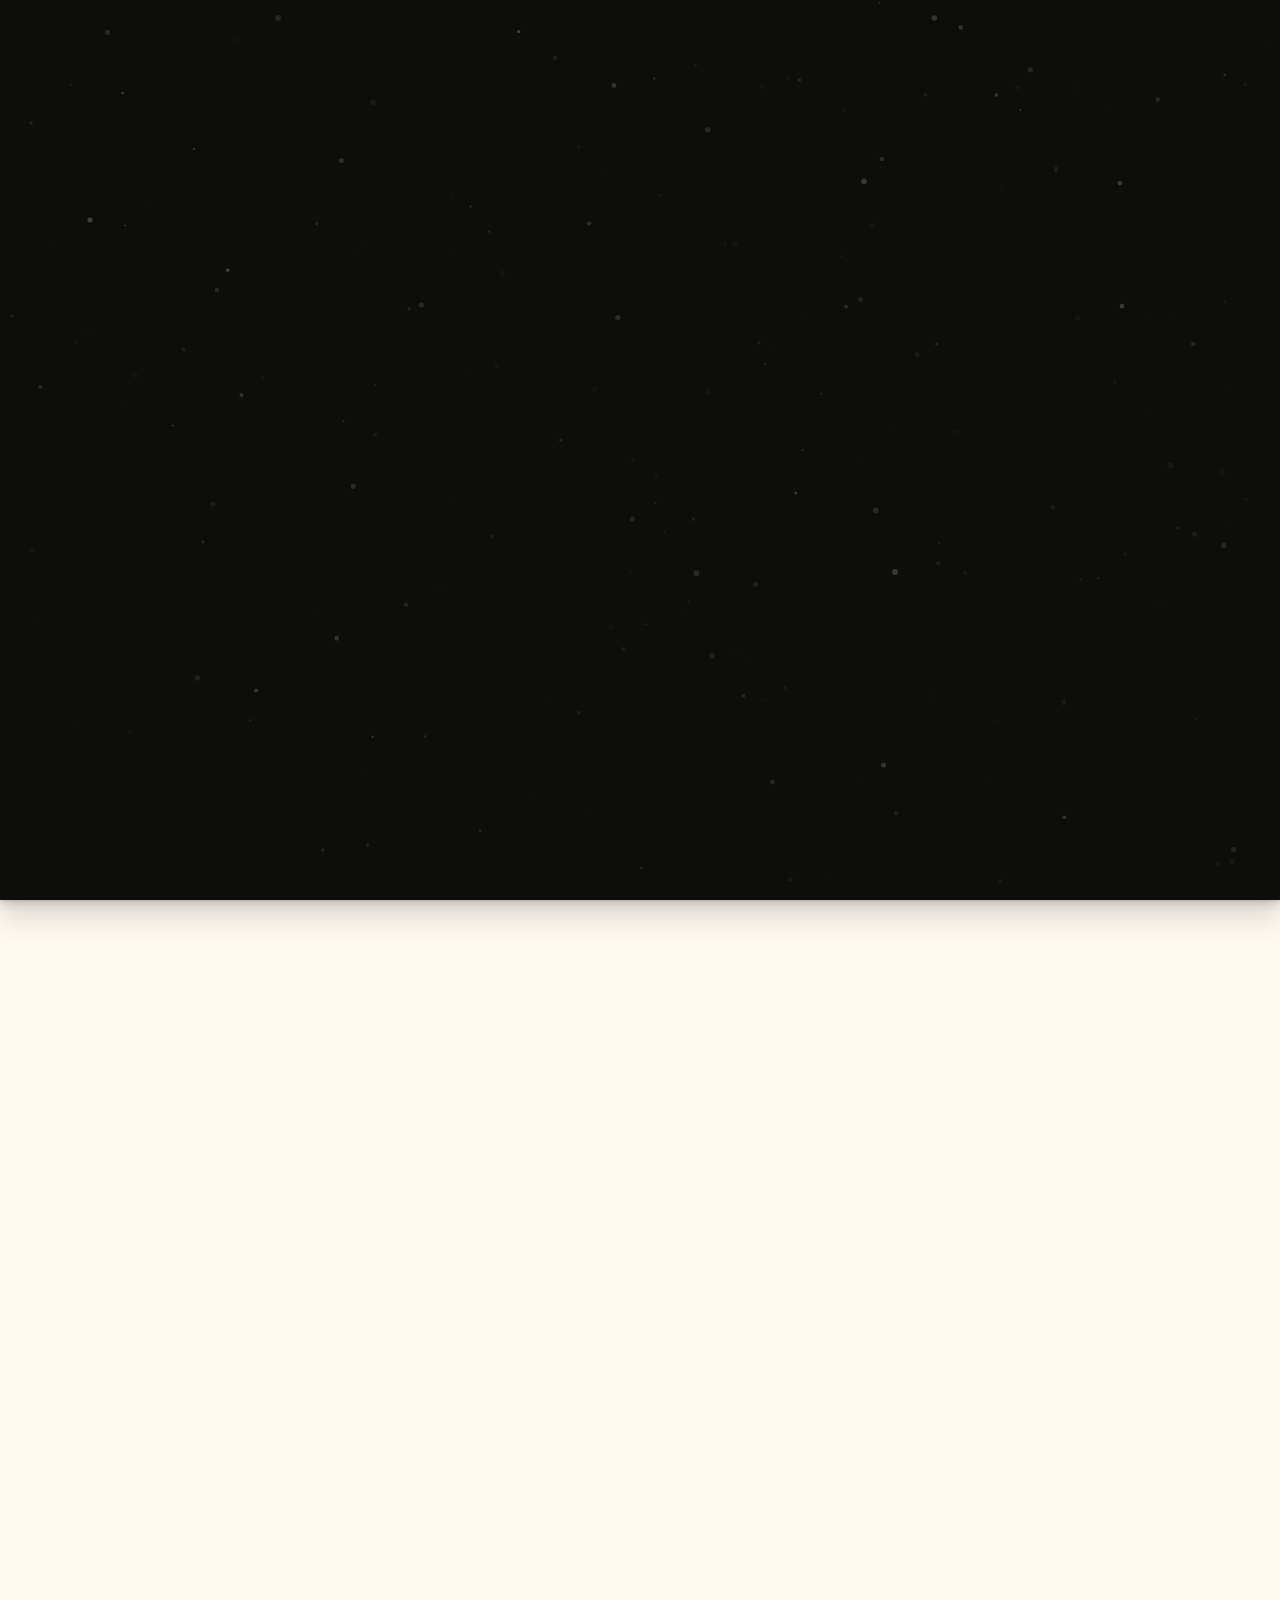
<file: index.html>
<!DOCTYPE html>
<html class="no-js" lang="en">

<head>

    <!--- basic page needs
    ================================================== -->
    <meta charset="utf-8">
    <title>Qued Metrics | Quantifying Intelligence</title>
    <meta name="description"
        content="Qued Metrics is an AI innovation company focused on quantifying intelligence through advanced analytics, automation, and intelligent applications.">

    <meta name="keywords"
        content="Artificial Intelligence, AI, Analytics, Machine Learning, Data Intelligence, Automation, Qued Metrics">

    <meta name="author" content="Qued Metrics">

    <!-- mobile specific metas
    ================================================== -->
    <meta name="viewport" content="width=device-width, initial-scale=1">

    <!-- CSS
    ================================================== -->
    <link rel="stylesheet" href="css/vendor.css">
    <link rel="stylesheet" href="css/styles.css">

    <!-- favicons
    ================================================== -->
    <link rel="apple-touch-icon" sizes="180x180" href="apple-touch-icon.png">
    <link rel="icon" type="image/png" sizes="32x32" href="favicon-32x32.png">
    <link rel="icon" type="image/png" sizes="16x16" href="favicon-16x16.png">
    <link rel="manifest" href="site.webmanifest">

</head>

<body id="top" class="ss-preload theme-particles">


    <!-- preloader
    ================================================== -->
    <div id="preloader">
        <div id="loader" class="dots-fade">
            <div></div>
            <div></div>
            <div></div>
        </div>
    </div>


    <!-- intro
    ================================================== -->
    <section id="intro" class="s-intro">

        <div id="particles-js" class="s-intro__particles"></div>

        <header class="s-intro__header">
            <div class="s-intro__logo">
                <a class="logo" href="index-particles.html">

                </a>
            </div>
        </header> <!-- s-intro__header -->

        <div class="row s-intro__content">
            <div class="column">

                <div class="text-pretitle">
                    QUED METRICS
                </div>

                <h1 class="text-huge-title">
                Quantifying <br>
                Intelligence at Scale.
                </h1>

                <p style="
                    max-width:720px;
                    margin-top:25px;
                    color:#ffffff;
                    font-size:1.8rem;
                    line-height:1.8;
                    opacity:0.85;
                ">
                AI systems, intelligent applications, and advanced analytics
                designed to transform information into actionable intelligence.
                </p>

                <p style="
                    margin-top:30px;
                    color:#ffffff;
                    font-size:1.6rem;
                    font-weight:600;
                    letter-spacing:0.15em;
                    text-transform:uppercase;
                ">
                Launching Soon
                </p>
                                <div class="s-intro__content-bottom">


                    <div class="s-intro__content-bottom-block">

                        <!-- <h5>Follow Us</h5>
                        <a href="https://www.instagram.com/citadel_scribblings/" target = "_blank"> <img src="images/icons/instagram.svg" alt="Homepage"></a>
                       -->

                    </div> <!-- end s-intro-content__bottom-block -->

                </div> <!-- end s-intro-content__bottom -->

            </div>
        </div> <!-- s-intro__content -->



        <div hidden class="s-intro__modal ss-modal">
            <div class="ss-modal__inner">

                <span class="ss-modal__close"></span>

                <svg viewBox="0 0 15 15" fill="none" xmlns="http://www.w3.org/2000/svg" width="30" height="30">
                    <path d="M.5 4.5l7 4 7-4m-13-3h12a1 1 0 011 1v10a1 1 0 01-1 1h-12a1 1 0 01-1-1v-10a1 1 0 011-1z"
                        stroke="var(--color-2-dark)"></path>
                </svg>

                <h4>Sign Up</h4>

                <p class="ss-modal__text">
                    Be the first to know about the latest updates and
                    get exclusive offer on our grand opening.
                </p>

                <form id="mc-form" class="mc-form">
                    <input type="email" name="EMAIL" id="mce-EMAIL" class="u-fullwidth text-center"
                        placeholder="Email Address"
                        title="The domain portion of the email address is invalid (the portion after the @)."
                        pattern="^([^\x00-\x20\x22\x28\x29\x2c\x2e\x3a-\x3c\x3e\x40\x5b-\x5d\x7f-\xff]+|\x22([^\x0d\x22\x5c\x80-\xff]|\x5c[\x00-\x7f])*\x22)(\x2e([^\x00-\x20\x22\x28\x29\x2c\x2e\x3a-\x3c\x3e\x40\x5b-\x5d\x7f-\xff]+|\x22([^\x0d\x22\x5c\x80-\xff]|\x5c[\x00-\x7f])*\x22))*\x40([^\x00-\x20\x22\x28\x29\x2c\x2e\x3a-\x3c\x3e\x40\x5b-\x5d\x7f-\xff]+|\x5b([^\x0d\x5b-\x5d\x80-\xff]|\x5c[\x00-\x7f])*\x5d)(\x2e([^\x00-\x20\x22\x28\x29\x2c\x2e\x3a-\x3c\x3e\x40\x5b-\x5d\x7f-\xff]+|\x5b([^\x0d\x5b-\x5d\x80-\xff]|\x5c[\x00-\x7f])*\x5d))*(\.\w{2,})+$"
                        required>
                    <input type="submit" name="subscribe" value="Subscribe" class="btn--small btn--primary u-fullwidth">
                    <!-- <div style="position: absolute; left: -5000px;" aria-hidden="true"><input type="text" name="b_cdb7b577e41181934ed6a6a44_9a91cfe7b3" tabindex="-1" value=""></div> -->
                    <div class="mc-status"></div>
                </form>

            </div> <!-- end ss-modal__inner -->
        </div> <!-- end ss-modal -->

        <div class="s-intro__scroll">
            <a href="#hidden" class="smoothscroll">
                Scroll For More
            </a>
        </div> <!-- s-intro__scroll -->

    </section> <!-- end s-intro -->


    <!-- hidden element
    ================================================== -->
    <div id="hidden" aria-hidden="true" style="opacity: 0;"></div>


    <!-- details
    ================================================== -->
    <section id="details" class="s-details">

        <div class="row">
            <div class="column">

                <h1 class="text-huge-title text-center">
                    Intelligence. Measured.
                </h1>

                <p style="text-align:center; max-width:800px; margin:30px auto;">
                We are building a new generation of AI-powered solutions
                that help organizations unlock insights, automate decisions,
                and create measurable impact.
                <br><br>
                Coming Soon.
                </p>



            </div>
        </div>

        <div class="ss-go-top">
            <a class="smoothscroll" title="Back to Top" href="#top">
                <span>Back to Top</span>
                <svg viewBox="0 0 15 15" fill="none" xmlns="http://www.w3.org/2000/svg" width="26" height="26">
                    <path
                        d="M7.5 1.5l.354-.354L7.5.793l-.354.353.354.354zm-.354.354l4 4 .708-.708-4-4-.708.708zm0-.708l-4 4 .708.708 4-4-.708-.708zM7 1.5V14h1V1.5H7z"
                        fill="currentColor"></path>
                </svg>
            </a>
        </div> <!-- end ss-go-top -->

    </section> <!-- end s-details -->


    <!-- Java Script
    ================================================== -->
    <script src="js/plugins.js"></script>
    <script src="js/main.js"></script>
    <script src="js/particles.min.js"></script>
    <script src="js/particle-settings.js"></script>

</body>

</html>
</file>
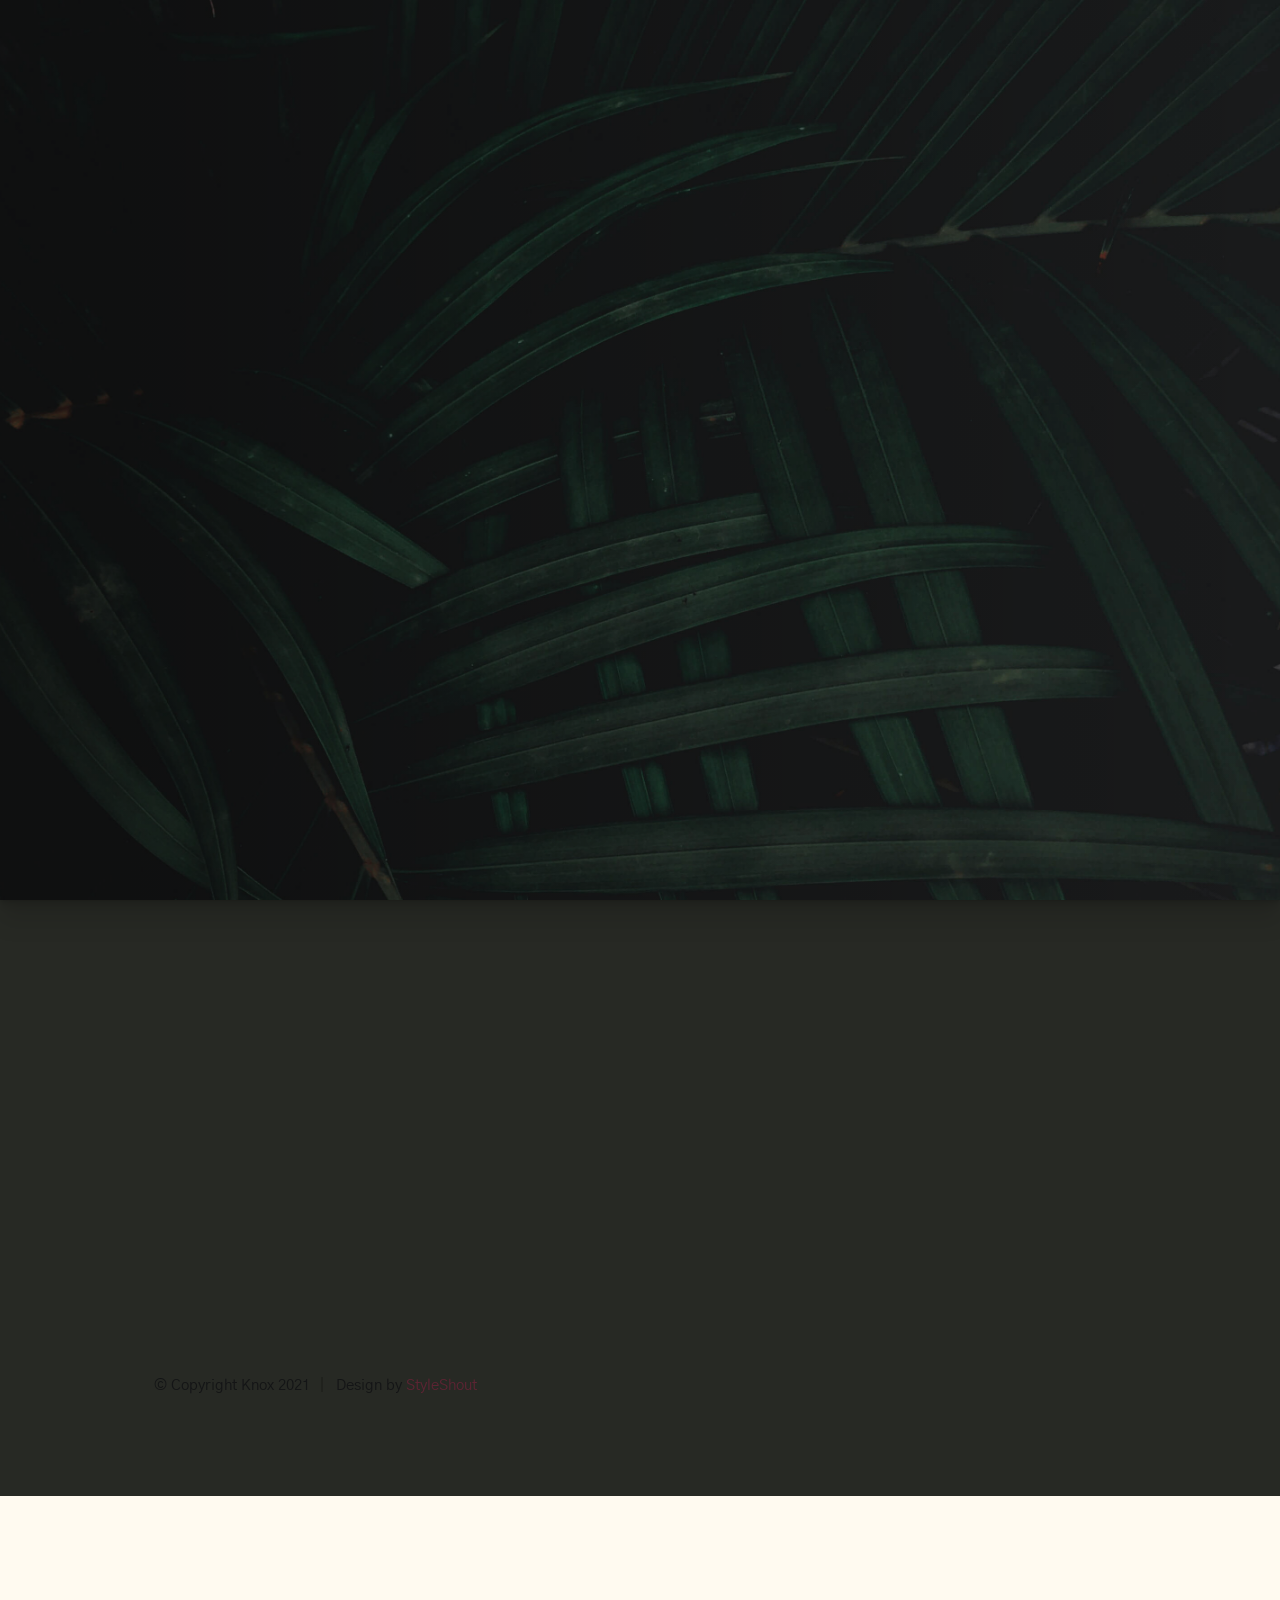
<file: index-slides.html>
<!DOCTYPE html>
<html class="no-js" lang="en">
<head>

    <!--- basic page needs
    ================================================== -->
    <meta charset="utf-8">
    <title>Knox - Slides</title>
    <meta name="description" content="">
    <meta name="author" content="">

    <!-- mobile specific metas
    ================================================== -->
    <meta name="viewport" content="width=device-width, initial-scale=1">

    <!-- CSS
    ================================================== -->
    <link rel="stylesheet" href="css/vendor.css">
    <link rel="stylesheet" href="css/styles.css">

    <!-- favicons
    ================================================== -->
    <link rel="apple-touch-icon" sizes="180x180" href="apple-touch-icon.png">
    <link rel="icon" type="image/png" sizes="32x32" href="favicon-32x32.png">
    <link rel="icon" type="image/png" sizes="16x16" href="favicon-16x16.png">
    <link rel="manifest" href="site.webmanifest">

</head>

<body id="top" class="ss-preload theme-slides">


   <!-- preloader
    ================================================== -->
    <div id="preloader">
        <div id="loader" class="dots-fade">
            <div></div>
            <div></div>
            <div></div>
        </div>
    </div>


    <!-- intro
    ================================================== -->
    <section id="intro" class="s-intro">

        <div class="s-intro__slider swiper-container">
            <div class="swiper-wrapper">
                <div class="s-intro__slide swiper-slide" style="background-image: url(images/slides/slide-01.jpg);"></div>
                <div class="s-intro__slide swiper-slide bg-opacity-50" style="background-image: url(images/slides/slide-02.jpg);"></div>
                <div class="s-intro__slide swiper-slide bg-opacity-10" style="background-image: url(images/slides/slide-03.jpg);"></div>
            </div>
        </div>

        <header class="s-intro__header"> 
            <div class="s-intro__logo">
                <a class="logo" href="index-slides.html">
                    <img src="images/logo.svg" alt="Homepage">
                </a>
            </div>
        </header>  <!-- s-intro__header -->

        <div class="row s-intro__content">
            <div class="column">

                <div class="text-pretitle">
                    Nice to meet you.
                </div>

                <h1 class="text-huge-title">
                We are preparing <br>
                something exciting <br>
                & amazing for you.
                </h1>

                <div class="s-intro__content-bottom">

                    <div class="s-intro__content-bottom-block">
                        <h5>Launching in</h5>
            
                        <div class="counter">
                            <div class="counter__time">
                                <span class="ss-days">000</span>
                                <span>D</span>
                            </div>
                            <div class="counter__time">
                                <span class="ss-hours">00</span>
                                <span>H</span>
                            </div>
                            <div class="counter__time minutes">
                                <span class="ss-minutes">00</span>
                                <span>M</span>
                            </div>
                            <div class="counter__time">
                                <span class="ss-seconds">00</span>
                                <span>S</span>
                            </div>
                        </div>  <!-- end counter -->

                    </div> <!-- end s-intro-content__bottom-block -->

                    <div class="s-intro__content-bottom-block">

                        <h5>Follow Us</h5>

                        <ul class="social">
                            <li><a href="">FB</a></li>
                            <li><a href="">TW</a></li>
                            <li><a href="">IG</a></li>
                            <li><a href="">DB</a></li>
                            <li><a href="">BH</a></li>
                        </ul>

                    </div> <!-- end s-intro-content__bottom-block -->

                </div> <!-- end s-intro-content__bottom -->

            </div>
        </div> <!-- s-intro__content -->

        <div class="s-intro__notify">
            <button type="button" class="btn--stroke btn--small ss-modal-trigger">
                Notify Me
            </button>
        </div> <!-- s-intro__notify -->

        <div hidden class="s-intro__modal ss-modal">
            <div class="ss-modal__inner">

                <span class="ss-modal__close"></span>

                <svg viewBox="0 0 15 15" fill="none" xmlns="http://www.w3.org/2000/svg" width="30" height="30"><path d="M.5 4.5l7 4 7-4m-13-3h12a1 1 0 011 1v10a1 1 0 01-1 1h-12a1 1 0 01-1-1v-10a1 1 0 011-1z" stroke="var(--color-2-dark)"></path></svg>
                
                <h4>Sign Up</h4>

                <p class="ss-modal__text">
                Be the first to know about the latest updates and
                get exclusive offer on our grand opening.
                </p>

                <form id="mc-form" class="mc-form">
                    <input type="email" name="EMAIL" id="mce-EMAIL" class="u-fullwidth text-center" placeholder="Email Address" title="The domain portion of the email address is invalid (the portion after the @)." pattern="^([^\x00-\x20\x22\x28\x29\x2c\x2e\x3a-\x3c\x3e\x40\x5b-\x5d\x7f-\xff]+|\x22([^\x0d\x22\x5c\x80-\xff]|\x5c[\x00-\x7f])*\x22)(\x2e([^\x00-\x20\x22\x28\x29\x2c\x2e\x3a-\x3c\x3e\x40\x5b-\x5d\x7f-\xff]+|\x22([^\x0d\x22\x5c\x80-\xff]|\x5c[\x00-\x7f])*\x22))*\x40([^\x00-\x20\x22\x28\x29\x2c\x2e\x3a-\x3c\x3e\x40\x5b-\x5d\x7f-\xff]+|\x5b([^\x0d\x5b-\x5d\x80-\xff]|\x5c[\x00-\x7f])*\x5d)(\x2e([^\x00-\x20\x22\x28\x29\x2c\x2e\x3a-\x3c\x3e\x40\x5b-\x5d\x7f-\xff]+|\x5b([^\x0d\x5b-\x5d\x80-\xff]|\x5c[\x00-\x7f])*\x5d))*(\.\w{2,})+$" required>
                    <input type="submit" name="subscribe" value="Subscribe" class="btn--small btn--primary u-fullwidth">
                    <!-- <div style="position: absolute; left: -5000px;" aria-hidden="true"><input type="text" name="b_cdb7b577e41181934ed6a6a44_9a91cfe7b3" tabindex="-1" value=""></div> -->
                    <div class="mc-status"></div>
                </form>

            </div> <!-- end ss-modal__inner -->
        </div> <!-- end ss-modal -->

        <div class="s-intro__scroll">
            <a href="#hidden" class="smoothscroll">
                Scroll For More
            </a>
        </div> <!-- s-intro__scroll -->

    </section> <!-- end s-intro -->


    <!-- hidden element
    ================================================== -->
    <div id="hidden" aria-hidden="true" style="opacity: 0;"></div>


    <!-- details
    ================================================== -->
    <section id="details" class="s-details">

        <div class="row">
            <div class="column">

                <h1 class="text-huge-title text-center">
                    Hi, We Are Knox.
                </h1>

                <nav class="tab-nav">
                    <ul class="tab-nav__list"> 
                        <li class="active" data-id="tab-about">
                            <a href="#0">
                                <span>About</span>
                            </a>
                        </li>
                        <li>
                            <a href="#tab-services">
                                <span>Services</span>
                            </a>
                        </li>
                        <li>
                            <a href="#tab-contact">
                                <span>Contact</span>
                            </a>
                        </li>
                    </ul>
                </nav> <!-- end tab-nav -->

                <div class="tab-content">

                    <!-- 01 - tab about -->
                    <div id="tab-about" class='tab-content__item'>

                        <div class="row tab-content__item-header">
                            <div class="column">
                                <h2>Our Story.</h2>
                            </div>
                        </div>

                        <div class="row">
                            <div class="column">
                                <p class="lead">
                                Quidem molestiae natus ipsa ut nihil molestiae numquam tenetur. Ipsum quia 
                                sit vitae ipsam et temporibus est. Consequatur recusandae aut aut. Aut esse 
                                sed sint. Sit ipsa velit possimus est. Atque doloribus dicta sit beatae 
                                necessitatibus. Aut voluptate asperiores nostrum eveniet magnam et consequatur 
                                ab accusamus magni.
                                </p>

                                <p>
                                Tempora debitis perspiciatis eum. Repudiandae et aperiam quos exercitationem 
                                enim voluptatem quam sequi temporibus. Ratione quis nihil voluptatem placeat 
                                nemo. Quibusdam delectus magni quas et architecto et repellat a nam.
                                Quasi et voluptates libero sed vel quos in nisi. Error et quis. Impedit autem 
                                porro facilis. Aut voluptate asperiores nostrum eveniet magnam et consequatur 
                                ab accusamus.
                                </p>

                                <div class="row">
                                    <div class="column lg-6 tab-12">
                                        <h4>More About Us.</h4>
                                        <p>
                                        Sed consequatur quia delectus praesentium. Ut unde velit maiores aut sint 
                                        quia molestiae accusamus. Nihil et quidem qui natus ut et. Autem error 
                                        architecto. Pariatur ex repellendus. Occaecati voluptatibus dolorem magni 
                                        molestiae dolore voluptas occaecati asperiores nemo. Est fugiat fuga nesciunt 
                                        ducimus quaerat et placeat natus.
                                        </p>
                                    </div>
                                    <div class="column lg-6 tab-12">
                                        <h4>Need Web Hosting?</h4>
                                        <p>
                                        Need a great reliable web hosting?
                                        We highly recommend <a href="https://www.dreamhost.com/r.cgi?287326">DreamHost</a>.
                                        Powerful web and Wordpress hosting. Guaranteed. Starting at $2.95 per month.
                                        </p>
                                        <a href="https://www.dreamhost.com/r.cgi?287326" class="btn btn--stroke u-fullwidth">Get Started Now</a>
                                    </div>
                                </div>
                            </div>
                        </div>
                        
                    </div> <!-- end 01 - tab about -->

                    <!-- 02 - tab services -->
                    <div id="tab-services" class='tab-content__item'>

                        <div class="row tab-content__item-header">
                            <div class="column">
                                <h2>What We Do.</h2>
                            </div>
                        </div>

                        <div class="row">
                            <div class="column">
                                <p class="lead">
                                Sit ut cum molestiae. Dolore ducimus qui quasi. Fugiat consequatur sit vel illum vel et 
                                a delectus. Vel sequi vitae voluptatem perspiciatis eligendi. Voluptatibus optio natus 
                                asperiores est commodi amet quia architecto. Dolores necessitatibus et. Voluptatibus 
                                optio natus asperiores est commodi amet quia architecto. Dolores necessitatibus et.
                                </p>
                            </div>
                        </div>

                        <div class="row services-list block-lg-one-half block-md-one-half block-tab-whole">

                            <div class="column services-list__item">
                                <div class="services-list__item-content">
                                    <h4 class="item-title">Brand Identity</h4>
                                    <p>
                                    Sit ut cum molestiae. Dolore ducimus qui quasi. Fugiat consequatur sit vel illum vel et 
                                    a delectus. Vel sequi vitae voluptatem perspiciatis eligendi. Voluptatibus optio natus 
                                    asperiores est commodi amet quia architecto. Dolores necessitatibus et.
                                    </p>
                                </div>
                            </div>
                
                            <div class="column services-list__item">
                                <div class="services-list__item-content">
                                    <h4 class="item-title">Illustration</h4>
                                    <p>
                                    Sit ut cum molestiae. Dolore ducimus qui quasi. Fugiat consequatur sit vel illum vel et 
                                    a delectus. Vel sequi vitae voluptatem perspiciatis eligendi. Voluptatibus optio natus 
                                    asperiores est commodi amet quia architecto. Dolores necessitatibus et.
                                    </p>
                                </div>
                            </div>
                
                            <div class="column services-list__item">
                                <div class="services-list__item-content">
                                    <h4 class="item-title">Web Design</h4>
                                    <p>
                                    Sit ut cum molestiae. Dolore ducimus qui quasi. Fugiat consequatur sit vel illum vel et 
                                    a delectus. Vel sequi vitae voluptatem perspiciatis eligendi. Voluptatibus optio natus 
                                    asperiores est commodi amet quia architecto. Dolores necessitatibus et.
                                    </p>
                                </div>
                            </div>
                
                            <div class="column services-list__item">
                                <div class="services-list__item-content">
                                    <h4 class="item-title">Product Strategy</h4>
                                    <p>
                                    Sit ut cum molestiae. Dolore ducimus qui quasi. Fugiat consequatur sit vel illum vel et 
                                    a delectus. Vel sequi vitae voluptatem perspiciatis eligendi. Voluptatibus optio natus 
                                    asperiores est commodi amet quia architecto. Dolores necessitatibus et.
                                    </p>
                                </div>
                            </div>
                
                            <div class="column services-list__item">
                                <div class="services-list__item-content">
                                    <h4 class="item-title">UI/UX Design</h4>
                                    <p>
                                    Sit ut cum molestiae. Dolore ducimus qui quasi. Fugiat consequatur sit vel illum vel et 
                                    a delectus. Vel sequi vitae voluptatem perspiciatis eligendi. Voluptatibus optio natus 
                                    asperiores est commodi amet quia architecto. Dolores necessitatibus et.
                                    </p>
                                </div>
                            </div>
                
                            <div class="column services-list__item">
                                <div class="services-list__item-content">
                                    <h4 class="item-title">E-Commerce</h4>
                                    <p>
                                    Sit ut cum molestiae. Dolore ducimus qui quasi. Fugiat consequatur sit vel illum vel et 
                                    a delectus. Vel sequi vitae voluptatem perspiciatis eligendi. Voluptatibus optio natus 
                                    asperiores est commodi amet quia architecto. Dolores necessitatibus et.
                                    </p>
                                </div>
                            </div>
                
                        </div> <!-- end services-list -->
                        
                    </div> <!-- end 02 - tab services -->

                    <!-- 03 - tab contact -->
                    <div id="tab-contact" class="tab-content__item">

                        <div class="row tab-content__item-header">
                            <div class="column">
                                <h2>Get in Touch.</h2>
                            </div>
                        </div>

                        <div class="row">
                            <div class="column">
                                
                                <p class="lead">
                                Voluptates laborum eum quas. Pariatur impedit sit veniam est 
                                et quasi voluptas voluptatem. Cumque hic enim perferendis 
                                amet odit in molestias debitis. Facere nulla qui pariatur 
                                quasi mollitia et. Et dolorem dolorum quo in sit architecto.
                                </p>

                                <div class="row">
                                    <div class="column lg-6 tab-12">
                                        <h4>Where to Find Us</h4>
                
                                        <p>
                                        1600 Amphitheatre Parkway<br>
                                        Mountain View, CA<br>
                                        94043 US
                                        </p>
                
                                    </div>
                
                                    <div class="column lg-6 tab-12">
                                        <h4>Follow Us</h4>
                
                                        <ul class="link-list">
                                            <li><a href="#0">Facebook</a></li>
                                            <li><a href="#0">Twitter</a></li>
                                            <li><a href="#0">Instagram</a></li>
                                        </ul>
                
                                    </div>
                                </div>

                                <p class="tab-content__item-bottom">
                                    <a href="mailto:#0" class="contact-email">hello@knox.com</a>
                                    <span class="contact-number"> 
                                        <a href="tel:197-543-2345">+197 543 2345</a> 
                                        <span>/</span>
                                        <a href="tel:123-456-9000">+123 456 9000</a>
                                    </span>
                                </p>

                            </div>
                        </div>
                        
                    </div> <!-- end 03 - tab contact -->

                </div> <!-- end tab content -->

                <!-- footer  -->
                <footer>
                    <div class="ss-copyright">
                        <span>© Copyright Knox 2021</span> 
                        <span>Design by <a href="https://www.styleshout.com/">StyleShout</a></span>
                    </div>
                </footer>

            </div>
        </div>

        <div class="ss-go-top">
            <a class="smoothscroll" title="Back to Top" href="#top">
                <span>Back to Top</span>
                <svg viewBox="0 0 15 15" fill="none" xmlns="http://www.w3.org/2000/svg" width="26" height="26"><path d="M7.5 1.5l.354-.354L7.5.793l-.354.353.354.354zm-.354.354l4 4 .708-.708-4-4-.708.708zm0-.708l-4 4 .708.708 4-4-.708-.708zM7 1.5V14h1V1.5H7z" fill="currentColor"></path></svg>
             </a>
        </div> <!-- end ss-go-top -->

    </section> <!-- end s-details -->


    <!-- Java Script
    ================================================== -->
    <script src="js/plugins.js"></script>
    <script src="js/main.js"></script>

</body>

</html>
</file>
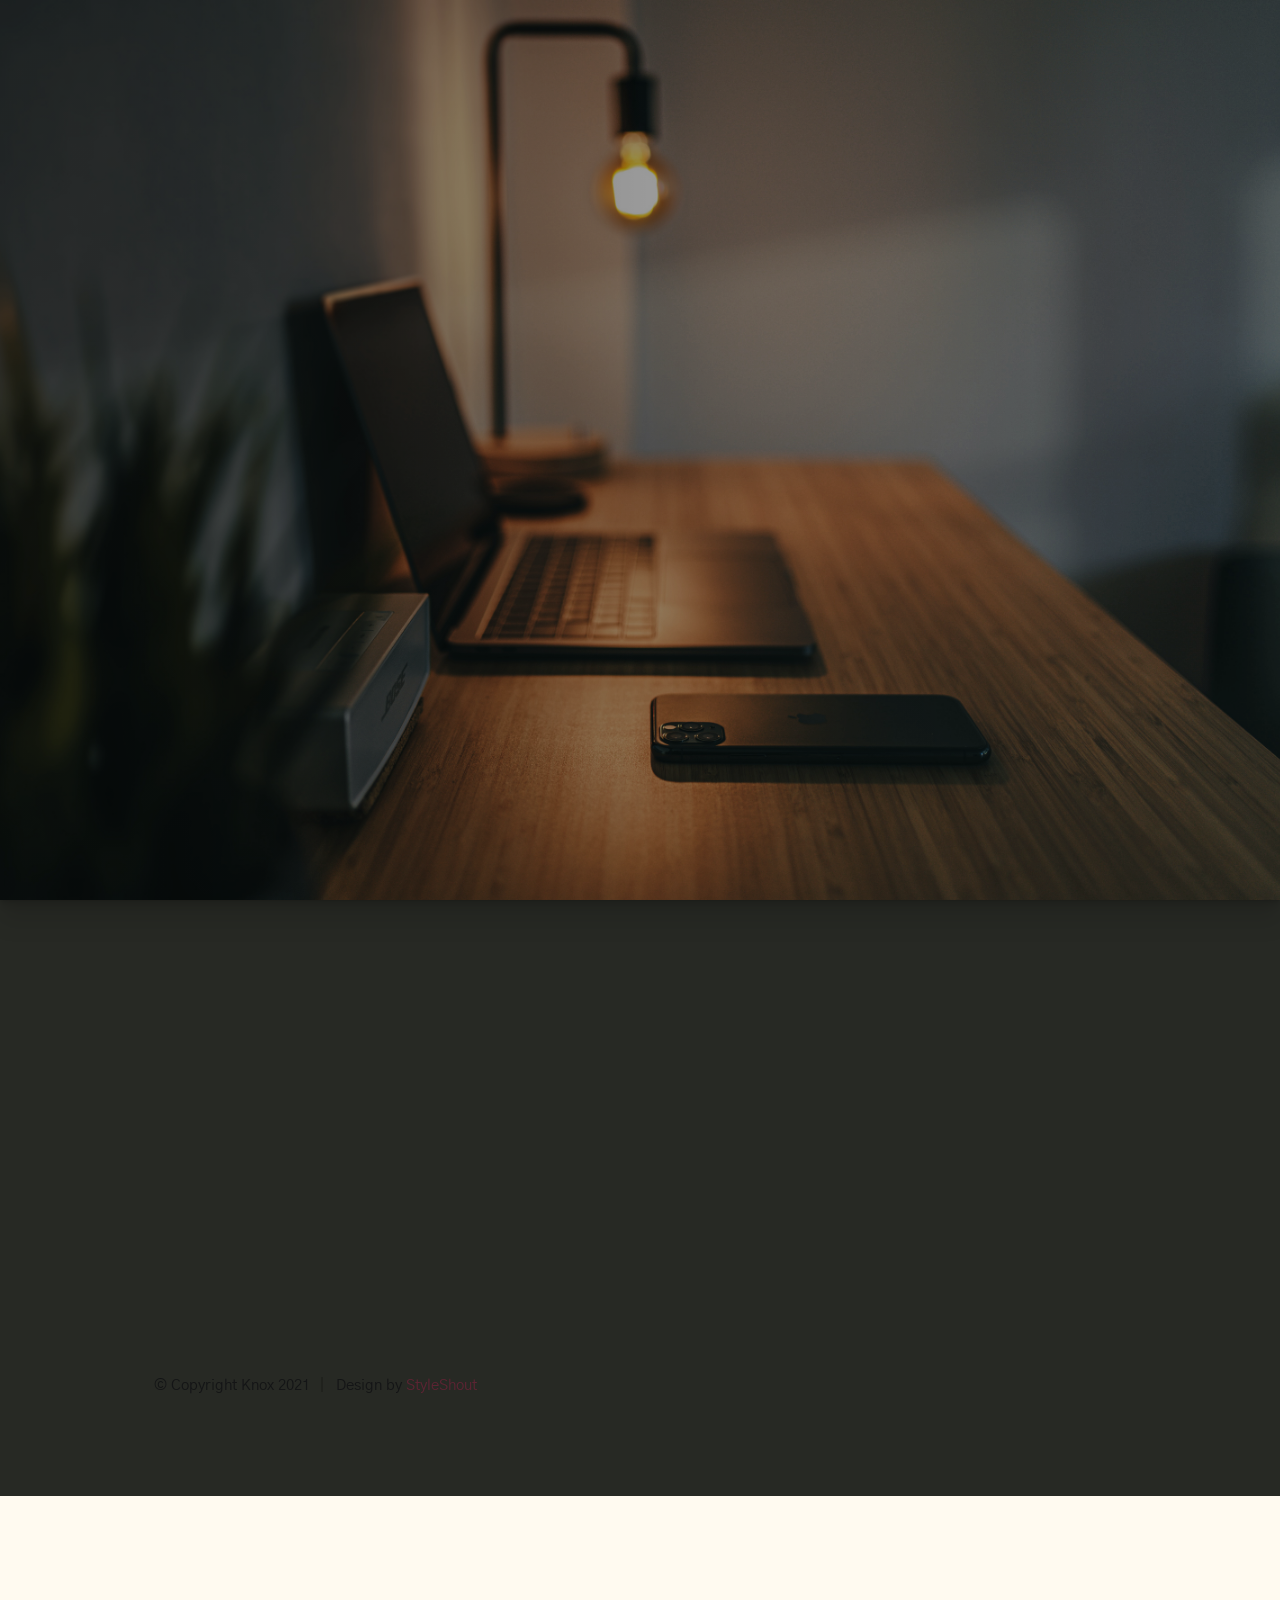
<file: index-static.html>
<!DOCTYPE html>
<html class="no-js" lang="en">
<head>

    <!--- basic page needs
    ================================================== -->
    <meta charset="utf-8">
    <title>Knox - Static</title>
    <meta name="description" content="">
    <meta name="author" content="">

    <!-- mobile specific metas
    ================================================== -->
    <meta name="viewport" content="width=device-width, initial-scale=1">

    <!-- CSS
    ================================================== -->
    <link rel="stylesheet" href="css/vendor.css">
    <link rel="stylesheet" href="css/styles.css">

    <!-- favicons
    ================================================== -->
    <link rel="apple-touch-icon" sizes="180x180" href="apple-touch-icon.png">
    <link rel="icon" type="image/png" sizes="32x32" href="favicon-32x32.png">
    <link rel="icon" type="image/png" sizes="16x16" href="favicon-16x16.png">
    <link rel="manifest" href="site.webmanifest">

</head>

<body id="top" class="ss-preload theme-static">


    <!-- preloader
    ================================================== -->
    <div id="preloader">
        <div id="loader" class="dots-fade">
            <div></div>
            <div></div>
            <div></div>
        </div>
    </div>


    <!-- intro
    ================================================== -->
    <section id="intro" class="s-intro">

        <div class="s-intro__bg"></div>

        <header class="s-intro__header"> 
            <div class="s-intro__logo">
                <a class="logo" href="index-static.html">
                    <img src="images/logo.svg" alt="Homepage">
                </a>
            </div>
        </header>  <!-- s-intro__header -->

        <div class="row s-intro__content">
            <div class="column">

                <div class="text-pretitle">
                    Nice to meet you.
                </div>

                <h1 class="text-huge-title">
                We are preparing <br>
                something exciting <br>
                & amazing for you.
                </h1>

                <div class="s-intro__content-bottom">

                    <div class="s-intro__content-bottom-block">
                        <h5>Launching in</h5>
            
                        <div class="counter">
                            <div class="counter__time">
                                <span class="ss-days">000</span>
                                <span>D</span>
                            </div>
                            <div class="counter__time">
                                <span class="ss-hours">00</span>
                                <span>H</span>
                            </div>
                            <div class="counter__time minutes">
                                <span class="ss-minutes">00</span>
                                <span>M</span>
                            </div>
                            <div class="counter__time">
                                <span class="ss-seconds">00</span>
                                <span>S</span>
                            </div>
                        </div>  <!-- end counter -->

                    </div> <!-- end s-intro-content__bottom-block -->

                    <div class="s-intro__content-bottom-block">

                        <h5>Follow Us</h5>

                        <ul class="social">
                            <li><a href="">FB</a></li>
                            <li><a href="">TW</a></li>
                            <li><a href="">IG</a></li>
                            <li><a href="">DB</a></li>
                            <li><a href="">BH</a></li>
                        </ul>

                    </div> <!-- end s-intro-content__bottom-block -->

                </div> <!-- end s-intro-content__bottom -->

            </div>
        </div> <!-- s-intro__content -->

        <div class="s-intro__notify">
            <button type="button" class="btn--stroke btn--small ss-modal-trigger">
                Notify Me
            </button>
        </div> <!-- s-intro__notify -->

        <div hidden class="s-intro__modal ss-modal">
            <div class="ss-modal__inner">

                <span class="ss-modal__close"></span>

                <svg viewBox="0 0 15 15" fill="none" xmlns="http://www.w3.org/2000/svg" width="30" height="30"><path d="M.5 4.5l7 4 7-4m-13-3h12a1 1 0 011 1v10a1 1 0 01-1 1h-12a1 1 0 01-1-1v-10a1 1 0 011-1z" stroke="var(--color-2-dark)"></path></svg>
                
                <h4>Sign Up</h4>

                <p class="ss-modal__text">
                Be the first to know about the latest updates and
                get exclusive offer on our grand opening.
                </p>

                <form id="mc-form" class="mc-form">
                    <input type="email" name="EMAIL" id="mce-EMAIL" class="u-fullwidth text-center" placeholder="Email Address" title="The domain portion of the email address is invalid (the portion after the @)." pattern="^([^\x00-\x20\x22\x28\x29\x2c\x2e\x3a-\x3c\x3e\x40\x5b-\x5d\x7f-\xff]+|\x22([^\x0d\x22\x5c\x80-\xff]|\x5c[\x00-\x7f])*\x22)(\x2e([^\x00-\x20\x22\x28\x29\x2c\x2e\x3a-\x3c\x3e\x40\x5b-\x5d\x7f-\xff]+|\x22([^\x0d\x22\x5c\x80-\xff]|\x5c[\x00-\x7f])*\x22))*\x40([^\x00-\x20\x22\x28\x29\x2c\x2e\x3a-\x3c\x3e\x40\x5b-\x5d\x7f-\xff]+|\x5b([^\x0d\x5b-\x5d\x80-\xff]|\x5c[\x00-\x7f])*\x5d)(\x2e([^\x00-\x20\x22\x28\x29\x2c\x2e\x3a-\x3c\x3e\x40\x5b-\x5d\x7f-\xff]+|\x5b([^\x0d\x5b-\x5d\x80-\xff]|\x5c[\x00-\x7f])*\x5d))*(\.\w{2,})+$" required>
                    <input type="submit" name="subscribe" value="Subscribe" class="btn--small btn--primary u-fullwidth">
                    <!-- <div style="position: absolute; left: -5000px;" aria-hidden="true"><input type="text" name="b_cdb7b577e41181934ed6a6a44_9a91cfe7b3" tabindex="-1" value=""></div> -->
                    <div class="mc-status"></div>
                </form>

            </div> <!-- end ss-modal__inner -->
        </div> <!-- end ss-modal -->

        <div class="s-intro__scroll">
            <a href="#hidden" class="smoothscroll">
                Scroll For More
            </a>
        </div> <!-- s-intro__scroll -->

    </section> <!-- end s-intro -->


    <!-- hidden element
    ================================================== -->
    <div id="hidden" aria-hidden="true" style="opacity: 0;"></div>


    <!-- details
    ================================================== -->
    <section id="details" class="s-details">

        <div class="row">
            <div class="column">

                <h1 class="text-huge-title text-center">
                    Hi, We Are Knox.
                </h1>

                <nav class="tab-nav">
                    <ul class="tab-nav__list"> 
                        <li class="active" data-id="tab-about">
                            <a href="#0">
                                <span>About</span>
                            </a>
                        </li>
                        <li>
                            <a href="#tab-services">
                                <span>Services</span>
                            </a>
                        </li>
                        <li>
                            <a href="#tab-contact">
                                <span>Contact</span>
                            </a>
                        </li>
                    </ul>
                </nav> <!-- end tab-nav -->

                <div class="tab-content">

                    <!-- 01 - tab about -->
                    <div id="tab-about" class='tab-content__item'>

                        <div class="row tab-content__item-header">
                            <div class="column">
                                <h2>Our Story.</h2>
                            </div>
                        </div>

                        <div class="row">
                            <div class="column">
                                <p class="lead">
                                Quidem molestiae natus ipsa ut nihil molestiae numquam tenetur. Ipsum quia 
                                sit vitae ipsam et temporibus est. Consequatur recusandae aut aut. Aut esse 
                                sed sint. Sit ipsa velit possimus est. Atque doloribus dicta sit beatae 
                                necessitatibus. Aut voluptate asperiores nostrum eveniet magnam et consequatur 
                                ab accusamus magni.
                                </p>

                                <p>
                                Tempora debitis perspiciatis eum. Repudiandae et aperiam quos exercitationem 
                                enim voluptatem quam sequi temporibus. Ratione quis nihil voluptatem placeat 
                                nemo. Quibusdam delectus magni quas et architecto et repellat a nam.
                                Quasi et voluptates libero sed vel quos in nisi. Error et quis. Impedit autem 
                                porro facilis. Aut voluptate asperiores nostrum eveniet magnam et consequatur 
                                ab accusamus.
                                </p>

                                <div class="row">
                                    <div class="column lg-6 tab-12">
                                        <h4>More About Us.</h4>
                                        <p>
                                        Sed consequatur quia delectus praesentium. Ut unde velit maiores aut sint 
                                        quia molestiae accusamus. Nihil et quidem qui natus ut et. Autem error 
                                        architecto. Pariatur ex repellendus. Occaecati voluptatibus dolorem magni 
                                        molestiae dolore voluptas occaecati asperiores nemo. Est fugiat fuga nesciunt 
                                        ducimus quaerat et placeat natus.
                                        </p>
                                    </div>
                                    <div class="column lg-6 tab-12">
                                        <h4>Need Web Hosting?</h4>
                                        <p>
                                        Need a great reliable web hosting?
                                        We highly recommend <a href="https://www.dreamhost.com/r.cgi?287326">DreamHost</a>.
                                        Powerful web and Wordpress hosting. Guaranteed. Starting at $2.95 per month.
                                        </p>
                                        <a href="https://www.dreamhost.com/r.cgi?287326" class="btn btn--stroke u-fullwidth">Get Started Now</a>
                                    </div>
                                </div>
                            </div>
                        </div>
                        
                    </div> <!-- end 01 - tab about -->

                    <!-- 02 - tab services -->
                    <div id="tab-services" class='tab-content__item'>

                        <div class="row tab-content__item-header">
                            <div class="column">
                                <h2>What We Do.</h2>
                            </div>
                        </div>

                        <div class="row">
                            <div class="column">
                                <p class="lead">
                                Sit ut cum molestiae. Dolore ducimus qui quasi. Fugiat consequatur sit vel illum vel et 
                                a delectus. Vel sequi vitae voluptatem perspiciatis eligendi. Voluptatibus optio natus 
                                asperiores est commodi amet quia architecto. Dolores necessitatibus et. Voluptatibus 
                                optio natus asperiores est commodi amet quia architecto. Dolores necessitatibus et.
                                </p>
                            </div>
                        </div>

                        <div class="row services-list block-lg-one-half block-md-one-half block-tab-whole">

                            <div class="column services-list__item">
                                <div class="services-list__item-content">
                                    <h4 class="item-title">Brand Identity</h4>
                                    <p>
                                    Sit ut cum molestiae. Dolore ducimus qui quasi. Fugiat consequatur sit vel illum vel et 
                                    a delectus. Vel sequi vitae voluptatem perspiciatis eligendi. Voluptatibus optio natus 
                                    asperiores est commodi amet quia architecto. Dolores necessitatibus et.
                                    </p>
                                </div>
                            </div>
                
                            <div class="column services-list__item">
                                <div class="services-list__item-content">
                                    <h4 class="item-title">Illustration</h4>
                                    <p>
                                    Sit ut cum molestiae. Dolore ducimus qui quasi. Fugiat consequatur sit vel illum vel et 
                                    a delectus. Vel sequi vitae voluptatem perspiciatis eligendi. Voluptatibus optio natus 
                                    asperiores est commodi amet quia architecto. Dolores necessitatibus et.
                                    </p>
                                </div>
                            </div>
                
                            <div class="column services-list__item">
                                <div class="services-list__item-content">
                                    <h4 class="item-title">Web Design</h4>
                                    <p>
                                    Sit ut cum molestiae. Dolore ducimus qui quasi. Fugiat consequatur sit vel illum vel et 
                                    a delectus. Vel sequi vitae voluptatem perspiciatis eligendi. Voluptatibus optio natus 
                                    asperiores est commodi amet quia architecto. Dolores necessitatibus et.
                                    </p>
                                </div>
                            </div>
                
                            <div class="column services-list__item">
                                <div class="services-list__item-content">
                                    <h4 class="item-title">Product Strategy</h4>
                                    <p>
                                    Sit ut cum molestiae. Dolore ducimus qui quasi. Fugiat consequatur sit vel illum vel et 
                                    a delectus. Vel sequi vitae voluptatem perspiciatis eligendi. Voluptatibus optio natus 
                                    asperiores est commodi amet quia architecto. Dolores necessitatibus et.
                                    </p>
                                </div>
                            </div>
                
                            <div class="column services-list__item">
                                <div class="services-list__item-content">
                                    <h4 class="item-title">UI/UX Design</h4>
                                    <p>
                                    Sit ut cum molestiae. Dolore ducimus qui quasi. Fugiat consequatur sit vel illum vel et 
                                    a delectus. Vel sequi vitae voluptatem perspiciatis eligendi. Voluptatibus optio natus 
                                    asperiores est commodi amet quia architecto. Dolores necessitatibus et.
                                    </p>
                                </div>
                            </div>
                
                            <div class="column services-list__item">
                                <div class="services-list__item-content">
                                    <h4 class="item-title">E-Commerce</h4>
                                    <p>
                                    Sit ut cum molestiae. Dolore ducimus qui quasi. Fugiat consequatur sit vel illum vel et 
                                    a delectus. Vel sequi vitae voluptatem perspiciatis eligendi. Voluptatibus optio natus 
                                    asperiores est commodi amet quia architecto. Dolores necessitatibus et.
                                    </p>
                                </div>
                            </div>
                
                        </div> <!-- end services-list -->
                        
                    </div> <!-- end 02 - tab services -->

                    <!-- 03 - tab contact -->
                    <div id="tab-contact" class="tab-content__item">

                        <div class="row tab-content__item-header">
                            <div class="column">
                                <h2>Get in Touch.</h2>
                            </div>
                        </div>

                        <div class="row">
                            <div class="column">
                                
                                <p class="lead">
                                Voluptates laborum eum quas. Pariatur impedit sit veniam est 
                                et quasi voluptas voluptatem. Cumque hic enim perferendis 
                                amet odit in molestias debitis. Facere nulla qui pariatur 
                                quasi mollitia et. Et dolorem dolorum quo in sit architecto.
                                </p>

                                <div class="row">
                                    <div class="column lg-6 tab-12">
                                        <h4>Where to Find Us</h4>
                
                                        <p>
                                        1600 Amphitheatre Parkway<br>
                                        Mountain View, CA<br>
                                        94043 US
                                        </p>
                
                                    </div>
                
                                    <div class="column lg-6 tab-12">
                                        <h4>Follow Us</h4>
                
                                        <ul class="link-list">
                                            <li><a href="#0">Facebook</a></li>
                                            <li><a href="#0">Twitter</a></li>
                                            <li><a href="#0">Instagram</a></li>
                                        </ul>
                
                                    </div>
                                </div>

                                <p class="tab-content__item-bottom">
                                    <a href="mailto:#0" class="contact-email">hello@knox.com</a>
                                    <span class="contact-number"> 
                                        <a href="tel:197-543-2345">+197 543 2345</a> 
                                        <span>/</span>
                                        <a href="tel:123-456-9000">+123 456 9000</a>
                                    </span>
                                </p>

                            </div>
                        </div>
                        
                    </div> <!-- end 03 - tab contact -->

                </div> <!-- end tab content -->

                <!-- footer  -->
                <footer>
                    <div class="ss-copyright">
                        <span>© Copyright Knox 2021</span> 
                        <span>Design by <a href="https://www.styleshout.com/">StyleShout</a></span>
                    </div>
                </footer>

            </div>
        </div>

        <div class="ss-go-top">
            <a class="smoothscroll" title="Back to Top" href="#top">
                <span>Back to Top</span>
                <svg viewBox="0 0 15 15" fill="none" xmlns="http://www.w3.org/2000/svg" width="26" height="26"><path d="M7.5 1.5l.354-.354L7.5.793l-.354.353.354.354zm-.354.354l4 4 .708-.708-4-4-.708.708zm0-.708l-4 4 .708.708 4-4-.708-.708zM7 1.5V14h1V1.5H7z" fill="currentColor"></path></svg>
             </a>
        </div> <!-- end ss-go-top -->

    </section> <!-- end s-details -->


    <!-- Java Script
    ================================================== -->
    <script src="js/plugins.js"></script>
    <script src="js/main.js"></script>

</body>

</html>
</file>
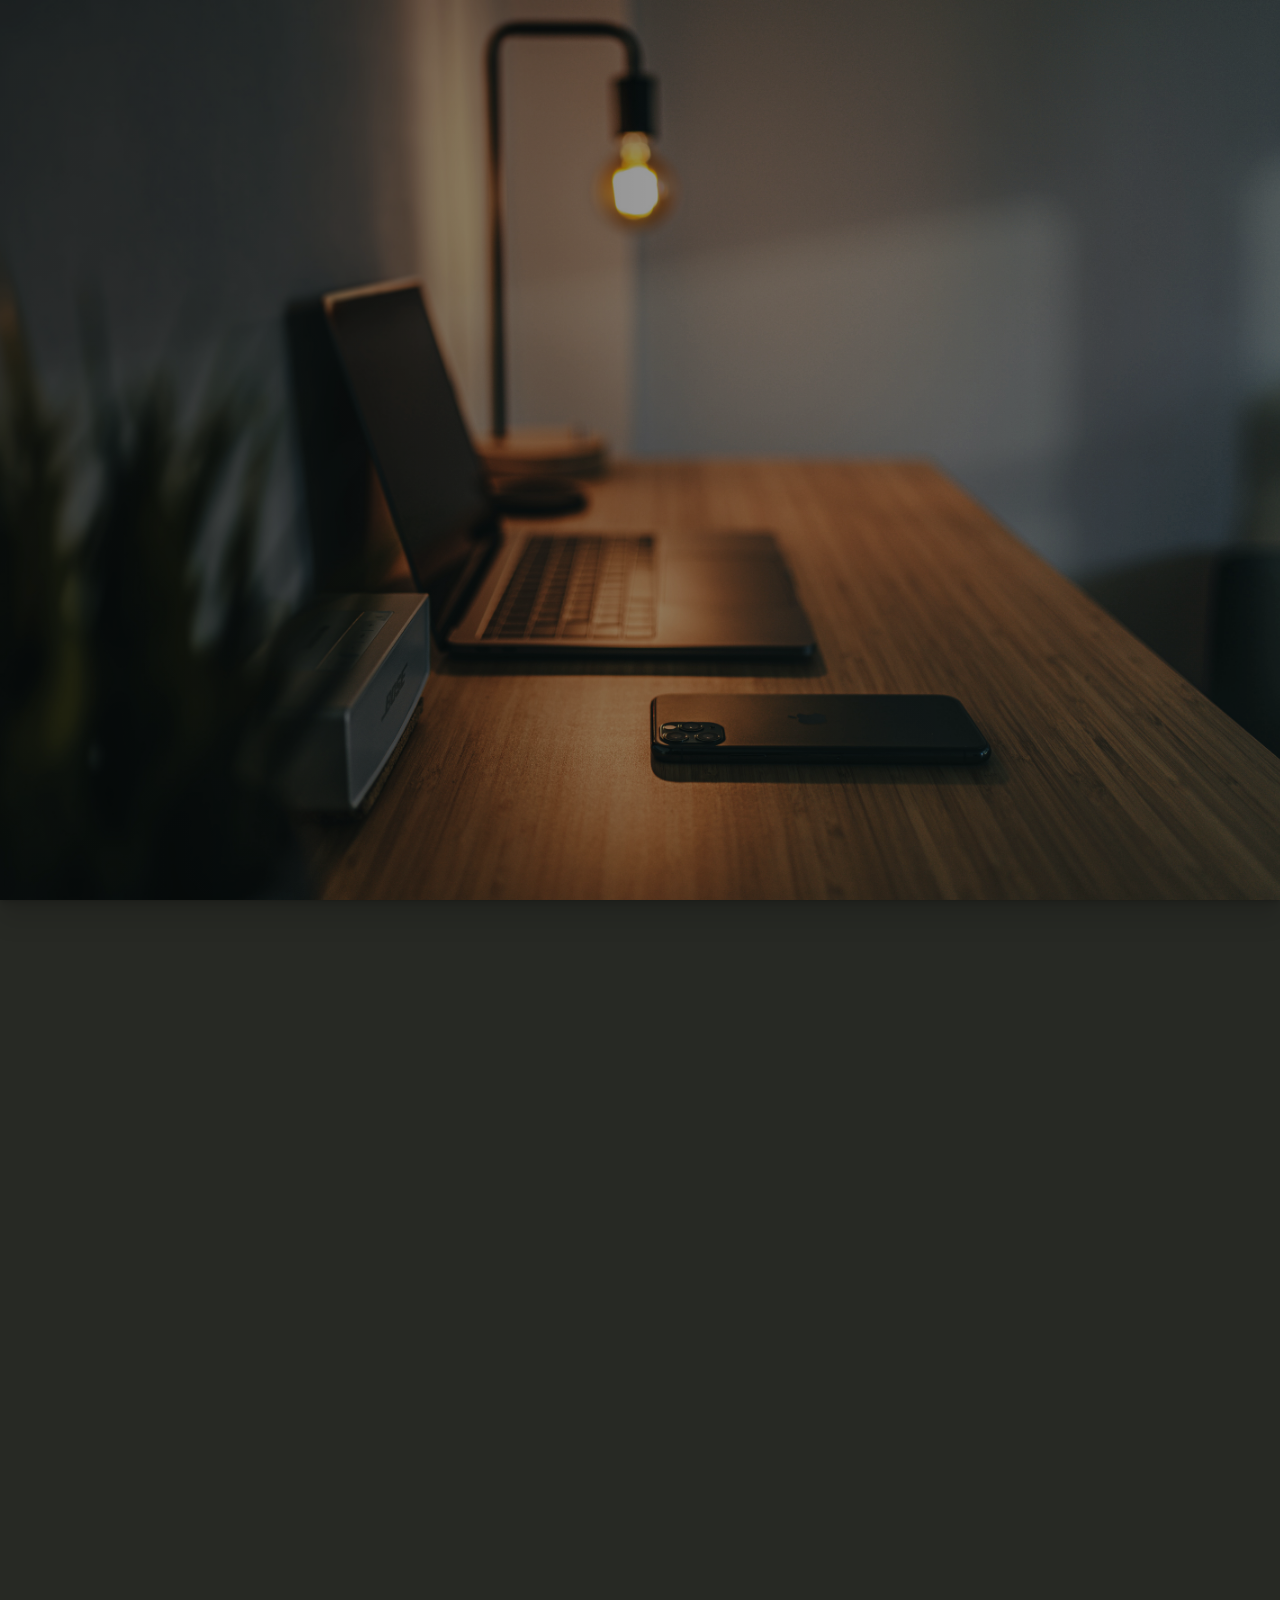
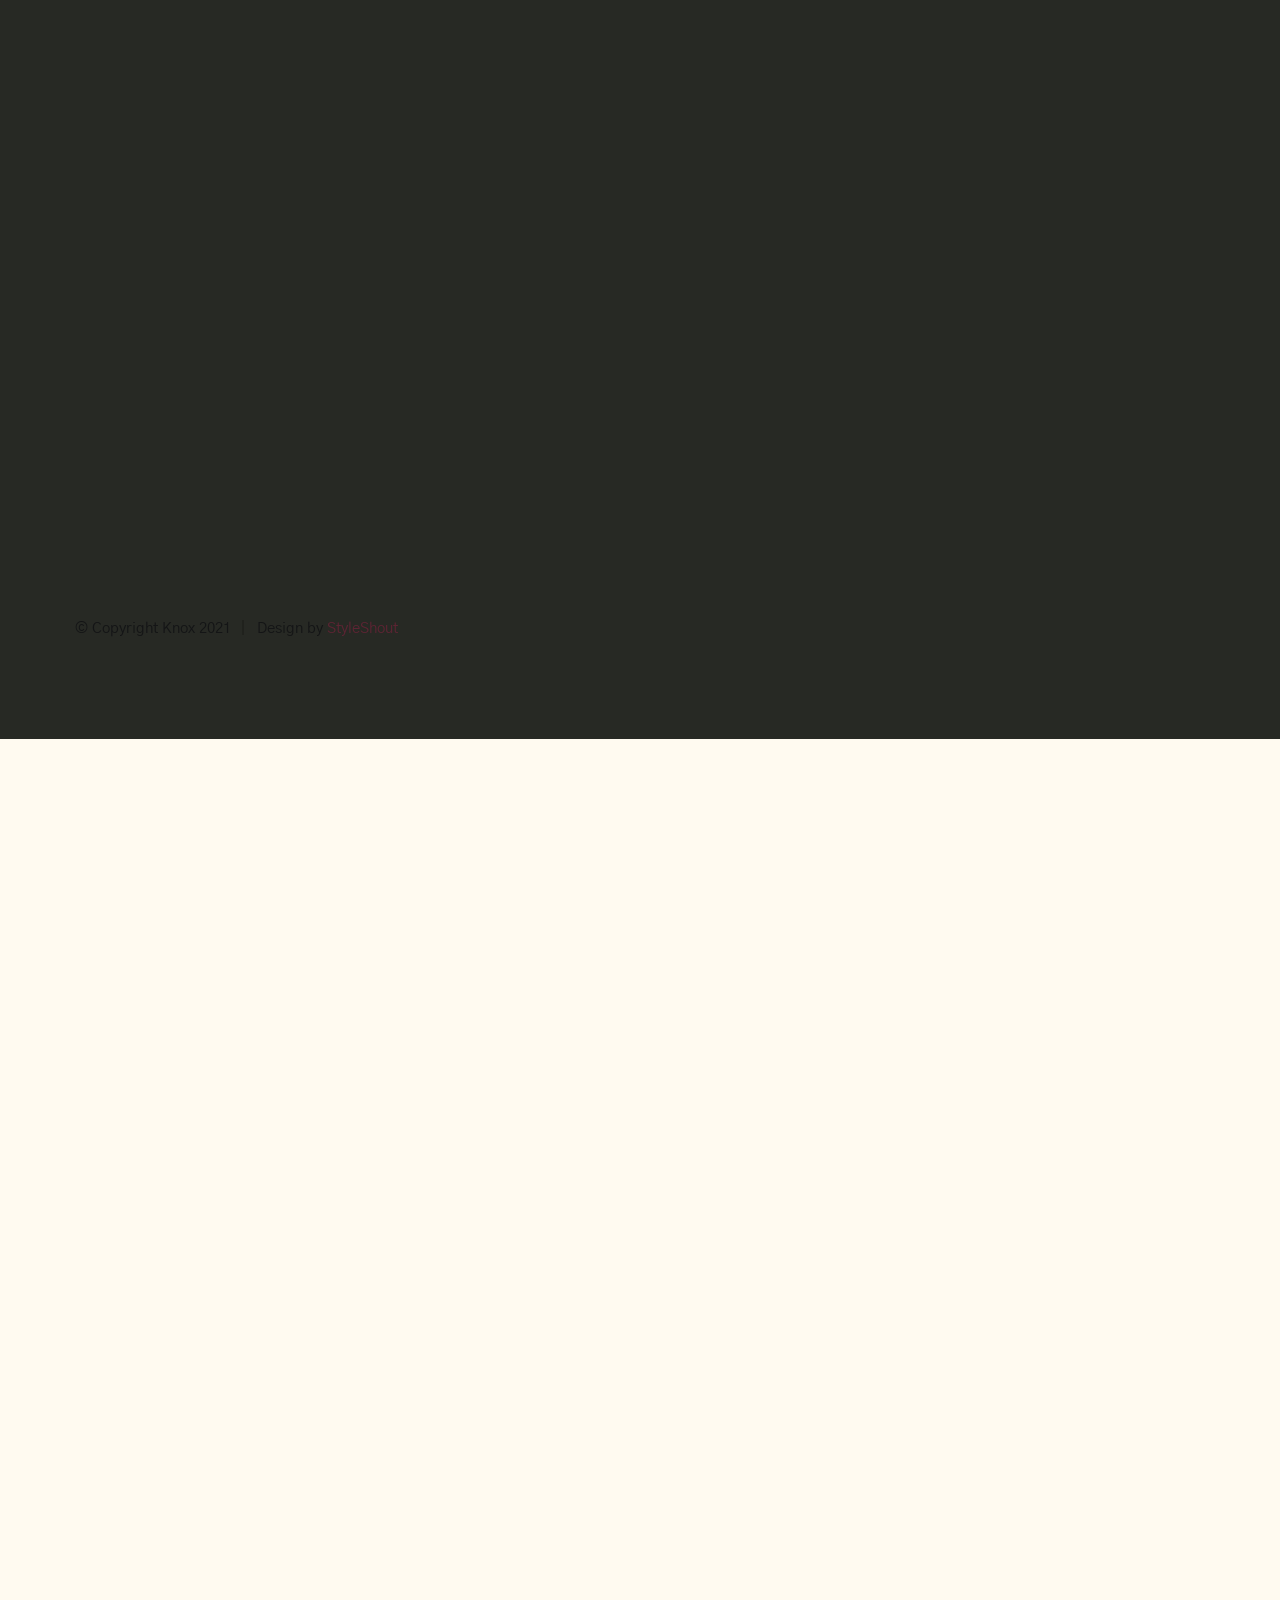
<file: styles.html>
<!DOCTYPE html>
<html class="no-js" lang="en">
<head>

    <!--- basic page needs
    ================================================== -->
    <meta charset="utf-8">
    <title>Knox - Styles</title>
    <meta name="description" content="">
    <meta name="author" content="">

    <!-- mobile specific metas
    ================================================== -->
    <meta name="viewport" content="width=device-width, initial-scale=1">

    <!-- CSS
    ================================================== -->
    <link rel="stylesheet" href="css/vendor.css">
    <link rel="stylesheet" href="css/styles.css">

    <style type="text/css" media="screen">
        .s-details .row {
            max-width: var(--width-max);
        }
        .s-details .intro h1 {
            margin-top: 0;
        }
    </style>


    <!-- favicons
    ================================================== -->
    <link rel="apple-touch-icon" sizes="180x180" href="apple-touch-icon.png">
    <link rel="icon" type="image/png" sizes="32x32" href="favicon-32x32.png">
    <link rel="icon" type="image/png" sizes="16x16" href="favicon-16x16.png">
    <link rel="manifest" href="site.webmanifest">

</head>

<body id="top" class="ss-preload theme-static">


    <!-- preloader
    ================================================== -->
    <div id="preloader">
        <div id="loader" class="dots-fade">
            <div></div>
            <div></div>
            <div></div>
        </div>
    </div>


    <!-- intro
    ================================================== -->
    <section id="intro" class="s-intro">

        <div class="s-intro__bg"></div>

        <header class="s-intro__header"> 
            <div class="s-intro__logo">
                <a class="logo" href="index-static.html">
                    <img src="images/logo.svg" alt="Homepage">
                </a>
            </div>
        </header>  <!-- s-intro__header -->

        <div class="row s-intro__content">
            <div class="column">

                <div class="text-pretitle">
                    Nice to meet you.
                </div>

                <h1 class="text-huge-title">
                We are preparing <br>
                something exciting <br>
                & amazing for you.
                </h1>

                <div class="s-intro__content-bottom">

                    <div class="s-intro__content-bottom-block">
                        <h5>Launching in</h5>
            
                        <div class="counter">
                            <div class="counter__time">
                                <span class="ss-days">000</span>
                                <span>D</span>
                            </div>
                            <div class="counter__time">
                                <span class="ss-hours">00</span>
                                <span>H</span>
                            </div>
                            <div class="counter__time minutes">
                                <span class="ss-minutes">00</span>
                                <span>M</span>
                            </div>
                            <div class="counter__time">
                                <span class="ss-seconds">00</span>
                                <span>S</span>
                            </div>
                        </div>  <!-- end counter -->

                    </div> <!-- end s-intro-content__bottom-block -->

                    <div class="s-intro__content-bottom-block">

                        <h5>Follow Us</h5>

                        <ul class="social">
                            <li><a href="">FB</a></li>
                            <li><a href="">TW</a></li>
                            <li><a href="">IG</a></li>
                            <li><a href="">DB</a></li>
                            <li><a href="">BH</a></li>
                        </ul>

                    </div> <!-- end s-intro-content__bottom-block -->

                </div> <!-- end s-intro-content__bottom -->

            </div>
        </div> <!-- s-intro__content -->

        <div class="s-intro__notify">
            <button type="button" class="btn--stroke btn--small ss-modal-trigger">
                Notify Me
            </button>
        </div> <!-- s-intro__notify -->

        <div hidden class="s-intro__modal ss-modal">
            <div class="ss-modal__inner">

                <span class="ss-modal__close"></span>

                <svg viewBox="0 0 15 15" fill="none" xmlns="http://www.w3.org/2000/svg" width="30" height="30"><path d="M.5 4.5l7 4 7-4m-13-3h12a1 1 0 011 1v10a1 1 0 01-1 1h-12a1 1 0 01-1-1v-10a1 1 0 011-1z" stroke="var(--color-2-dark)"></path></svg>
                
                <h4>Sign Up</h4>

                <p class="ss-modal__text">
                Be the first to know about the latest updates and
                get exclusive offer on our grand opening.
                </p>

                <form id="mc-form" class="mc-form">
                    <input type="email" name="EMAIL" id="mce-EMAIL" class="u-fullwidth text-center" placeholder="Email Address" title="The domain portion of the email address is invalid (the portion after the @)." pattern="^([^\x00-\x20\x22\x28\x29\x2c\x2e\x3a-\x3c\x3e\x40\x5b-\x5d\x7f-\xff]+|\x22([^\x0d\x22\x5c\x80-\xff]|\x5c[\x00-\x7f])*\x22)(\x2e([^\x00-\x20\x22\x28\x29\x2c\x2e\x3a-\x3c\x3e\x40\x5b-\x5d\x7f-\xff]+|\x22([^\x0d\x22\x5c\x80-\xff]|\x5c[\x00-\x7f])*\x22))*\x40([^\x00-\x20\x22\x28\x29\x2c\x2e\x3a-\x3c\x3e\x40\x5b-\x5d\x7f-\xff]+|\x5b([^\x0d\x5b-\x5d\x80-\xff]|\x5c[\x00-\x7f])*\x5d)(\x2e([^\x00-\x20\x22\x28\x29\x2c\x2e\x3a-\x3c\x3e\x40\x5b-\x5d\x7f-\xff]+|\x5b([^\x0d\x5b-\x5d\x80-\xff]|\x5c[\x00-\x7f])*\x5d))*(\.\w{2,})+$" required>
                    <input type="submit" name="subscribe" value="Subscribe" class="btn--small btn--primary u-fullwidth">
                    <!-- <div style="position: absolute; left: -5000px;" aria-hidden="true"><input type="text" name="b_cdb7b577e41181934ed6a6a44_9a91cfe7b3" tabindex="-1" value=""></div> -->
                    <div class="mc-status"></div>
                </form>

            </div> <!-- end ss-modal__inner -->
        </div> <!-- end ss-modal -->

        <div class="s-intro__scroll">
            <a href="#hidden" class="smoothscroll">
                Scroll For More
            </a>
        </div> <!-- s-intro__scroll -->

    </section> <!-- end s-intro -->


    <!-- hidden element
    ================================================== -->
    <div id="hidden" aria-hidden="true" style="opacity: 0;"></div>


    <!-- details
    ================================================== -->
    <section id="details" class="s-details">

        <div class="row">

            <div class="column lg-12 intro">

                <h1>Style Guide.</h1>

                <p class="lead">Lorem ipsum Officia elit ad tempor dolore est ex incididunt incididunt occaecat culpa deserunt 
                sunt labore in cillum ullamco magna in Excepteur consequat in reprehenderit proident mollit incididunt officia commodo.
                Duis ea officia sed dolor pariatur enim dolore dolore quis incididunt nulla exercitation commodo veniam et ea incididunt.
                </p>

                <hr>
            </div>

        </div> <!-- end row -->

        <div class="row">

            <div class="column lg-6 tab-12">

                <h3>Paragraph and Image</h3>

                <p><a href="#"><img width="120" height="120" class="u-pull-left" alt="sample-image" src="images/sample-image.jpg"></a>
                Lorem ipsum dolor sit amet, consectetuer adipiscing elit. Donec libero. Suspendisse bibendum.Cras id urna. Morbi 
                tincidunt, orci ac convallis aliquam, lectus turpis varius lorem, eu posuere nunc justo tempus leo. Donec mattis, 
                purus nec placerat bibendum, dui pede condimentum odio, ac blandit ante orci ut diam. Cras fringilla magna. 
                Phasellus suscipit, leo a pharetra condimentum, lorem tellus eleifend magna, eget fringilla velit magna id 
                neque posuere nunc justo tempus leo. </p>

                <p>
                Lorem ipsum dolor sit amet, consectetuer adipiscing elit. Donec libero. Suspendisse bibendum. Cras id urna. 
                Morbi tincidunt, orci ac convallis aliquam, lectus turpis varius lorem, eu posuere nunc justo tempus leo. 
                Donec mattis, purus nec placerat bibendum, dui pede condimentumodio, ac blandit ante orci ut diam.	
                </p>

                <p>A <a href="#">link</a>,
                <abbr title="this really isn't a very good description">abbrebation</abbr>,
                <strong>strong text</strong>,
                <em>em text</em>,
                <del>deleted text</del>, and
                <mark>this is a mark text.</mark>
                <code>.code</code>
                </p>

            </div>

            <div class="column lg-6 tab-12">

                <h3>Drop Caps</h3>

                <p class="drop-cap">Far far away, behind the word mountains, far from the countries Vokalia and Consonantia,
                there live the blind texts. Separated they live in Bookmarksgrove right at the coast of the
                Semantics, a large language ocean. A small river named Duden flows by their place and supplies it with the 
                necessary regelialia. Morbi tincidunt, orci ac convallis aliquam, lectus turpis varius lorem, 
                euposuere nunc justo tempus leo. Donec mattis, purus nec placerat bibendum, dui pede condimentum odio, 
                ac blandit ante orci ut diam. Cras fringilla magna. Phasellus suscipit, leo a pharetra condimentum, 
                lorem tellus eleifend magna, eget fringilla velit magna id neque.
                </p>

                <h3>Small Print</h3>

                <p><small>Lorem ipsum dolor sit amet, consectetuer adipiscing elit. Donec libero.</small></p>

            </div>

        </div> <!-- end row -->

        <div class="row">

            <div class="column lg-6 tab-12">

                <h3 class="u-add-bottom">Pull Quotes</h3>

                <p>
                Perspiciatis nemo unde et nobis modi consequatur officia amet. Ut enim 
                tenetur provident maiores. Perspiciatis asperiores incidunt sequi 
                quisquam. Enim aut. 
                </p>

                <figure class="pull-quote">
                    <blockquote>
                        <p>
                        When you look in the eyes of grace, when you meet grace, 
                        when you embrace grace, when you see the nail prints in 
                        grace’s hands and the fire in his eyes, when you feel his 
                        relentless love for you - it will not motivate you to sin. 
                        It will motivate you to righteousness.
                        </p>

                        <footer>
                            <cite>Judah Smith</cite>
                        </footer>
                    </blockquote>
                </figure>


            </div>

            <div class="column lg-6 tab-12">

                <h3 class="u-add-bottom">Block Quotes</h3>

                <blockquote cite="http://where-i-got-my-info-from.com">
                    <p>
                    For God so loved the world, that he gave his only Son, that whoever believes in 
                    him should not perish but have eternal life. For God did not send his Son into 
                    the world to condemn the world, but in order that the world might be 
                    saved through him.
                    </p>

                    <footer>
                        <cite>
                            <a href="#0">John 3:16-17 ESV</a>
                        </cite>
                    </footer>

                </blockquote>

                <blockquote>
                    <p>There is a God-shaped vacuum in the heart of each man which cannot be satisfied 
                    by any created thing but only by God the Creator.</p>

                    <footer>
                        <cite>Blaise Pascal</cite>
                    </footer>

                </blockquote>

            </div>

        </div> <!-- end row -->

        <div class="row u-add-half-bottom">

            <div class="column lg-6 tab-12">

                <h3>Example Lists</h3>

                <ol>
                    <li>Here is an example</li>
                    <li>of an ordered list.</li>
                    <li>A parent list item.
                        <ul>
                            <li>one</li>
                            <li>two</li>
                            <li>three</li>
                        </ul>
                        </li>
                        <li>A list item.</li>
                    </ol>

                <ul class="disc">
                    <li>Here is an example</li>
                    <li>of an unordered list.</li>
                </ul>

                <h3>Definition Lists</h3>

                <h5>a) Multi-line Definitions (default) </h5>

                <dl class="dictionary-style">
                    <dt><strong>This is a term</strong></dt>
                        <dd>this is the definition of that term, which both live in a <code>dl</code>.</dd>
                    <dt><strong>Another Term</strong></dt>
                        <dd>And it gets a definition too, which is this line</dd>
                        <dd>This is a 2<sup>nd</sup> definition for a single term. A <code>dt</code> may be followed by multiple <code>dd</code>s.</dd>
                </dl>

                <h3 class="u-add-bottom">Skill Bars</h3>

                <ul class="skill-bars">
                    <li>
                    <div class="progress percent90"><span>90%</span></div>
                    <strong>HTML</strong>
                    </li>
                    <li>
                    <div class="progress percent85"><span>85%</span></div>
                    <strong>CSS</strong>
                    </li>
                    <li>
                    <div class="progress percent70"><span>70%</span></div>
                    <strong>Javascript</strong>
                    </li>
                    <li>
                    <div class="progress percent95"><span>95%</span></div>
                    <strong>PHP</strong>
                    </li>
                    <li>
                    <div class="progress percent75"><span>75%</span></div>
                    <strong>Illustrator</strong>
                    </li>
                    <li>
                    <div class="progress percent90"><span>90%</span></div>
                    <strong>Figma</strong>
                    </li>
                </ul>

            </div>

            <div class="column lg-6 tab-12">

                <h3 class="u-add-bottom">Buttons</h3>

                <p>
                    <a class="btn btn--primary u-fullwidth" href="#0">Primary Button</a>
                    <a class="btn u-fullwidth" href="#0">Default Button</a>
                    <a class="btn btn--stroke u-fullwidth" href="#0">Stroke Button</a>
                </p>

                <h3>Stats Tabs</h3>

                <ul class="stats-tabs">
                    <li><a href="#0">1,234 <em>Peter</em></a></li>
                    <li><a href="#0">567 <em>James</em></a></li>
                    <li><a href="#0">23,456 <em>John</em></a></li>
                    <li><a href="#0">3,456 <em>Andrew</em></a></li>
                    <li><a href="#0">456 <em>Philip</em></a></li>
                    <li><a href="#0">26 <em>Matthew</em></a></li>
                </ul>

                <h3 class="u-add-bottom">Code</h3>

    <pre><code class="language-css">
    code {
    font-size: 1.4rem;
    margin: 0 .2rem;
    padding: .2rem .6rem;
    white-space: nowrap;
    background: #F1F1F1;
    border: 1px solid #E1E1E1;	
    border-radius: 3px;
    }
    </code></pre>

            </div>

        </div> <!-- end row -->

        <div class="row u-add-half-bottom">

            <div class="column lg-6 tab-12">
                    
                <h1>H1 Heading Doloremque dolor voluptas est sequi omnis.</h1>
                <p>Doloremque dolor voluptas est sequi omnis. Pariatur ut aut. Sed enim tempora qui veniam qui cum vel. 
                Voluptas odit at vitae minima. In assumenda ut. Voluptatem totam impedit accusantium reiciendis excepturi aut qui accusamus praesentium.</p>

                <h2>H2 Heading Doloremque dolor voluptas est sequi omnis.</h2>
                <p>Doloremque dolor voluptas est sequi omnis. Pariatur ut aut. Sed enim tempora qui veniam qui cum vel. 
                Voluptas odit at vitae minima. In assumenda ut. Voluptatem totam impedit accusantium reiciendis excepturi aut qui accusamus praesentium.</p>

                <h3>H3 Heading Doloremque dolor voluptas est sequi omnis.</h3>
                <p>Doloremque dolor voluptas est sequi omnis. Pariatur ut aut. Sed enim tempora qui veniam qui cum vel. 
                Voluptas odit at vitae minima. In assumenda ut. Voluptatem totam impedit accusantium reiciendis excepturi aut qui accusamus praesentium.</p>

                
            </div>

            <div class="column lg-6 tab-12">
                <h4>H4 Heading Doloremque dolor voluptas est sequi omnis.</h4>
                <p>Doloremque dolor voluptas est sequi omnis. Pariatur ut aut. Sed enim tempora qui veniam qui cum vel. 
                Voluptas odit at vitae minima. In assumenda ut. Voluptatem totam impedit accusantium reiciendis excepturi aut qui accusamus praesentium.</p>

                <h5>H5 Heading Doloremque dolor voluptas est sequi omnis.</h5>
                <p>Doloremque dolor voluptas est sequi omnis. Pariatur ut aut. Sed enim tempora qui veniam qui cum vel. 
                Voluptas odit at vitae minima. In assumenda ut. Voluptatem totam impedit accusantium reiciendis excepturi aut qui accusamus praesentium.</p>

                <h6>H6 Heading Doloremque dolor voluptas est sequi omnis.</h6>
                <p>Doloremque dolor voluptas est sequi omnis. Pariatur ut aut. Sed enim tempora qui veniam qui cum vel. 
                Voluptas odit at vitae minima. In assumenda ut. Voluptatem totam impedit accusantium reiciendis excepturi aut qui accusamus praesentium.</p>
    
                
            </div>

        </div> <!-- end row -->

        <div class="row u-add-half-bottom">

            <div class="column lg-6 tab-12">

                <h3 class="u-add-bottom">Responsive Image</h3>

                <figure>
                    <img src="images/wheel-500.jpg" 
                    srcset="images/wheel-1000.jpg 1000w, 
                    images/wheel-500.jpg 500w" 
                    sizes="(max-width: 1000px) 100vw, 1000px" alt="">

                    <figcaption>
                        Here is some random picture.
                    </figcaption>
                </figure>

            </div>

            <div class="column lg-6 tab-12">

                <h3 class="u-add-bottom">Responsive video</h3>

                <div class="video-container">
                <iframe src="https://player.vimeo.com/video/14592941?color=00a650&title=0&byline=0&portrait=0" width="500" height="281" frameborder="0" webkitallowfullscreen mozallowfullscreen allowfullscreen></iframe> 
                </div>

            </div>
            
        </div> <!-- end row -->

        <div class="row u-add-bottom">

            <div class="column lg-12">

                <h3>Tables</h3>
                <p>Be sure to use properly formed table markup with <code>&lt;thead&gt;</code> and <code>&lt;tbody&gt;</code> when building a <code>table</code>.</p>

                <div class="table-responsive">

                    <table>
                            <thead>
                            <tr>
                                <th>Name</th>
                                <th>Age</th>
                                <th>Sex</th>
                                <th>Location</th>
                            </tr>
                            </thead>
                            <tbody>
                            <tr>
                                <td>William J. Seymour</td>
                                <td>34</td>
                                <td>Male</td>
                                <td>Azusa Street</td>
                            </tr>
                            <tr>
                                <td>Jennie Evans Moore</td>
                                <td>30</td>
                                <td>Female</td>
                                <td>Azusa Street</td>
                            </tr>
                            </tbody>
                    </table>

                </div>

            </div>
            
        </div> <!-- end row -->

        <div class="row">

            <div class="column lg-12">
                <h3>Pagination</h3>

                <nav class="pgn">
                    <ul>
                        <li>
                            <a class="pgn__prev" href="#0">
                                <svg xmlns="http://www.w3.org/2000/svg" width="24" height="24" viewBox="0 0 24 24"><path d="M12.707 17.293L8.414 13H18v-2H8.414l4.293-4.293-1.414-1.414L4.586 12l6.707 6.707z"/></svg>
                            </a>
                        </li>
                        <li><a class="pgn__num" href="#0">1</a></li>
                        <li><span class="pgn__num current">2</span></li>
                        <li><a class="pgn__num" href="#0">3</a></li>
                        <li><a class="pgn__num" href="#0">4</a></li>
                        <li><a class="pgn__num" href="#0">5</a></li>
                        <li><span class="pgn__num dots">…</span></li>
                        <li><a class="pgn__num" href="#0">8</a></li>
                        <li>
                            <a class="pgn__next" href="#0">
                                <svg xmlns="http://www.w3.org/2000/svg" width="24" height="24" viewBox="0 0 24 24"><path d="M11.293 17.293l1.414 1.414L19.414 12l-6.707-6.707-1.414 1.414L15.586 11H6v2h9.586z"/></svg>
                            </a>
                        </li>
                    </ul>
                </nav>
            </div>

        </div> <!-- end row -->

        <div class="row">

            <div class="column lg-6 tab-12">

                <h3 class="u-add-bottom">Form Styles</h3>

                <form>
                    <div>
                        <label for="sampleInput">Your email</label>
                        <input class="u-fullwidth" type="email" placeholder="test@mailbox.com" id="sampleInput">
                    </div>
                    <div>
                        <label for="sampleRecipientInput">Reason for contacting</label>
                        <div class="ss-custom-select">
                            <select class="u-fullwidth" id="sampleRecipientInput">
                                <option value="Option 1">Questions</option>
                                <option value="Option 2">Report</option>
                                <option value="Option 3">Others</option>
                            </select>
                        </div>
                    </div>
                    
                    <label for="exampleMessage">Message</label>
                    <textarea class="u-fullwidth" placeholder="Your message" id="exampleMessage"></textarea>

                    <label class="u-add-bottom">
                        <input type="checkbox">
                        <span class="label-text">Send a copy to yourself</span>
                    </label>
                
                    <input class="btn--primary u-fullwidth" type="submit" value="Submit">
                </form>

            </div>

            <div class="column lg-6 tab-12">

                <h3>Alert Boxes</h3>

                <br>
                
                <div class="alert-box alert-box--error">
                    <p>Error Message. Your Message Goes Here.</p>
                    <span class="alert-box__close"></span>
                </div><!-- end error -->
                        
                <div class="alert-box alert-box--success">
                    <p>Success Message. Your Message Goes Here.</p>
                    <span class="alert-box__close"></span>
                </div><!-- end success -->
                        
                <div class="alert-box alert-box--info">
                    <p>Info Message. Your Message Goes Here.</p>
                    <span class="alert-box__close"></span>
                </div><!-- end info -->
                        
                <div class="alert-box alert-box--notice">
                    <p>Notice Message. Your Message Goes Here.</p>
                    <span class="alert-box__close"></span>
                </div><!-- end notice -->
            
            </div>

        </div> <!-- end row -->

        <div class="row">

            <div class="lg-12 column">
                <h3>Grid Columns</h3>
            </div>

        </div> <!-- Row End-->

        <!--<h4>1/3 Columns</h4>  -->

        <div class="row">

            <div class="lg-4 mob-12 column">
                <p>
                Cras aliquet. Integer faucibus, eros ac molestie placerat, enim tellus varius lacus,
                nec dictum nunc tortor id urna. Suspendisse dapibus ullamcorper pede. Vivamus ligula ipsum,
                faucibus at, tincidunt eget, porttitor non, dolor. 
                </p>
            </div>

            <div class="lg-4 mob-12 column">
                <p>
                Cras aliquet. Integer faucibus, eros ac molestie placerat, enim tellus varius lacus,
                nec dictum nunc tortor id urna. Suspendisse dapibus ullamcorper pede. Vivamus ligula ipsum,
                faucibus at, tincidunt eget, porttitor non, dolor. 
                </p>
            </div>

            <div class="lg-4 mob-12 column">
                <p>
                Cras aliquet. Integer faucibus, eros ac molestie placerat, enim tellus varius lacus,
                nec dictum nunc tortor id urna. Suspendisse dapibus ullamcorper pede. Vivamus ligula ipsum,
                faucibus at, tincidunt eget, porttitor non, dolor. 
                </p>
            </div>

        </div>

        <!--<h4>1/4 Columns</h4>  -->

        <div class="row">

            <div class="lg-3 tab-6 mob-12 column">
                <p>
                Cras aliquet. Integer faucibus, eros ac molestie placerat, enim tellus varius lacus,
                nec dictum nunc tortor id urna. Suspendisse dapibus ullamcorper pede. Vivamus ligula ipsum,
                faucibus at, tincidunt eget, porttitor non, dolor. 
                </p>
            </div>

            <div class="lg-3 tab-6 mob-12 column">
                <p>
                Cras aliquet. Integer faucibus, eros ac molestie placerat, enim tellus varius lacus,
                nec dictum nunc tortor id urna. Suspendisse dapibus ullamcorper pede. Vivamus ligula ipsum,
                faucibus at, tincidunt eget, porttitor non, dolor. 
                </p>
            </div>

            <div class="lg-3 tab-6 mob-12 column">
                <p>
                Cras aliquet. Integer faucibus, eros ac molestie placerat, enim tellus varius lacus,
                nec dictum nunc tortor id urna. Suspendisse dapibus ullamcorper pede. Vivamus ligula ipsum,
                faucibus at, tincidunt eget, porttitor non, dolor. 
                </p>
            </div>

            <div class="lg-3 tab-6 mob-12 column">
                <p>
                Cras aliquet. Integer faucibus, eros ac molestie placerat, enim tellus varius lacus,
                nec dictum nunc tortor id urna. Suspendisse dapibus ullamcorper pede. Vivamus ligula ipsum,
                faucibus at, tincidunt eget, porttitor non, dolor. 
                </p>
            </div>

        </div>

        <!--<h4>1/2 Columns</h4>  -->

        <div class="row">

            <div class="lg-6 mob-12 column">
                <p>
                Cras aliquet. Integer faucibus, eros ac molestie placerat, enim tellus varius lacus,
                nec dictum nunc tortor id urna. Suspendisse dapibus ullamcorper pede. Vivamus ligula ipsum,
                faucibus at, tincidunt eget, porttitor non, dolor. 
                </p>
            </div>

            <div class="lg-6 mob-12 column">
                <p>
                Cras aliquet. Integer faucibus, eros ac molestie placerat, enim tellus varius lacus,
                nec dictum nunc tortor id urna. Suspendisse dapibus ullamcorper pede. Vivamus ligula ipsum,
                faucibus at, tincidunt eget, porttitor non, dolor. 
                </p>
            </div>

        </div>

        <!--<h4>2/3 Columns</h4>  -->

        <div class="row">

            <div class="lg-8 tab-7 mob-12 column">
                <p>
                Cras aliquet. Integer faucibus, eros ac molestie placerat, enim tellus varius lacus,
                nec dictum nunc tortor id urna. Suspendisse dapibus ullamcorper pede. Vivamus ligula ipsum,
                faucibus at, tincidunt eget, porttitor non, dolor. Integer faucibus, eros ac molestie placerat, enim tellus varius lacus,
                nec dictum nunc tortor id urna. Suspendisse dapibus ullamcorper pede. Vivamus ligula ipsum,
                faucibus at, tincidunt eget, porttitor non, dolor.
                </p>
            </div>

            <div class="lg-4 tab-5 mob-12 column">
                <p>
                Cras aliquet. Integer faucibus, eros ac molestie placerat, enim tellus varius lacus,
                nec dictum nunc tortor id urna. Suspendisse dapibus ullamcorper pede. Vivamus ligula ipsum,
                faucibus at, tincidunt eget, porttitor non, dolor. 
                </p>
            </div>

        </div>

        <!--<h4>3/4 Columns</h4>  -->

        <div class="row">

            <div class="lg-3 tab-5 mob-12 column">
                <p>
                Cras aliquet. Integer faucibus, eros ac molestie placerat, enim tellus varius lacus,
                nec dictum nunc tortor id urna. Suspendisse dapibus ullamcorper pede. Vivamus ligula ipsum,
                faucibus at. 
                </p>
            </div>

            <div class="lg-9 tab-7 mob-12 column">
                <p>
                Cras aliquet. Integer faucibus, eros ac molestie placerat, enim tellus varius lacus,
                nec dictum nunc tortor id urna. Suspendisse dapibus ullamcorper pede. Vivamus ligula ipsum,
                faucibus at, tincidunt eget, porttitor non, dolor.Integer faucibus, eros ac molestie placerat, enim tellus varius lacus,
                nec dictum nunc tortor id urna. Suspendisse dapibus ullamcorper pede. Vivamus ligula ipsum,
                faucibus at, tincidunt eget, porttitor non, dolor. Integer faucibus, eros ac molestie placerat, enim tellus varius lacus,
                nec dictum nunc tortor id urna. Suspendisse dapibus ullamcorper pede. Vivamus ligula ipsum,
                faucibus at, tincidunt eget, porttitor non, dolor.
                </p>
            </div>

        </div>

        <div class="row">
            <div class="column lg-12">
                <footer>
                    <div class="ss-copyright">
                        <span>© Copyright Knox 2021</span> 
                        <span>Design by <a href="https://www.styleshout.com/">StyleShout</a></span>
                    </div>
                </footer>
            </div>
        </div>

        <div class="ss-go-top">
            <a class="smoothscroll" title="Back to Top" href="#top">
                <span>Back to Top</span>
                <svg viewBox="0 0 15 15" fill="none" xmlns="http://www.w3.org/2000/svg" width="26" height="26"><path d="M7.5 1.5l.354-.354L7.5.793l-.354.353.354.354zm-.354.354l4 4 .708-.708-4-4-.708.708zm0-.708l-4 4 .708.708 4-4-.708-.708zM7 1.5V14h1V1.5H7z" fill="currentColor"></path></svg>
             </a>
        </div> <!-- end ss-go-top -->

    </section> <!-- end s-details -->


    <!-- Java Script
    ================================================== -->
    <script src="js/plugins.js"></script>
    <script src="js/main.js"></script>

</body>

</html>
</file>
<file: css/vendor.css>
/* ===================================================================
 *  Knox Third-party Stylesheets
 *  Template Ver. 1.0.0
 *  03-22-2021
 * -------------------------------------------------------------------
 *
 *  TOC:
 *  # PrismJS
 *  # Swiper 
 *
 *
 * ------------------------------------------------------------------- */


/* ===================================================================
 * # PrismJS 1.20.0
 *   https://prismjs.com/download.html#themes=prism-tomorrow&languages=markup+css+clike+javascript+markup-templating+php
 *   
 *   prism.js tomorrow night eighties for JavaScript, CoffeeScript, CSS and HTML
 *   Based on https://github.com/chriskempson/tomorrow-theme
 *   @author Rose Pritchard
 * ------------------------------------------------------------------- */
code[class*="language-"],
pre[class*="language-"] {
    color           : #ccc;
    background      : none;
    font-family     : var(--font-mono);
    font-size       : calc(var(--text-size) * 0.9444);
    text-align      : left;
    white-space     : pre;
    word-spacing    : normal;
    word-break      : normal;
    word-wrap       : normal;
    line-height     : var(--vspace-1);
    -moz-tab-size   : 4;
    -o-tab-size     : 4;
    tab-size        : 4;
    -webkit-hyphens : none;
    -moz-hyphens    : none;
    -ms-hyphens     : none;
    hyphens         : none;
}

/* Code blocks */
pre[class*="language-"] {
    padding  : var(--vspace-0_5) 0 var(--vspace-1);
    margin   : 0;
    overflow : auto;
}

:not(pre)>code[class*="language-"],
pre[class*="language-"] {
    background : #2d2d2d;
}

/* Inline code */
:not(pre)>code[class*="language-"] {
    padding     : .1em;
    white-space : normal;
}

.token.comment,
.token.block-comment,
.token.prolog,
.token.doctype,
.token.cdata {
    color : #999;
}

.token.punctuation {
    color : #ccc;
}

.token.tag,
.token.attr-name,
.token.namespace,
.token.deleted {
    color : #e2777a;
}

.token.function-name {
    color : #6196cc;
}

.token.boolean,
.token.number,
.token.function {
    color : #f08d49;
}

.token.property,
.token.class-name,
.token.constant,
.token.symbol {
    color : #f8c555;
}

.token.selector,
.token.important,
.token.atrule,
.token.keyword,
.token.builtin {
    color : #cc99cd;
}

.token.string,
.token.char,
.token.attr-value,
.token.regex,
.token.variable {
    color : #7ec699;
}

.token.operator,
.token.entity,
.token.url {
    color : #67cdcc;
}

.token.important,
.token.bold {
    font-weight : bold;
}

.token.italic {
    font-style : italic;
}

.token.entity {
    cursor : help;
}

.token.inserted {
    color : green;
}


/* ===================================================================
 * # Swiper 6.4.5
 *   Most modern mobile touch slider and framework with hardware accelerated transitions
 *   https://swiperjs.com
 *
 *   Copyright 2014-2020 Vladimir Kharlampidi
 *
 *   Released under the MIT License
 *
 *   Released on: December 18, 2020
 * ------------------------------------------------------------------- */
@font-face {
    font-family : "swiper-icons";
    src         : url("data:application/font-woff;charset=utf-8;base64, [base64]//wADZ2x5ZgAAAywAAADMAAAD2MHtryVoZWFkAAABbAAAADAAAAA2E2+eoWhoZWEAAAGcAAAAHwAAACQC9gDzaG10eAAAAigAAAAZAAAArgJkABFsb2NhAAAC0AAAAFoAAABaFQAUGG1heHAAAAG8AAAAHwAAACAAcABAbmFtZQAAA/gAAAE5AAACXvFdBwlwb3N0AAAFNAAAAGIAAACE5s74hXjaY2BkYGAAYpf5Hu/j+W2+MnAzMYDAzaX6QjD6/4//Bxj5GA8AuRwMYGkAPywL13jaY2BkYGA88P8Agx4j+/8fQDYfA1AEBWgDAIB2BOoAeNpjYGRgYNBh4GdgYgABEMnIABJzYNADCQAACWgAsQB42mNgYfzCOIGBlYGB0YcxjYGBwR1Kf2WQZGhhYGBiYGVmgAFGBiQQkOaawtDAoMBQxXjg/wEGPcYDDA4wNUA2CCgwsAAAO4EL6gAAeNpj2M0gyAACqxgGNWBkZ2D4/wMA+xkDdgAAAHjaY2BgYGaAYBkGRgYQiAHyGMF8FgYHIM3DwMHABGQrMOgyWDLEM1T9/w8UBfEMgLzE////P/5//f/V/xv+r4eaAAeMbAxwIUYmIMHEgKYAYjUcsDAwsLKxc3BycfPw8jEQA/[base64]/uznmfPFBNODM2K7MTQ45YEAZqGP81AmGGcF3iPqOop0r1SPTaTbVkfUe4HXj97wYE+yNwWYxwWu4v1ugWHgo3S1XdZEVqWM7ET0cfnLGxWfkgR42o2PvWrDMBSFj/IHLaF0zKjRgdiVMwScNRAoWUoH78Y2icB/yIY09An6AH2Bdu/UB+yxopYshQiEvnvu0dURgDt8QeC8PDw7Fpji3fEA4z/PEJ6YOB5hKh4dj3EvXhxPqH/SKUY3rJ7srZ4FZnh1PMAtPhwP6fl2PMJMPDgeQ4rY8YT6Gzao0eAEA409DuggmTnFnOcSCiEiLMgxCiTI6Cq5DZUd3Qmp10vO0LaLTd2cjN4fOumlc7lUYbSQcZFkutRG7g6JKZKy0RmdLY680CDnEJ+UMkpFFe1RN7nxdVpXrC4aTtnaurOnYercZg2YVmLN/d/gczfEimrE/fs/bOuq29Zmn8tloORaXgZgGa78yO9/cnXm2BpaGvq25Dv9S4E9+5SIc9PqupJKhYFSSl47+Qcr1mYNAAAAeNptw0cKwkAAAMDZJA8Q7OUJvkLsPfZ6zFVERPy8qHh2YER+3i/BP83vIBLLySsoKimrqKqpa2hp6+jq6RsYGhmbmJqZSy0sraxtbO3sHRydnEMU4uR6yx7JJXveP7WrDycAAAAAAAH//wACeNpjYGRgYOABYhkgZgJCZgZNBkYGLQZtIJsFLMYAAAw3ALgAeNolizEKgDAQBCchRbC2sFER0YD6qVQiBCv/H9ezGI6Z5XBAw8CBK/m5iQQVauVbXLnOrMZv2oLdKFa8Pjuru2hJzGabmOSLzNMzvutpB3N42mNgZGBg4GKQYzBhYMxJLMlj4GBgAYow/P/PAJJhLM6sSoWKfWCAAwDAjgbRAAB42mNgYGBkAIIbCZo5IPrmUn0hGA0AO8EFTQAA") format("woff");
    font-weight : 400;
    font-style  : normal;
}

:root {
    --swiper-theme-color : #007aff;
}

.swiper-container {
    margin-left  : auto;
    margin-right : auto;
    position     : relative;
    overflow     : hidden;
    list-style   : none;
    padding      : 0;
    /* Fix of Webkit flickering */
    z-index      : 1;
}

.swiper-container-vertical>.swiper-wrapper {
    flex-direction : column;
}

.swiper-wrapper {
    position            : relative;
    width               : 100%;
    height              : 100%;
    z-index             : 1;
    display             : flex;
    transition-property : transform;
    box-sizing          : content-box;
}

.swiper-container-android .swiper-slide,
.swiper-wrapper {
    transform : translate3d(0px, 0, 0);
}

.swiper-container-multirow>.swiper-wrapper {
    flex-wrap : wrap;
}

.swiper-container-multirow-column>.swiper-wrapper {
    flex-wrap      : wrap;
    flex-direction : column;
}

.swiper-container-free-mode>.swiper-wrapper {
    transition-timing-function : ease-out;
    margin                     : 0 auto;
}

.swiper-slide {
    flex-shrink         : 0;
    width               : 100%;
    height              : 100%;
    position            : relative;
    transition-property : transform;
}

.swiper-slide-invisible-blank {
    visibility : hidden;
}

/* Auto Height */
.swiper-container-autoheight,
.swiper-container-autoheight .swiper-slide {
    height : auto;
}

.swiper-container-autoheight .swiper-wrapper {
    align-items         : flex-start;
    transition-property : transform, height;
}

/* 3D Effects */
.swiper-container-3d {
    perspective : 1200px;
}

.swiper-container-3d .swiper-wrapper,
.swiper-container-3d .swiper-slide,
.swiper-container-3d .swiper-slide-shadow-left,
.swiper-container-3d .swiper-slide-shadow-right,
.swiper-container-3d .swiper-slide-shadow-top,
.swiper-container-3d .swiper-slide-shadow-bottom,
.swiper-container-3d .swiper-cube-shadow {
    transform-style : preserve-3d;
}

.swiper-container-3d .swiper-slide-shadow-left,
.swiper-container-3d .swiper-slide-shadow-right,
.swiper-container-3d .swiper-slide-shadow-top,
.swiper-container-3d .swiper-slide-shadow-bottom {
    position       : absolute;
    left           : 0;
    top            : 0;
    width          : 100%;
    height         : 100%;
    pointer-events : none;
    z-index        : 10;
}

.swiper-container-3d .swiper-slide-shadow-left {
    background-image : linear-gradient(to left, rgba(0, 0, 0, 0.5), rgba(0, 0, 0, 0));
}

.swiper-container-3d .swiper-slide-shadow-right {
    background-image : linear-gradient(to right, rgba(0, 0, 0, 0.5), rgba(0, 0, 0, 0));
}

.swiper-container-3d .swiper-slide-shadow-top {
    background-image : linear-gradient(to top, rgba(0, 0, 0, 0.5), rgba(0, 0, 0, 0));
}

.swiper-container-3d .swiper-slide-shadow-bottom {
    background-image : linear-gradient(to bottom, rgba(0, 0, 0, 0.5), rgba(0, 0, 0, 0));
}

/* CSS Mode */
.swiper-container-css-mode>.swiper-wrapper {
    overflow           : auto;
    scrollbar-width    : none;
    /* For Firefox */
    -ms-overflow-style : none;
    /* For Internet Explorer and Edge */
}

.swiper-container-css-mode>.swiper-wrapper::-webkit-scrollbar {
    display : none;
}

.swiper-container-css-mode>.swiper-wrapper>.swiper-slide {
    scroll-snap-align : start start;
}

.swiper-container-horizontal.swiper-container-css-mode>.swiper-wrapper {
    scroll-snap-type : x mandatory;
}

.swiper-container-vertical.swiper-container-css-mode>.swiper-wrapper {
    scroll-snap-type : y mandatory;
}

:root {
    --swiper-navigation-size  : 44px;
    /*
    --swiper-navigation-color : var(--swiper-theme-color);
    */
}

.swiper-button-prev,
.swiper-button-next {
    position        : absolute;
    top             : 50%;
    width           : calc(var(--swiper-navigation-size) / 44 * 27);
    height          : var(--swiper-navigation-size);
    margin-top      : calc(-1 * var(--swiper-navigation-size) / 2);
    z-index         : 10;
    cursor          : pointer;
    display         : flex;
    align-items     : center;
    justify-content : center;
    color           : var(--swiper-navigation-color, var(--swiper-theme-color));
}

.swiper-button-prev.swiper-button-disabled,
.swiper-button-next.swiper-button-disabled {
    opacity        : 0.35;
    cursor         : auto;
    pointer-events : none;
}

.swiper-button-prev:after,
.swiper-button-next:after {
    font-family    : swiper-icons;
    font-size      : var(--swiper-navigation-size);
    text-transform : none !important;
    letter-spacing : 0;
    text-transform : none;
    font-variant   : initial;
    line-height    : 1;
}

.swiper-button-prev,
.swiper-container-rtl .swiper-button-next {
    left  : 10px;
    right : auto;
}

.swiper-button-prev:after,
.swiper-container-rtl .swiper-button-next:after {
    content : "prev";
}

.swiper-button-next,
.swiper-container-rtl .swiper-button-prev {
    right : 10px;
    left  : auto;
}

.swiper-button-next:after,
.swiper-container-rtl .swiper-button-prev:after {
    content : "next";
}

.swiper-button-prev.swiper-button-white,
.swiper-button-next.swiper-button-white {
    --swiper-navigation-color : #ffffff;
}

.swiper-button-prev.swiper-button-black,
.swiper-button-next.swiper-button-black {
    --swiper-navigation-color : #000000;
}

.swiper-button-lock {
    display : none;
}

:root {
    /*
    --swiper-pagination-color: var(--swiper-theme-color);
    */
}

.swiper-pagination {
    position   : absolute;
    text-align : center;
    transition : 300ms opacity;
    transform  : translate3d(0, 0, 0);
    z-index    : 10;
}

.swiper-pagination.swiper-pagination-hidden {
    opacity : 0;
}

/* Common Styles */
.swiper-pagination-fraction,
.swiper-pagination-custom,
.swiper-container-horizontal>.swiper-pagination-bullets {
    bottom : 10px;
    left   : 0;
    width  : 100%;
}

/* Bullets */
.swiper-pagination-bullets-dynamic {
    overflow  : hidden;
    font-size : 0;
}

.swiper-pagination-bullets-dynamic .swiper-pagination-bullet {
    transform : scale(0.33);
    position  : relative;
}

.swiper-pagination-bullets-dynamic .swiper-pagination-bullet-active {
    transform : scale(1);
}

.swiper-pagination-bullets-dynamic .swiper-pagination-bullet-active-main {
    transform : scale(1);
}

.swiper-pagination-bullets-dynamic .swiper-pagination-bullet-active-prev {
    transform : scale(0.66);
}

.swiper-pagination-bullets-dynamic .swiper-pagination-bullet-active-prev-prev {
    transform : scale(0.33);
}

.swiper-pagination-bullets-dynamic .swiper-pagination-bullet-active-next {
    transform : scale(0.66);
}

.swiper-pagination-bullets-dynamic .swiper-pagination-bullet-active-next-next {
    transform : scale(0.33);
}

.swiper-pagination-bullet {
    width         : 8px;
    height        : 8px;
    display       : inline-block;
    border-radius : 100%;
    background    : #000;
    opacity       : 0.2;
}

button.swiper-pagination-bullet {
    border             : none;
    margin             : 0;
    padding            : 0;
    box-shadow         : none;
    -webkit-appearance : none;
    -moz-appearance    : none;
    appearance         : none;
}

.swiper-pagination-clickable .swiper-pagination-bullet {
    cursor : pointer;
}

.swiper-pagination-bullet-active {
    opacity    : 1;
    background : var(--swiper-pagination-color, var(--swiper-theme-color));
}

.swiper-container-vertical>.swiper-pagination-bullets {
    right     : 10px;
    top       : 50%;
    transform : translate3d(0px, -50%, 0);
}

.swiper-container-vertical>.swiper-pagination-bullets .swiper-pagination-bullet {
    margin  : 6px 0;
    display : block;
}

.swiper-container-vertical>.swiper-pagination-bullets.swiper-pagination-bullets-dynamic {
    top       : 50%;
    transform : translateY(-50%);
    width     : 8px;
}

.swiper-container-vertical>.swiper-pagination-bullets.swiper-pagination-bullets-dynamic .swiper-pagination-bullet {
    display    : inline-block;
    transition : 200ms transform, 200ms top;
}

.swiper-container-horizontal>.swiper-pagination-bullets .swiper-pagination-bullet {
    margin : 0 4px;
}

.swiper-container-horizontal>.swiper-pagination-bullets.swiper-pagination-bullets-dynamic {
    left        : 50%;
    transform   : translateX(-50%);
    white-space : nowrap;
}

.swiper-container-horizontal>.swiper-pagination-bullets.swiper-pagination-bullets-dynamic .swiper-pagination-bullet {
    transition : 200ms transform, 200ms left;
}

.swiper-container-horizontal.swiper-container-rtl>.swiper-pagination-bullets-dynamic .swiper-pagination-bullet {
    transition : 200ms transform, 200ms right;
}

/* Progress */
.swiper-pagination-progressbar {
    background : rgba(0, 0, 0, 0.25);
    position   : absolute;
}

.swiper-pagination-progressbar .swiper-pagination-progressbar-fill {
    background       : var(--swiper-pagination-color, var(--swiper-theme-color));
    position         : absolute;
    left             : 0;
    top              : 0;
    width            : 100%;
    height           : 100%;
    transform        : scale(0);
    transform-origin : left top;
}

.swiper-container-rtl .swiper-pagination-progressbar .swiper-pagination-progressbar-fill {
    transform-origin : right top;
}

.swiper-container-horizontal>.swiper-pagination-progressbar,
.swiper-container-vertical>.swiper-pagination-progressbar.swiper-pagination-progressbar-opposite {
    width  : 100%;
    height : 4px;
    left   : 0;
    top    : 0;
}

.swiper-container-vertical>.swiper-pagination-progressbar,
.swiper-container-horizontal>.swiper-pagination-progressbar.swiper-pagination-progressbar-opposite {
    width  : 4px;
    height : 100%;
    left   : 0;
    top    : 0;
}

.swiper-pagination-white {
    --swiper-pagination-color : #ffffff;
}

.swiper-pagination-black {
    --swiper-pagination-color : #000000;
}

.swiper-pagination-lock {
    display : none;
}

/* Scrollbar */
.swiper-scrollbar {
    border-radius    : 10px;
    position         : relative;
    -ms-touch-action : none;
    background       : rgba(0, 0, 0, 0.1);
}

.swiper-container-horizontal>.swiper-scrollbar {
    position : absolute;
    left     : 1%;
    bottom   : 3px;
    z-index  : 50;
    height   : 5px;
    width    : 98%;
}

.swiper-container-vertical>.swiper-scrollbar {
    position : absolute;
    right    : 3px;
    top      : 1%;
    z-index  : 50;
    width    : 5px;
    height   : 98%;
}

.swiper-scrollbar-drag {
    height        : 100%;
    width         : 100%;
    position      : relative;
    background    : rgba(0, 0, 0, 0.5);
    border-radius : 10px;
    left          : 0;
    top           : 0;
}

.swiper-scrollbar-cursor-drag {
    cursor : move;
}

.swiper-scrollbar-lock {
    display : none;
}

.swiper-zoom-container {
    width           : 100%;
    height          : 100%;
    display         : flex;
    justify-content : center;
    align-items     : center;
    text-align      : center;
}

.swiper-zoom-container>img,
.swiper-zoom-container>svg,
.swiper-zoom-container>canvas {
    max-width  : 100%;
    max-height : 100%;
    object-fit : contain;
}

.swiper-slide-zoomed {
    cursor : move;
}

/* Preloader */
:root {
    /*
    --swiper-preloader-color: var(--swiper-theme-color);
    */
}

.swiper-lazy-preloader {
    width            : 42px;
    height           : 42px;
    position         : absolute;
    left             : 50%;
    top              : 50%;
    margin-left      : -21px;
    margin-top       : -21px;
    z-index          : 10;
    transform-origin : 50%;
    animation        : swiper-preloader-spin 1s infinite linear;
    box-sizing       : border-box;
    border           : 4px solid var(--swiper-preloader-color, var(--swiper-theme-color));
    border-radius    : 50%;
    border-top-color : transparent;
}

.swiper-lazy-preloader-white {
    --swiper-preloader-color : #fff;
}

.swiper-lazy-preloader-black {
    --swiper-preloader-color : #000;
}

@keyframes swiper-preloader-spin {
    100% {
        transform : rotate(360deg);
    }
}

/* a11y */
.swiper-container .swiper-notification {
    position       : absolute;
    left           : 0;
    top            : 0;
    pointer-events : none;
    opacity        : 0;
    z-index        : -1000;
}

.swiper-container-fade.swiper-container-free-mode .swiper-slide {
    transition-timing-function : ease-out;
}

.swiper-container-fade .swiper-slide {
    pointer-events      : none;
    transition-property : opacity;
}

.swiper-container-fade .swiper-slide .swiper-slide {
    pointer-events : none;
}

.swiper-container-fade .swiper-slide-active,
.swiper-container-fade .swiper-slide-active .swiper-slide-active {
    pointer-events : auto;
}

.swiper-container-cube {
    overflow : visible;
}

.swiper-container-cube .swiper-slide {
    pointer-events              : none;
    -webkit-backface-visibility : hidden;
    backface-visibility         : hidden;
    z-index                     : 1;
    visibility                  : hidden;
    transform-origin            : 0 0;
    width                       : 100%;
    height                      : 100%;
}

.swiper-container-cube .swiper-slide .swiper-slide {
    pointer-events : none;
}

.swiper-container-cube.swiper-container-rtl .swiper-slide {
    transform-origin : 100% 0;
}

.swiper-container-cube .swiper-slide-active,
.swiper-container-cube .swiper-slide-active .swiper-slide-active {
    pointer-events : auto;
}

.swiper-container-cube .swiper-slide-active,
.swiper-container-cube .swiper-slide-next,
.swiper-container-cube .swiper-slide-prev,
.swiper-container-cube .swiper-slide-next+.swiper-slide {
    pointer-events : auto;
    visibility     : visible;
}

.swiper-container-cube .swiper-slide-shadow-top,
.swiper-container-cube .swiper-slide-shadow-bottom,
.swiper-container-cube .swiper-slide-shadow-left,
.swiper-container-cube .swiper-slide-shadow-right {
    z-index                     : 0;
    -webkit-backface-visibility : hidden;
    backface-visibility         : hidden;
}

.swiper-container-cube .swiper-cube-shadow {
    position       : absolute;
    left           : 0;
    bottom         : 0px;
    width          : 100%;
    height         : 100%;
    background     : #000;
    opacity        : 0.6;
    -webkit-filter : blur(50px);
    filter         : blur(50px);
    z-index        : 0;
}

.swiper-container-flip {
    overflow : visible;
}

.swiper-container-flip .swiper-slide {
    pointer-events              : none;
    -webkit-backface-visibility : hidden;
    backface-visibility         : hidden;
    z-index                     : 1;
}

.swiper-container-flip .swiper-slide .swiper-slide {
    pointer-events : none;
}

.swiper-container-flip .swiper-slide-active,
.swiper-container-flip .swiper-slide-active .swiper-slide-active {
    pointer-events : auto;
}

.swiper-container-flip .swiper-slide-shadow-top,
.swiper-container-flip .swiper-slide-shadow-bottom,
.swiper-container-flip .swiper-slide-shadow-left,
.swiper-container-flip .swiper-slide-shadow-right {
    z-index                     : 0;
    -webkit-backface-visibility : hidden;
    backface-visibility         : hidden;
}
</file>
<file: css/styles.css>
/* =================================================================== 
 *  Knox Main Stylesheet
 *  Ver. 1.0.0
 *  03-23-2021
 * ------------------------------------------------------------------
 *
 *  TOC:
 *  # SETTINGS
 *      ## fonts 
 *      ## colors
 *      ## spacing and typescale
 *      ## grid variables
 *  # NORMALIZE
 *  # BASE SETUP
 *  # GRID
 *      ## large screen devices 
 *      ## medium screen devices 
 *      ## tablet devices 
 *      ## mobile devices 
 *      ## small screen devices 
 *  # UTILITY CLASSES
 *  # TYPOGRAPHY
 *      ## base type styles
 *      ## additional typography & helper classes
 *      ## lists
 *      ## spacing
 *  # PRELOADER
 *      ## page loaded
 *  # FORM
 *      ## style placeholder text
 *      ## change autocomplete styles in Chrome
 *  # BUTTONS
 *  # TABLE
 *  # COMPONENTS
 *      ## pagination
 *      ## alert box
 *      ## skillbars 
 *      ## stats tabs
 *  # PROJECT-WIDE SHARED STYLES
 *      ## media classes
 *      ## theme-specific typography classes
 *  # INTRO
 *      ## intro background
 *      ## intro slider
 *      ## intro particles
 *      ## intro header
 *      ## intro content
 *      ## intro counter
 *      ## intro social
 *      ## intro notify
 *      ## modal 
 *      ## intro scrolldown
 *      ## intro transitions
 *  # DETAILS
 *      ## tabs
 *      ## services
 *      ## contact
 *      ## go top
 *      ## footer 
 *
 * ------------------------------------------------------------------ */


/* ===================================================================
 * # SETTINGS
 *
 *
 * ------------------------------------------------------------------- */

/* ------------------------------------------------------------------- 
 * ## fonts 
 * ------------------------------------------------------------------- */
@import url("https://fonts.googleapis.com/css2?family=Lora:ital,wght@0,400;0,500;0,600;1,400;1,500;1,600&family=Marcellus&family=Gothic+A1:wght@300;400;500;600;700&display=fallback");

:root {
    --font-1    : "Lora", serif;
    --font-2    : "Gothic A1", sans-serif;
    --font-3    : "Marcellus", serif;

    /* monospace
    */
    --font-mono : Consolas, "Andale Mono", Courier, "Courier New", monospace;
}

/* ------------------------------------------------------------------- 
 * ## colors
 * ------------------------------------------------------------------- */
:root {

    /* color-1(#5B5E53)
     * color-2(#36151E)
     * color-3(#FFE4AF)
     */
    --color-1                      : hsla(76, 6%, 35%, 1);
    --color-2                      : hsla(344, 44%, 25%, 1);
    --color-3                      : hsla(40, 100%, 75%, 1);

    /* theme color variations
     */
    --color-1-lighter              : hsla(76, 6%, 55%, 1);
    --color-1-light                : hsla(76, 6%, 45%, 1);
    --color-1-dark                 : hsla(76, 6%, 25%, 1);
    --color-1-darker               : hsla(76, 6%, 15%, 1);
    --color-2-lighter              : hsla(344, 44%, 45%, 1);
    --color-2-light                : hsla(344, 44%, 35%, 1);
    --color-2-dark                 : hsla(344, 44%, 15%, 1);
    --color-2-darker               : hsla(344, 44%, 5%, 1);
    --color-3-lighter              : hsla(40, 100%, 97%, 1);
    --color-3-light                : hsla(40, 100%, 85%, 1);
    --color-3-dark                 : hsla(40, 100%, 65%, 1);
    --color-3-darker               : hsla(40, 100%, 55%, 1);

    /* feedback colors
     * color-error(#ffd1d2), color-success(#c8e675), 
     * color-info(#d7ecfb), color-notice(#fff099)
     */
    --color-error                  : hsla(359, 100%, 91%, 1);
    --color-success                : hsla(76, 69%, 68%, 1);
    --color-info                   : hsla(205, 82%, 91%, 1);
    --color-notice                 : hsla(51, 100%, 80%, 1);
    --color-error-content          : hsla(359, 50%, 50%, 1);
    --color-success-content        : hsla(76, 29%, 28%, 1);
    --color-info-content           : hsla(205, 32%, 31%, 1);
    --color-notice-content         : hsla(51, 30%, 30%, 1);

    /* shades 
     * generated using 
     * Tint & Shade Generator 
     * (https://maketintsandshades.com/)
     */
    --color-black                  : #000000;
    --color-gray-19                : #020202;
    --color-gray-18                : #040404;
    --color-gray-17                : #060607;
    --color-gray-16                : #080809;
    --color-gray-15                : #0a0b0b;
    --color-gray-14                : #0c0d0d;
    --color-gray-13                : #0e0f0f;
    --color-gray-12                : #101112;
    --color-gray-11                : #121314;
    --color-gray-10                : #141516;
    --color-gray-9                 : #2c2c2d;
    --color-gray-8                 : #434445;
    --color-gray-7                 : #5b5b5c;
    --color-gray-6                 : #727373;
    --color-gray-5                 : #8a8a8b;
    --color-gray-4                 : #a1a1a2;
    --color-gray-3                 : #b9b9b9;
    --color-gray-2                 : #d0d0d0;
    --color-gray-1                 : #e8e8e8;
    --color-white                  : #ffffff;

    /* text
     */
    --color-text-dark              : var(--color-black);
    --color-text                   : var(--color-gray-10);
    --color-text-light             : var(--color-gray-7);
    --color-placeholder            : var(--color-gray-6);

    /* buttons
     */
    --color-btn                    : var(--color-3-light);
    --color-btn-text               : var(--color-black);
    --color-btn-hover              : var(--color-3);
    --color-btn-hover-text         : var(--color--black);
    --color-btn-primary            : var(--color-1-dark);
    --color-btn-primary-text       : var(--color-3-light);
    --color-btn-primary-hover      : var(--color-1-darker);
    --color-btn-primary-hover-text : var(--color-3-light);
    --color-btn-stroke             : var(--color-1-darker);
    --color-btn-stroke-text        : var(--color-black);
    --color-btn-stroke-hover       : var(--color-1-darker);
    --color-btn-stroke-hover-text  : var(--color-3-light);

    /* preloader
     */
    --color-preloader-bg           : var(--color-gray-10);
    --color-loader                 : white;
    --color-loader-light           : rgba(255, 255, 255, 0.1);

    /* others
     */
    --color-body                   : var(--color-3-lighter);
    --color-border                 : rgba(0, 0, 0, .1);
    --border-radius                : 3px;
}

/* ------------------------------------------------------------------- 
 * ## spacing and typescale
 * ------------------------------------------------------------------- */
:root {

    /* spacing
     * base font size: 20px 
     * vertical space unit : 32px
     */
    --base-size        : 62.5%;
    --multiplier       : 1;
    --base-font-size   : calc(2rem * var(--multiplier));
    --space            : calc(3.2rem * var(--multiplier));

    /* vertical spacing 
     */
    --vspace-0_125     : calc(0.125 * var(--space));
    --vspace-0_25      : calc(0.25 * var(--space));
    --vspace-0_375     : calc(0.375 * var(--space));
    --vspace-0_5       : calc(0.5 * var(--space));
    --vspace-0_625     : calc(0.625 * var(--space));
    --vspace-0_75      : calc(0.75 * var(--space));
    --vspace-0_875     : calc(0.875 * var(--space));
    --vspace-1         : calc(var(--space));
    --vspace-1_25      : calc(1.25 * var(--space));
    --vspace-1_5       : calc(1.5 * var(--space));
    --vspace-1_75      : calc(1.75 * var(--space));
    --vspace-2         : calc(2 * var(--space));
    --vspace-2_5       : calc(2.5 * var(--space));
    --vspace-3         : calc(3 * var(--space));
    --vspace-3_5       : calc(3.5 * var(--space));
    --vspace-4         : calc(4 * var(--space));
    --vspace-4_5       : calc(4.5 * var(--space));
    --vspace-5         : calc(5 * var(--space));

    /* type scale
     * ratio 1         :2 | base: 20px
     * -------------------------------------------------------
     *
     * --text-display-3 = (86.00px)
     * --text-display-2 = (71.66px)
     * --text-display-1 = (59.72px)
     * --text-xxxl      = (49.77px)
     * --text-xxl       = (41.47px)
     * --text-xl        = (34.56px)
     * --text-lg        = (28.80px)
     * --text-md        = (24.00px)
     * --text-size      = (20.00px) BASE
     * --text-sm        = (16.67px)
     * --text-xs        = (13.89px)
     *
     * ---------------------------------------------------------
     */
    --text-scale-ratio : 1.2;
    --text-size        : var(--base-font-size);
    --text-xs          : calc((var(--text-size) / var(--text-scale-ratio)) / var(--text-scale-ratio));
    --text-sm          : calc(var(--text-xs) * var(--text-scale-ratio));
    --text-md          : calc(var(--text-sm) * var(--text-scale-ratio) * var(--text-scale-ratio));
    --text-lg          : calc(var(--text-md) * var(--text-scale-ratio));
    --text-xl          : calc(var(--text-lg) * var(--text-scale-ratio));
    --text-xxl         : calc(var(--text-xl) * var(--text-scale-ratio));
    --text-xxxl        : calc(var(--text-xxl) * var(--text-scale-ratio));
    --text-display-1   : calc(var(--text-xxxl) * var(--text-scale-ratio));
    --text-display-2   : calc(var(--text-display-1) * var(--text-scale-ratio));
    --text-display-3   : calc(var(--text-display-2) * var(--text-scale-ratio));

    /* default button height
     */
    --vspace-btn       : var(--vspace-2);
}

/* on mobile devices below 600px, change the value of '--multiplier' 
 * to adjust the values of base font size and vertical space unit.
 */
@media screen and (max-width: 600px) {
    :root {
        --multiplier : .875;
    }
}

/* ------------------------------------------------------------------- 
 * ## grid variables
 * ------------------------------------------------------------------- */
:root {

    /* widths for rows and containers
     */
    --width-full     : 100%;
    --width-max      : 1200px;
    --width-wide     : 1400px;
    --width-wider    : 1600px;
    --width-widest   : 1800px;
    --width-narrow   : 1000px;
    --width-narrower : 800px;
    --width-grid-max : var(--width-max);

    /* gutter
     */
    --gutter         : 2.4rem;
}

/* on medium screen devices
 */
@media screen and (max-width: 1200px) {
    :root {
        --gutter : 1.8rem;
    }
}

/* on mobile devices
 */
@media screen and (max-width: 600px) {
    :root {
        --gutter : 1rem;
    }
}


/* ====================================================================
 * # NORMALIZE
 *
 *
 * --------------------------------------------------------------------
 * normalize.css v8.0.1 | MIT License |
 * github.com/necolas/normalize.css
 * -------------------------------------------------------------------- */
html {
    line-height              : 1.15;
    -webkit-text-size-adjust : 100%;
}

body {
    margin : 0;
}

main {
    display : block;
}

h1 {
    font-size : 2em;
    margin    : 0.67em 0;
}

hr {
    box-sizing : content-box;
    height     : 0;
    overflow   : visible;
}

pre {
    font-family : monospace, monospace;
    font-size   : 1em;
}

a {
    background-color : transparent;
}

abbr[title] {
    border-bottom   : none;
    text-decoration : underline;
    text-decoration : underline dotted;
}

b,
strong {
    font-weight : bolder;
}

code,
kbd,
samp {
    font-family : monospace, monospace;
    font-size   : 1em;
}

small {
    font-size : 80%;
}

sub,
sup {
    font-size      : 75%;
    line-height    : 0;
    position       : relative;
    vertical-align : baseline;
}

sub {
    bottom : -0.25em;
}

sup {
    top : -0.5em;
}

img {
    border-style : none;
}

button,
input,
optgroup,
select,
textarea {
    font-family : inherit;
    font-size   : 100%;
    line-height : 1.15;
    margin      : 0;
}

button,
input {
    overflow : visible;
}

button,
select {
    text-transform : none;
}

button,
[type="button"],
[type="reset"],
[type="submit"] {
    -webkit-appearance : button;
}

button::-moz-focus-inner,
[type="button"]::-moz-focus-inner,
[type="reset"]::-moz-focus-inner,
[type="submit"]::-moz-focus-inner {
    border-style : none;
    padding      : 0;
}

button:-moz-focusring,
[type="button"]:-moz-focusring,
[type="reset"]:-moz-focusring,
[type="submit"]:-moz-focusring {
    outline : 1px dotted ButtonText;
}

fieldset {
    padding : 0.35em 0.75em 0.625em;
}

legend {
    box-sizing  : border-box;
    color       : inherit;
    display     : table;
    max-width   : 100%;
    padding     : 0;
    white-space : normal;
}

progress {
    vertical-align : baseline;
}

textarea {
    overflow : auto;
}

[type="checkbox"],
[type="radio"] {
    box-sizing : border-box;
    padding    : 0;
}

[type="number"]::-webkit-inner-spin-button,
[type="number"]::-webkit-outer-spin-button {
    height : auto;
}

[type="search"] {
    -webkit-appearance : textfield;
    outline-offset     : -2px;
}

[type="search"]::-webkit-search-decoration {
    -webkit-appearance : none;
}

::-webkit-file-upload-button {
    -webkit-appearance : button;
    font               : inherit;
}

details {
    display : block;
}

summary {
    display : list-item;
}

template {
    display : none;
}

[hidden] {
    display : none;
}


/* ===================================================================
 * # BASE SETUP
 *
 *
 * ------------------------------------------------------------------- */
html {
    font-size  : var(--base-size);
    box-sizing : border-box;
}

*,
*::before,
*::after {
    box-sizing : inherit;
}

html,
body {
    height : 100%;
}

body {
    background-color            : var(--color-body);
    -webkit-overflow-scrolling  : touch;
    -webkit-text-size-adjust    : 100%;
    -webkit-tap-highlight-color : rgba(0, 0, 0, 0);
    -webkit-font-smoothing      : antialiased;
    -moz-osx-font-smoothing     : grayscale;
}

p {
    font-size      : inherit;
    text-rendering : optimizeLegibility;
}

a {
    text-decoration : none;
}

svg,
img,
video {
    max-width : 100%;
    height    : auto;
}

pre {
    overflow : auto;
}

div,
dl,
dt,
dd,
ul,
ol,
li,
h1,
h2,
h3,
h4,
h5,
h6,
pre,
form,
p,
blockquote,
th,
td {
    margin  : 0;
    padding : 0;
}

input[type="email"],
input[type="number"],
input[type="search"],
input[type="text"],
input[type="tel"],
input[type="url"],
input[type="password"],
textarea {
    -webkit-appearance : none;
    -moz-appearance    : none;
    appearance         : none;
}


/* ===================================================================
 * # GRID v4.0.0
 *
 *
 *   -----------------------------------------------------------------
 * - Grid breakpoints are based on MAXIMUM WIDTH media queries, 
 *   meaning they apply to that one breakpoint and ALL THOSE BELOW IT.
 * - Grid columns without a specified width will automatically layout 
 *   as equal width columns.
 *
 * - BLOCK GRID columns(columns inside BLOCK GRID containers) are 
 *   equally-sized columns define at parent/row level. 
 *   A BLOCK GRID container's class attribute value begins with "block-".
 *
 * ------------------------------------------------------------------- */

/* row 
 */
.row {
    width     : 92%;
    max-width : var(--width-grid-max);
    margin    : 0 auto;
    display   : flex;
    flex-flow : row wrap;
}

.row .row {
    width        : auto;
    max-width    : none;
    margin-left  : calc(var(--gutter) * -1);
    margin-right : calc(var(--gutter) * -1);
}

/* column
 */
.column {
    display : block;
    flex    : 1 1 0%;
    padding : 0 var(--gutter);
}

.collapse>.column,
.column.collapse {
    padding : 0;
}

/* row utility classes
 */
.row.row-wrap {
    flex-wrap : wrap;
}

.row.row-nowrap {
    flex-wrap : nowrap;
}

.row.row-y-top {
    align-items : flex-start;
}

.row.row-y-bottom {
    align-items : flex-end;
}

.row.row-y-center {
    align-items : center;
}

.row.row-stretch {
    align-items : stretch;
}

.row.row-baseline {
    align-items : baseline;
}

.row.row-x-left {
    justify-content : flex-start;
}

.row.row-x-right {
    justify-content : flex-end;
}

.row.row-x-center {
    justify-content : center;
}

/* --------------------------------------------------------------------
 * ## large screen devices 
 * -------------------------------------------------------------------- */
.lg-1 {
    flex  : none;
    width : 8.33333%;
}

.lg-2 {
    flex  : none;
    width : 16.66667%;
}

.lg-3 {
    flex  : none;
    width : 25%;
}

.lg-4 {
    flex  : none;
    width : 33.33333%;
}

.lg-5 {
    flex  : none;
    width : 41.66667%;
}

.lg-6 {
    flex  : none;
    width : 50%;
}

.lg-7 {
    flex  : none;
    width : 58.33333%;
}

.lg-8 {
    flex  : none;
    width : 66.66667%;
}

.lg-9 {
    flex  : none;
    width : 75%;
}

.lg-10 {
    flex  : none;
    width : 83.33333%;
}

.lg-11 {
    flex  : none;
    width : 91.66667%;
}

.lg-12 {
    flex  : none;
    width : 100%;
}

.block-lg-one-eight>.column {
    flex  : none;
    width : 12.5%;
}

.block-lg-one-sixth>.column {
    flex  : none;
    width : 16.66667%;
}

.block-lg-one-fifth>.column {
    flex  : none;
    width : 20%;
}

.block-lg-one-fourth>.column {
    flex  : none;
    width : 25%;
}

.block-lg-one-third>.column {
    flex  : none;
    width : 33.33333%;
}

.block-lg-one-half>.column {
    flex  : none;
    width : 50%;
}

.block-lg-whole>.column {
    flex  : none;
    width : 100%;
}

/* --------------------------------------------------------------------
 * ## medium screen devices 
 * -------------------------------------------------------------------- */
@media screen and (max-width: 1200px) {
    .md-1 {
        flex  : none;
        width : 8.33333%;
    }

    .md-2 {
        flex  : none;
        width : 16.66667%;
    }

    .md-3 {
        flex  : none;
        width : 25%;
    }

    .md-4 {
        flex  : none;
        width : 33.33333%;
    }

    .md-5 {
        flex  : none;
        width : 41.66667%;
    }

    .md-6 {
        flex  : none;
        width : 50%;
    }

    .md-7 {
        flex  : none;
        width : 58.33333%;
    }

    .md-8 {
        flex  : none;
        width : 66.66667%;
    }

    .md-9 {
        flex  : none;
        width : 75%;
    }

    .md-10 {
        flex  : none;
        width : 83.33333%;
    }

    .md-11 {
        flex  : none;
        width : 91.66667%;
    }

    .md-12 {
        flex  : none;
        width : 100%;
    }

    .block-md-one-eight>.column {
        flex  : none;
        width : 12.5%;
    }

    .block-md-one-sixth>.column {
        flex  : none;
        width : 16.66667%;
    }

    .block-md-one-fifth>.column {
        flex  : none;
        width : 20%;
    }

    .block-md-one-fourth>.column {
        flex  : none;
        width : 25%;
    }

    .block-md-one-third>.column {
        flex  : none;
        width : 33.33333%;
    }

    .block-md-one-half>.column {
        flex  : none;
        width : 50%;
    }

    .block-md-whole>.column {
        flex  : none;
        width : 100%;
    }

    .hide-on-md {
        display : none;
    }
}

/* --------------------------------------------------------------------
 * ## tablet devices 
 * -------------------------------------------------------------------- */
@media screen and (max-width: 800px) {
    .tab-1 {
        flex  : none;
        width : 8.33333%;
    }

    .tab-2 {
        flex  : none;
        width : 16.66667%;
    }

    .tab-3 {
        flex  : none;
        width : 25%;
    }

    .tab-4 {
        flex  : none;
        width : 33.33333%;
    }

    .tab-5 {
        flex  : none;
        width : 41.66667%;
    }

    .tab-6 {
        flex  : none;
        width : 50%;
    }

    .tab-7 {
        flex  : none;
        width : 58.33333%;
    }

    .tab-8 {
        flex  : none;
        width : 66.66667%;
    }

    .tab-9 {
        flex  : none;
        width : 75%;
    }

    .tab-10 {
        flex  : none;
        width : 83.33333%;
    }

    .tab-11 {
        flex  : none;
        width : 91.66667%;
    }

    .tab-12 {
        flex  : none;
        width : 100%;
    }

    .block-tab-one-eight>.column {
        flex  : none;
        width : 12.5%;
    }

    .block-tab-one-sixth>.column {
        flex  : none;
        width : 16.66667%;
    }

    .block-tab-one-fifth>.column {
        flex  : none;
        width : 20%;
    }

    .block-tab-one-fourth>.column {
        flex  : none;
        width : 25%;
    }

    .block-tab-one-third>.column {
        flex  : none;
        width : 33.33333%;
    }

    .block-tab-one-half>.column {
        flex  : none;
        width : 50%;
    }

    .block-tab-whole>.column {
        flex  : none;
        width : 100%;
    }

    .hide-on-tab {
        display : none;
    }
}

/* --------------------------------------------------------------------
 * ## mobile devices 
 * -------------------------------------------------------------------- */
@media screen and (max-width: 600px) {
    .row {
        width         : 100%;
        padding-left  : 6vw;
        padding-right : 6vw;
    }

    .row .row {
        padding-left  : 0;
        padding-right : 0;
    }

    .mob-1 {
        flex  : none;
        width : 8.33333%;
    }

    .mob-2 {
        flex  : none;
        width : 16.66667%;
    }

    .mob-3 {
        flex  : none;
        width : 25%;
    }

    .mob-4 {
        flex  : none;
        width : 33.33333%;
    }

    .mob-5 {
        flex  : none;
        width : 41.66667%;
    }

    .mob-6 {
        flex  : none;
        width : 50%;
    }

    .mob-7 {
        flex  : none;
        width : 58.33333%;
    }

    .mob-8 {
        flex  : none;
        width : 66.66667%;
    }

    .mob-9 {
        flex  : none;
        width : 75%;
    }

    .mob-10 {
        flex  : none;
        width : 83.33333%;
    }

    .mob-11 {
        flex  : none;
        width : 91.66667%;
    }

    .mob-12 {
        flex  : none;
        width : 100%;
    }

    .block-mob-one-eight>.column {
        flex  : none;
        width : 12.5%;
    }

    .block-mob-one-sixth>.column {
        flex  : none;
        width : 16.66667%;
    }

    .block-mob-one-fifth>.column {
        flex  : none;
        width : 20%;
    }

    .block-mob-one-fourth>.column {
        flex  : none;
        width : 25%;
    }

    .block-mob-one-third>.column {
        flex  : none;
        width : 33.33333%;
    }

    .block-mob-one-half>.column {
        flex  : none;
        width : 50%;
    }

    .block-mob-whole>.column {
        flex  : none;
        width : 100%;
    }

    .hide-on-mob {
        display : none;
    }
}

/* --------------------------------------------------------------------
 * ## small screen devices 
 * --------------------------------------------------------------------*/

/* stack columns on small screen devices
 */
@media screen and (max-width: 400px) {
    .row .row {
        margin-left  : 0;
        margin-right : 0;
    }

    .block-stack>.column,
    .column {
        flex         : none;
        width        : 100%;
        margin-left  : 0;
        margin-right : 0;
        padding      : 0;
    }

    .hide-on-sm {
        display : none;
    }
}


/* ===================================================================
 * # UTILITY CLASSES
 *
 *
 * ------------------------------------------------------------------- */

/* flex item alignment classes
 */
.u-flexitem-center {
    margin     : auto;
    align-self : center;
}

.u-flexitem-left {
    margin-right : auto;
    align-self   : center;
}

.u-flexitem-right {
    margin-left : auto;
    align-self  : center;
}

.u-flexitem-x-center {
    margin-right : auto;
    margin-left  : auto;
}

.u-flexitem-x-left {
    margin-right : auto;
}

.u-flexitem-x-right {
    margin-left : auto;
}

.u-flexitem-y-center {
    align-self : center;
}

.u-flexitem-y-top {
    align-self : flex-start;
}

.u-flexitem-y-bottom {
    align-self : flex-end;
}

/* misc helper classes
 */
.u-clearfix:after {
    content : "";
    display : table;
    clear   : both;
}

.u-hidden {
    display : none;
}

.u-invisible {
    visibility : hidden;
}

.u-antialiased {
    -webkit-font-smoothing  : antialiased;
    -moz-osx-font-smoothing : grayscale;
}

.u-overflow-hidden {
    overflow : hidden;
}

.u-remove-top {
    margin-top : 0;
}

.u-remove-bottom {
    margin-bottom : 0;
}

.u-add-half-bottom {
    margin-bottom : var(--vspace-0_5);
}

.u-add-bottom {
    margin-bottom : var(--vspace-1);
}

.u-no-border {
    border : none;
}

.u-fullwidth {
    width : 100%;
}

.u-pull-left {
    float : left;
}

.u-pull-right {
    float : right;
}


/* ===================================================================
 * # TYPOGRAPHY 
 *
 *
 * ------------------------------------------------------------------- 
 * type scale - ratio 1:2 | base: 20px
 * -------------------------------------------------------------------
 *
 * --text-display-3 = (86.00px)
 * --text-display-2 = (71.66px)
 * --text-display-1 = (59.72px)
 * --text-xxxl      = (49.77px)
 * --text-xxl       = (41.47px)
 * --text-xl        = (34.56px)
 * --text-lg        = (28.80px)
 * --text-md        = (24.00px)
 * --text-size      = (20.00px) BASE
 * --text-sm        = (16.67px)
 * --text-xs        = (13.89px)
 *
 * -------------------------------------------------------------------- */

/* --------------------------------------------------------------------
 * ## base type styles
 * -------------------------------------------------------------------- */
body {
    font-family : var(--font-1);
    font-size   : var(--base-font-size);
    font-weight : 400;
    line-height : var(--vspace-1);
    color       : var(--color-text);
}

/* links
 */
a {
    color         : var(--color-2);
    border-bottom : 1px solid var(--color-2);
    transition    : all 0.3s ease-in-out;
}

a:focus,
a:hover,
a:active {
    color         : black;
    border-bottom : 1px solid black;
}

a:hover,
a:active {
    outline : 0;
}

/* headings
 */
h1, h2, h3, h4, h5, h6, 
.h1, .h2, .h3, .h4, .h5, .h6 {
    font-family            : var(--font-2);
    font-weight            : 500;
    color                  : var(--color-2-darker);
    font-variant-ligatures : common-ligatures;
    text-rendering         : optimizeLegibility;
}

h1, .h1 {
    margin-top    : var(--vspace-2);
    margin-bottom : var(--vspace-0_75);
}

h2, .h2,
h3, .h3,
h4, .h4 {
    margin-top    : var(--vspace-1_5);
    margin-bottom : var(--vspace-0_5);
}

h5, .h5,
h6, .h6 {
    margin-top    : var(--vspace-1_25);
    margin-bottom : var(--vspace-0_5);
}

h1, .h1 {
    font-size      : var(--text-display-1);
    line-height    : var(--vspace-2);
    letter-spacing : -.015em;
}

@media screen and (max-width: 500px) {

    h1, .h1 {
        font-size   : var(--text-xxxl);
        line-height : calc(1.625 * var(--space));
    }
}

h2, .h2 {
    font-size      : var(--text-xxl);
    line-height    : var(--vspace-1_5);
    letter-spacing : -.015em;
}

h3, .h3 {
    font-size   : var(--text-xl);
    line-height : var(--vspace-1_25);
}

h4, .h4 {
    font-size   : var(--text-lg);
    line-height : var(--vspace-1);
}

h5, .h5 {
    font-size   : var(--text-md);
    line-height : var(--vspace-0_875);
}

h6, .h6 {
    font-size      : var(--text-sm);
    font-weight    : 600;
    line-height    : var(--vspace-0_75);
    text-transform : uppercase;
    letter-spacing : .2rem;
}

/* emphasis, italic,
 * strong, bold and small text
 */
em,
i,
strong,
b {
    font-size   : inherit;
    line-height : inherit;
}

em,
i {
    font-style : italic;
}

strong,
b {
    font-weight : 600;
    color       : var(--color-text-dark);
}

small {
    font-size   : 80%;
    font-weight : 400;
    line-height : var(--vspace-0_5);
}

/* blockquotes
 */
blockquote {
    margin      : 0 0 var(--vspace-1) 0;
    padding     : var(--vspace-1) var(--vspace-1_25);
    border-left : 4px solid var(--color-text-dark);
    position    : relative;
}

@media screen and (max-width: 400px) {
    blockquote {
        padding : var(--vspace-0_75) var(--vspace-0_75);
    }
}

blockquote p {
    font-family : var(--font-1);
    font-weight : 400;
    font-size   : var(--text-lg);
    font-style  : italic;
    line-height : var(--vspace-1_25);
    color       : var(--color-text-dark);
    padding     : 0;
}

blockquote cite {
    display     : block;
    font-family : var(--font-2);
    font-weight : 400;
    font-size   : calc(var(--text-size) * 0.8);
    line-height : var(--vspace-0_75);
    font-style  : normal;
}

blockquote cite:before {
    content : "\2014 \0020";
}

blockquote cite,
blockquote cite a,
blockquote cite a:visited {
    color  : var(--color-text-light);
    border : none;
}

/* figures
 */
figure img,
p img {
    margin         : 0;
    vertical-align : bottom;
}

figure {
    display      : block;
    margin-left  : 0;
    margin-right : 0;
}

figure img+figcaption {
    margin-top : var(--vspace-1);
}

figcaption {
    font-style    : italic;
    font-size     : var(--text-sm);
    text-align    : center;
    margin-bottom : 0;
}

/* preformatted, code
 */
var,
kbd,
samp,
code,
pre {
    font-family : var(--font-mono);
}

pre {
    padding    : var(--vspace-0_75) var(--vspace-1) var(--vspace-1);
    background : var(--color-gray-9);
    overflow-x : auto;
}

code {
    font-size     : var(--text-sm);
    line-height   : 1.6rem;
    margin        : 0 .2rem;
    padding       : calc(((var(--vspace-1) - 1.6rem) / 2) - .1rem) calc(.8rem - .1rem);
    white-space   : nowrap;
    background    : var(--color-gray-1);
    border        : 1px solid var(--color-gray-2);
    color         : var(--color-text-dark);
    border-radius : 3px;
}

pre>code {
    display     : block;
    white-space : pre;
    line-height : var(--vspace-1);
    padding     : 0;
    margin      : 0;
    border      : none;
}

/* deleted text, abbreviation,
 * & mark text
 */
del {
    text-decoration : line-through;
}

abbr {
    font-family    : var(--font-1);
    font-weight    : 500;
    font-variant   : small-caps;
    text-transform : lowercase;
    letter-spacing : .1em;
}

abbr[title],
dfn[title] {
    border-bottom   : 1px dotted;
    cursor          : help;
    text-decoration : none;
}

mark {
    background : var(--color-3);
    color      : var(--color-black);
}

/* horizontal rule
 */
hr {
    border       : solid var(--color-border);
    border-width : .1rem 0 0;
    clear        : both;
    margin       : var(--vspace-2) 0 calc(var(--vspace-2) - 1px);
    height       : 0;
}

hr.fancy {
    border     : none;
    margin     : var(--vspace-2) 0;
    height     : var(--vspace-1);
    text-align : center;
}

hr.fancy::before {
    content        : "*****";
    letter-spacing : .3em;
}

/* --------------------------------------------------------------------
 * ## additional typography & helper classes
 * -------------------------------------------------------------------- */
.lead,
.attention-getter {
    font-family : var(--font-2);
    font-weight : 300;
    font-size   : calc(var(--text-size) * 1.25);
    line-height : calc(1.25 * var(--space));
    color       : var(--color-text-dark);
}

@media screen and (max-width: 400px) {

    .lead,
    .attention-getter {
        font-size   : var(--text-md);
        line-height : calc(1.125 * var(--space));
    }
}

.pull-quote {
    position   : relative;
    padding    : 0;
    margin-top : 0;
    text-align : center;
}

.pull-quote blockquote {
    border      : none;
    margin      : 0 auto;
    max-width   : 62rem;
    padding-top : var(--vspace-2_5);
    position    : relative;
}

.pull-quote blockquote p {
    font-weight : 400;
    color       : var(--color-text-dark);
}

.pull-quote blockquote:before {
    content           : "";
    display           : block;
    height            : var(--vspace-1);
    width             : var(--vspace-1);
    background-repeat : no-repeat;
    background        : center center;
    background-size   : contain;
    background-image  : url(../images/icons/icon-quote.svg);
    transform         : translate(-50%, 0, 0);
    position          : absolute;
    top               : var(--vspace-1);
    left              : 50%;
}

.drop-cap:first-letter {
    float          : left;
    font-family    : var(--font-1);
    font-weight    : 700;
    font-size      : calc(3 * var(--space));
    line-height    : 1;
    padding        : 0 0.125em 0 0;
    text-transform : uppercase;
    background     : transparent;
    color          : var(--color-text-dark);
}

.text-center {
    text-align : center;
}

.text-left {
    text-align : left;
}

.text-right {
    text-align : right;
}

/* --------------------------------------------------------------------
 * ## lists
 * -------------------------------------------------------------------- */
ol {
    list-style : decimal;
}

ul {
    list-style : disc;
}

li {
    display : list-item;
}

ol,
ul {
    margin-left : 1.6rem;
}

ul li {
    padding-left : .4rem;
}

ul ul,
ul ol,
ol ol,
ol ul {
    margin : 1.6rem 0 1.6rem 1.6rem;
}

ul.disc li {
    display    : list-item;
    list-style : none;
    padding    : 0 0 0 .8rem;
    position   : relative;
}

ul.disc li::before {
    content        : "";
    display        : inline-block;
    width          : 8px;
    height         : 8px;
    border-radius  : 50%;
    background     : var(--color-1);
    position       : absolute;
    left           : -.9em;
    top            : 11px;
    vertical-align : middle;
}

dt {
    margin : 0;
    color  : var(--color-1);
}

dd {
    margin : 0 0 0 2rem;
}

/* definition list line style 
 */
.lining dt,
.lining dd {
    display : inline;
    margin  : 0;
}

.lining dt+dt:before,
.lining dd+dt:before {
    content     : "\A";
    white-space : pre;
}

.lining dd+dd:before {
    content : ", ";
}

.lining dd+dd:before {
    content : ", ";
}

.lining dd:before {
    content     : ": ";
    margin-left : -0.2em;
}

/* definition list dictionary style 
 */
.dictionary-style dt {
    display       : inline;
    counter-reset : definitions;
}

.dictionary-style dt+dt:before {
    content     : ", ";
    margin-left : -0.2em;
}

.dictionary-style dd {
    display           : block;
    counter-increment : definitions;
}

.dictionary-style dd:before {
    content : counter(definitions, decimal) ". ";
}

/* --------------------------------------------------------------------
 * ## spacing
 * -------------------------------------------------------------------- */
fieldset,
button,
.btn {
    margin-bottom : var(--vspace-0_5);
}

input,
textarea,
select,
pre,
blockquote,
figure,
figcaption,
table,
p,
ul,
ol,
dl,
form,
img,
.video-container,
.ss-custom-select {
    margin-bottom : var(--vspace-1);
}


/* ===================================================================
 * # PRELOADER
 * 
 * 
 * -------------------------------------------------------------------
 * - markup:
 *
 * <div id="preloader">
 *     <div id="loader" class="dots-fade">
 *         <div></div>
 *         <div></div>
 *         <div></div>
 *     </div>
 * </div>
 *
 * - loader class:
 * <dots-fade | dots-jump | dots-pulse>
 *
 * ------------------------------------------------------------------- */
#preloader {
    position        : fixed;
    display         : flex;
    flex-flow       : row wrap;
    justify-content : center;
    align-items     : center;
    background      : var(--color-preloader-bg);
    z-index         : 500;
    height          : 100vh;
    width           : 100%;
    opacity         : 1;
    overflow        : hidden;
}

.no-js #preloader {
    display : none;
}

#loader {
    position : relative;
    width    : 6px;
    height   : 6px;
    padding  : 0;
    display  : inline-block;
}

#loader>div {
    content       : "";
    background    : var(--color-loader);
    width         : 4px;
    height        : 4px;
    position      : absolute;
    top           : 0;
    left          : 0;
    border-radius : 50%;
}

#loader>div:nth-of-type(1) {
    left : 15px;
}

#loader>div:nth-of-type(3) {
    left : -15px;
}

/* dots jump */
.dots-jump>div {
    -webkit-animation : dots-jump 1.2s infinite ease;
    animation         : dots-jump 1.2s infinite ease;
    animation-delay   : 0.2s;
}

.dots-jump>div:nth-of-type(1) {
    animation-delay : 0.4s;
}

.dots-jump>div:nth-of-type(3) {
    animation-delay : 0s;
}

@-webkit-keyframes dots-jump {
    0% {
        top : 0;
    }

    40% {
        top : -6px;
    }

    80% {
        top : 0;
    }
}

@keyframes dots-jump {
    0% {
        top : 0;
    }

    40% {
        top : -6px;
    }

    80% {
        top : 0;
    }
}

/* dots fade */
.dots-fade>div {
    -webkit-animation : dots-fade 1.6s infinite ease;
    animation         : dots-fade 1.6s infinite ease;
    animation-delay   : 0.4s;
}

.dots-fade>div:nth-of-type(1) {
    animation-delay : 0.8s;
}

.dots-fade>div:nth-of-type(3) {
    animation-delay : 0s;
}

@-webkit-keyframes dots-fade {
    0% {
        opacity : 1;
    }

    40% {
        opacity : 0.2;
    }

    80% {
        opacity : 1;
    }
}

@keyframes dots-fade {
    0% {
        opacity : 1;
    }

    40% {
        opacity : 0.2;
    }

    80% {
        opacity : 1;
    }
}

/* dots pulse */
.dots-pulse>div {
    -webkit-animation : dots-pulse 1.2s infinite ease;
    animation         : dots-pulse 1.2s infinite ease;
    animation-delay   : 0.2s;
}

.dots-pulse>div:nth-of-type(1) {
    animation-delay : 0.4s;
}

.dots-pulse>div:nth-of-type(3) {
    animation-delay : 0s;
}

@-webkit-keyframes dots-pulse {
    0% {
        -webkit-transform : scale(1);
        transform         : scale(1);
    }

    40% {
        -webkit-transform : scale(1.1);
        transform         : scale(1.3);
    }

    80% {
        -webkit-transform : scale(1);
        transform         : scale(1);
    }
}

@keyframes dots-pulse {
    0% {
        transform : scale(1);
    }

    40% {
        transform : scale(1.3);
    }

    80% {
        transform : scale(1);
    }
}

/* ------------------------------------------------------------------- 
 * ## page loaded
 * ------------------------------------------------------------------- */
.ss-loaded #preloader {
    opacity: 0;
    visibility: hidden;
    transition-property: opacity, visibility;
    transition-duration: .9s;
    transition-delay: .9s;
    transition-timing-function: ease-in-out;
}

.ss-loaded #preloader #loader {
    opacity    : 0;
    transition : opacity .9s ease-in-out;
}


/* ===================================================================
 * # FORM
 *
 *
 * ------------------------------------------------------------------- */
fieldset {
    border : none;
}

input[type="email"],
input[type="number"],
input[type="search"],
input[type="text"],
input[type="tel"],
input[type="url"],
input[type="password"],
textarea,
select {
    --input-height      : var(--vspace-2);
    --input-line-height : var(--vspace-1);
    --input-vpadding    : calc((var(--input-height) - var(--input-line-height)) / 2);
    display             : block;
    height              : var(--input-height);
    padding             : var(--input-vpadding) 0 calc(var(--input-vpadding) - 1px);
    border              : 0;
    outline             : 0;
    color               : var(--color-text-light);
    font-family         : var(--font-2);
    font-size           : calc(var(--text-size) * 0.8);
    line-height         : var(--input-line-height);
    max-width           : 100%;
    background          : transparent;
    border-bottom       : 1px solid var(--color-border);
    transition          : all .3s ease-in-out;
}

.ss-custom-select {
    position : relative;
    padding  : 0;
}

.ss-custom-select select {
    -webkit-appearance : none;
    -moz-appearance    : none;
    appearance         : none;
    text-indent        : 0.01px;
    text-overflow      : '';
    margin             : 0;
    vertical-align     : middle;
    line-height        : var(--vspace-1);
}

.ss-custom-select select option {
    padding-left     : 2rem;
    padding-right    : 2rem;
    background-color : var(--color-body);
}

.ss-custom-select select::-ms-expand {
    display : none;
}

.ss-custom-select::after {
    border-bottom    : 1px solid white;
    border-right     : 1px solid white;
    content          : '';
    display          : block;
    height           : 8px;
    width            : 8px;
    margin-top       : -7px;
    pointer-events   : none;
    position         : absolute;
    right            : 2.4rem;
    top              : 50%;
    transition       : all 0.15s ease-in-out;
    transform-origin : 66% 66%;
    transform        : rotate(45deg);
}

textarea {
    min-height : calc(8 * var(--space));
}

input[type="email"]:focus,
input[type="number"]:focus,
input[type="search"]:focus,
input[type="text"]:focus,
input[type="tel"]:focus,
input[type="url"]:focus,
input[type="password"]:focus,
textarea:focus,
select:focus {
    color         : var(--color-text);
    border-bottom : 1px solid black;
}

label,
legend {
    font-family   : var(--font-2);
    font-weight   : 500;
    font-size     : var(--text-sm);
    line-height   : var(--vspace-0_5);
    margin-bottom : var(--vspace-0_5);
    color         : var(--color-text-dark);
    display       : block;
}

input[type="checkbox"],
input[type="radio"] {
    display : inline;
}

label>.label-text {
    display     : inline-block;
    margin-left : 1rem;
    font-family : var(--font-2);
    font-weight : 400;
    line-height : inherit;
}

label>input[type="checkbox"],
label>input[type="radio"] {
    margin   : 0;
    position : relative;
    top      : 2px;
}

/* ------------------------------------------------------------------- 
 * ## style placeholder text
 * ------------------------------------------------------------------- */
::-webkit-input-placeholder {
    /* WebKit, Blink, Edge */
    color : var(--color-placeholder);
}

:-moz-placeholder {
    /* Mozilla Firefox 4 to 18 */
    color   : var(--color-placeholder);
    opacity : 1;
}

::-moz-placeholder {
    /* Mozilla Firefox 19+ */
    color   : var(--color-placeholder);
    opacity : 1;
}

:-ms-input-placeholder {
    /* Internet Explorer 10-11 */
    color : var(--color-placeholder);
}

::-ms-input-placeholder {
    /* Microsoft Edge */
    color : var(--color-placeholder);
}

::placeholder {
    /* Most modern browsers support this now. */
    color : var(--color-placeholder);
}

/* ------------------------------------------------------------------- 
 * ## change autocomplete styles in Chrome
 * ------------------------------------------------------------------- */
input:-webkit-autofill,
input:-webkit-autofill:hover,
input:-webkit-autofill:focus,
textarea:-webkit-autofill,
textarea:-webkit-autofill:hover,
textarea:-webkit-autofill:focus,
select:-webkit-autofill,
select:-webkit-autofill:hover,
select:-webkit-autofill:focus {
    -webkit-text-fill-color : var(--color-1);
    transition              : background-color 5000s ease-in-out 0s;
}


/* ===================================================================
 * # BUTTONS
 *
 *
 * ------------------------------------------------------------------- */
.btn,
button,
input[type="submit"],
input[type="reset"],
input[type="button"] {
    --btn-height            : var(--vspace-btn);
    display                 : inline-block;
    font-family             : var(--font-2);
    font-weight             : 500;
    font-size               : var(--text-xs);
    font-size               : calc(var(--text-size) * 0.75);
    height                  : var(--btn-height);
    line-height             : calc(var(--btn-height) - 2px);
    padding                 : 0 3.6rem;
    margin                  : 0 0.4rem var(--vspace-0_5) 0;
    color                   : var(--color-btn-text);
    text-decoration         : none;
    text-align              : center;
    white-space             : nowrap;
    cursor                  : pointer;
    transition              : all .3s;
    border-radius           : var(--border-radius);
    background-color        : var(--color-btn);
    border                  : 1px solid var(--color-btn);
    -webkit-font-smoothing  : antialiased;
    -moz-osx-font-smoothing : grayscale;
}

.btn:focus,
button:focus,
input[type="submit"]:focus,
input[type="reset"]:focus,
input[type="button"]:focus,
.btn:hover,
button:hover,
input[type="submit"]:hover,
input[type="reset"]:hover,
input[type="button"]:hover {
    background-color : var(--color-btn-hover);
    border-color     : var(--color-btn-hover);
    color            : var(--color-btn-hover-text);
    outline          : 0;
}

/* button primary
 */
.btn.btn--primary,
button.btn--primary,
input[type="submit"].btn--primary,
input[type="reset"].btn--primary,
input[type="button"].btn--primary {
    background   : var(--color-btn-primary);
    border-color : var(--color-btn-primary);
    color        : var(--color-btn-primary-text);
}

.btn.btn--primary:focus,
button.btn--primary:focus,
input[type="submit"].btn--primary:focus,
input[type="reset"].btn--primary:focus,
input[type="button"].btn--primary:focus,
.btn.btn--primary:hover,
button.btn--primary:hover,
input[type="submit"].btn--primary:hover,
input[type="reset"].btn--primary:hover,
input[type="button"].btn--primary:hover {
    background   : var(--color-btn-primary-hover);
    border-color : var(--color-btn-primary-hover);
    color        : var(--color-btn-primary-hover-text);
}

/* button modifiers
 */
.btn.u-fullwidth,
button.u-fullwidth {
    width        : 100%;
    margin-right : 0;
}

.btn--small,
button.btn--small {
    --btn-height : calc(var(--vspace-btn) - 1.6rem);
}

.btn--medium,
button.btn--medium {
    --btn-height : calc(var(--vspace-btn) + .8rem);
}

.btn--large,
button.btn--large {
    --btn-height : calc(var(--vspace-btn) + 1.6rem);
}

.btn--stroke,
button.btn--stroke {
    background : transparent;
    border     : 1px solid var(--color-btn-stroke);
    color      : var(--color-btn-stroke-text);
}

.btn--stroke:focus,
button.btn--stroke:focus,
.btn--stroke:hover,
button.btn--stroke:hover {
    background : var(--color-btn-stroke-hover);
    border     : 1px solid var(--color-btn-stroke-hover);
    color      : var(--color-btn-stroke-hover-text);
}

.btn--pill,
button.btn--pill {
    padding-left  : 3.2rem !important;
    padding-right : 3.2rem !important;
    border-radius : 1000px !important;
}


/* ===================================================================
 * # TABLE
 *
 *
 * ------------------------------------------------------------------- */
table {
    border-width    : 0;
    width           : 100%;
    max-width       : 100%;
    font-family     : var(--font-1);
    border-collapse : collapse;
}

th,
td {
    padding       : var(--vspace-0_5) 3.2rem calc(var(--vspace-0_5) - 1px);
    text-align    : left;
    border-bottom : 1px solid var(--color-border);
}

th {
    padding     : var(--vspace-0_5) 3.2rem;
    color       : var(--color-text-dark);
    font-family : var(--font-2);
    font-weight : 500;
}

th:first-child,
td:first-child {
    padding-left : 0;
}

th:last-child,
td:last-child {
    padding-right : 0;
}

.table-responsive {
    overflow-x                 : auto;
    -webkit-overflow-scrolling : touch;
}


/* ===================================================================
 * # COMPONENTS
 *
 *
 * ------------------------------------------------------------------- */

/* -------------------------------------------------------------------
 * ## pagination
 * ------------------------------------------------------------------- */
.pgn {
    --pgn-num-height : calc(var(--vspace-1) + .4rem);
    margin           : var(--vspace-1) auto;
    text-align       : center;
}

.pgn a {
    border : none;
}

.pgn ul {
    display         : inline-flex;
    flex-flow       : row wrap;
    justify-content : center;
    list-style      : none;
    margin-left     : 0;
    position        : relative;
    padding         : 0 6rem;
}

.pgn ul li {
    margin  : 0;
    padding : 0;
}

.pgn__num {
    font-family   : var(--font-2);
    font-weight   : 500;
    font-size     : var(--text-size);
    line-height   : var(--vspace-1);
    display       : block;
    padding       : .2rem 1.2rem;
    height        : var(--pgn-num-height);
    margin        : .2rem .2rem;
    color         : var(--color-black);
    border-radius : var(--border-radius);
    transition    : all, .3s, ease-in-out;
}

.pgn__num:focus,
.pgn__num:hover {
    background : var(--color-1-darker);
    color      : var(--color-white);
}

.pgn .current,
.pgn .current:focus,
.pgn .current:hover {
    background-color : var(--color-1-darker);
    color            : var(--color-white);
}

.pgn .inactive,
.pgn .inactive:focus,
.pgn .inactive:hover {
    opacity : 0.4;
    cursor  : default;
}

.pgn__prev,
.pgn__next {
    display         : inline-flex;
    flex-flow       : row wrap;
    justify-content : center;
    align-items     : center;
    height          : var(--pgn-num-height);
    width           : 4.8rem;
    line-height     : var(--vspace-1);
    border-radius   : var(--border-radius);
    padding         : 0;
    margin          : 0;
    opacity         : 1;
    font            : 0/0 a;
    text-shadow     : none;
    color           : transparent;
    transition      : all, .3s, ease-in-out;
    position        : absolute;
    top             : 50%;
    transform       : translate(0, -50%);
}

.pgn__prev:focus,
.pgn__prev:hover,
.pgn__next:focus,
.pgn__next:hover {
    background-color : var(--color-1-darker);
}

.pgn__prev svg,
.pgn__next svg {
    height     : 2.4rem;
    width      : 2.4rem;
    transition : all, .3s, ease-in-out;
}

.pgn__prev svg path,
.pgn__next svg path {
    fill : var(--color-black);
}

.pgn__prev:focus svg path,
.pgn__prev:hover svg path,
.pgn__next:focus svg path,
.pgn__next:hover svg path {
    fill : white;
}

.pgn__prev {
    left : 0;
}

.pgn__next {
    right : 0;
}

.pgn__prev.inactive,
.pgn__next.inactive {
    opacity : 0.4;
    cursor  : default;
}

.pgn__prev.inactive:focus,
.pgn__prev.inactive:hover,
.pgn__next.inactive:focus,
.pgn__next.inactive:hover {
    background-color : transparent;
}

/* ------------------------------------------------------------------- 
 * responsive:
 * pagination
 * ------------------------------------------------------------------- */
@media screen and (max-width: 600px) {
    .pgn ul {
        padding : 0 5.2rem;
    }
}

/* ------------------------------------------------------------------- 
 * ## alert box 
 * ------------------------------------------------------------------- */
.alert-box {
    padding       : var(--vspace-0_75) 4rem var(--vspace-0_75) 3.2rem;
    margin-bottom : var(--vspace-1);
    border-radius : var(--border-radius);
    font-family   : var(--font-2);
    font-weight   : 400;
    font-size     : calc(var(--text-size) * 0.8);
    line-height   : var(--vspace-0_75);
    opacity       : 1;
    visibility    : visible;
    position      : relative;
}

.alert-box__close {
    position : absolute;
    display  : block;
    right    : 1.6rem;
    top      : 1.6rem;
    cursor   : pointer;
    width    : 12px;
    height   : 12px;
}

.alert-box__close::before,
.alert-box__close::after {
    content  : '';
    display  : inline-block;
    width    : 1px;
    height   : 12px;
    position : absolute;
    top      : 0;
    left     : 5px;
}

.alert-box__close::before {
    transform : rotate(45deg);
}

.alert-box__close::after {
    transform : rotate(-45deg);
}

.alert-box--error {
    background-color : var(--color-error);
    color            : var(--color-error-content);
}

.alert-box--error .alert-box__close::before,
.alert-box--error .alert-box__close::after {
    background-color : var(--color-error-content);
}

.alert-box--success {
    background-color : var(--color-success);
    color            : var(--color-success-content);
}

.alert-box--success .alert-box__close::before,
.alert-box--success .alert-box__close::after {
    background-color : var(--color-success-content);
}

.alert-box--info {
    background-color : var(--color-info);
    color            : var(--color-info-content);
}

.alert-box--info .alert-box__close::before,
.alert-box--info .alert-box__close::after {
    background-color : var(--color-info-content);
}

.alert-box--notice {
    background-color : var(--color-notice);
    color            : var(--color-notice-content);
}

.alert-box--notice .alert-box__close::before,
.alert-box--notice .alert-box__close::after {
    background-color : var(--color-notice-content);
}

.alert-box.hideit {
    opacity    : 0;
    visibility : hidden;
    transition : all .5s;
}

/* ------------------------------------------------------------------- 
 * ## skillbars 
 * ------------------------------------------------------------------- */
.skill-bars {
    list-style : none;
    margin     : var(--vspace-2) 0 var(--vspace-1);
}

.skill-bars li {
    height        : .4rem;
    background    : var(--color-gray-2);
    width         : 100%;
    margin-bottom : calc(var(--vspace-2) - .4rem);
    padding       : 0;
    position      : relative;
}

.skill-bars li strong {
    position       : absolute;
    left           : 0;
    top            : calc((var(--vspace-1) * 1.25) * -1);
    font-family    : var(--font-2);
    font-weight    : 500;
    font-size      : var(--text-xs);
    line-height    : var(--vspace-0_75);
    text-transform : uppercase;
    letter-spacing : .2em;
    color          : var(--color-text-dark);
}

.skill-bars li .progress {
    background : black;
    position   : relative;
    height     : 100%;
}

.skill-bars li .progress span {
    display       : block;
    font-family   : var(--font-2);
    color         : white;
    font-size     : 1.1rem;
    line-height   : 1;
    background    : var(--color-black);
    padding       : var(--vspace-0_25);
    border-radius : 4px;
    position      : absolute;
    right         : 0;
    top           : calc((var(--vspace-1) + .8rem) * -1);
}

.skill-bars li .progress span::after {
    position         : absolute;
    left             : 50%;
    bottom           : -10px;
    margin-left      : -5px;
    width            : 0;
    height           : 0;
    border           : 5px solid transparent;
    border-top-color : var(--color-black, var(--color-black));
    content          : "";
}

.skill-bars li .percent5 {
    width : 5%;
}

.skill-bars li .percent10 {
    width : 10%;
}

.skill-bars li .percent15 {
    width : 15%;
}

.skill-bars li .percent20 {
    width : 20%;
}

.skill-bars li .percent25 {
    width : 25%;
}

.skill-bars li .percent30 {
    width : 30%;
}

.skill-bars li .percent35 {
    width : 35%;
}

.skill-bars li .percent40 {
    width : 40%;
}

.skill-bars li .percent45 {
    width : 45%;
}

.skill-bars li .percent50 {
    width : 50%;
}

.skill-bars li .percent55 {
    width : 55%;
}

.skill-bars li .percent60 {
    width : 60%;
}

.skill-bars li .percent65 {
    width : 65%;
}

.skill-bars li .percent70 {
    width : 70%;
}

.skill-bars li .percent75 {
    width : 75%;
}

.skill-bars li .percent80 {
    width : 80%;
}

.skill-bars li .percent85 {
    width : 85%;
}

.skill-bars li .percent90 {
    width : 90%;
}

.skill-bars li .percent95 {
    width : 95%;
}

.skill-bars li .percent100 {
    width : 100%;
}

/* --------------------------------------------------------------------
 * ## stats tabs
 * -------------------------------------------------------------------- */
.stats-tabs {
    padding : 0;
    margin  : var(--vspace-1) 0;
}

.stats-tabs li {
    display      : inline-block;
    margin       : 0 1.6rem var(--vspace-0_5) 0;
    padding      : 0 1.5rem 0 0;
    border-right : 1px solid var(--color-border);
}

.stats-tabs li:last-child {
    margin  : 0;
    padding : 0;
    border  : none;
}

.stats-tabs li a {
    display     : block;
    font-family : var(--font-2);
    font-size   : var(--text-lg);
    font-weight : 500;
    line-height : var(--vspace-1_5);
    border      : none;
    color       : var(--color-text-dark);
}

.stats-tabs li a:hover {
    color : var(--color-1);
}

.stats-tabs li a em {
    display     : block;
    margin      : 0;
    font-family : var(--font-2);
    font-size   : calc(var(--text-size) * 0.8);
    line-height : var(--vspace-0_5);
    font-weight : 400;
    font-style  : normal;
    color       : var(--color-text-light);
}


/* ===================================================================
 * # PROJECT-WIDE SHARED STYLES
 *
 *
 * ------------------------------------------------------------------- */
.wide {
    max-width : var(--width-wide);
}

.wider {
    max-width : var(--width-wider);
}

.narrow {
    max-width : var(--width-narrow);
}


/* ------------------------------------------------------------------- 
 * ## media classes
 * ------------------------------------------------------------------- */

/* floated image
 */
img.u-pull-right {
    margin : var(--vspace-0_5) 0 var(--vspace-0_5) var(--vspace-0_875);
}

img.u-pull-left {
    margin : var(--vspace-0_5) var(--vspace-0_875) var(--vspace-0_5) 0;
}

/* responsive video container
 */
.video-container {
    position       : relative;
    padding-bottom : 56.25%;
    height         : 0;
    overflow       : hidden;
}

.video-container iframe,
.video-container object,
.video-container embed,
.video-container video {
    position : absolute;
    top      : 0;
    left     : 0;
    width    : 100%;
    height   : 100%;
}

/* ------------------------------------------------------------------- 
 * ## theme-specific typography classes
 * ------------------------------------------------------------------- */
.text-pretitle {
    font-family   : var(--font-2);
    font-size     : var(--text-md);
    font-weight   : 300;
    margin-top    : 0;
    margin-bottom : 0;
    margin-left   : .4rem;
    position      : relative;
}

.text-pretitle::before {
    content          : "";
    display          : block;
    height           : 1px;
    width            : 5.6rem;
    background-color : var(--color-2-darker);
    opacity          : .15;
    position         : absolute;
    top              : 50%;
    right            : calc(100% + 1.6rem);
}

.text-huge-title {
    --text-huge       : 11.2rem;
    --text-multiplier : 1;
    font-family       : var(--font-3);
    font-weight       : 400;
    font-size         : calc(var(--text-huge) * var(--text-multiplier));
    line-height       : 1.036;
    margin-top        : 0;
}

/* ------------------------------------------------------------------- 
 * responsive:
 * project-wide shared styles
 * ------------------------------------------------------------------- */
@media screen and (max-width: 1600px) {
    .text-pretitle::before {
        width : 4rem;
    }

    .text-huge-title {
        --text-multiplier : .857;
    }
}

@media screen and (max-width: 1500px) {
    .text-pretitle {
        margin-left : 0;
    }

    .text-pretitle::before {
        display : none;
    }
}

@media screen and (max-width: 1200px) {
    .text-pretitle {
        font-size : calc(var(--text-size) * 1.05);
    }

    .text-huge-title {
        --text-multiplier : .821;
    }
}

@media screen and (max-width: 1000px) {
    .text-huge-title {
        --text-multiplier : .75;
    }
}

@media screen and (max-width: 900px) {
    .text-huge-title {
        --text-multiplier : .679;
    }
}

@media screen and (max-width: 800px) {
    .text-pretitle {
        font-size : var(--text-sm);
    }

    .text-huge-title {
        --text-multiplier : .643;
    }
}

@media screen and (max-width: 700px) {
    .text-huge-title {
        --text-multiplier : .607;
    }
}

@media screen and (max-width: 600px) {
    .text-huge-title {
        --text-multiplier : .5;
    }
}

@media screen and (max-width: 400px) {
    .text-huge-title {
        --text-multiplier : .464;
    }
}


/* ===================================================================
 * # INTRO
 *
 *
 * ------------------------------------------------------------------- */
.s-intro {
    --header-height     : 8.8rem;
    --logo-width        : 78px;
    --text-display-size : 11.2rem;
    --text-multiplier   : 1;
    z-index             : 3;
    background-color    : black;
    width               : 100%;
    height              : 100vh;
    min-height          : calc(25.5 * var(--space));
    box-shadow          : 0 0.8px 0.8px rgba(0, 0, 0, 0.031), 
                          0 1.9px 1.9px rgba(0, 0, 0, 0.044), 
                          0 3.9px 3.9px rgba(0, 0, 0, 0.056), 
                          0 8px 8px rgba(0, 0, 0, 0.069), 
                          0 22px 22px rgba(0, 0, 0, 0.1);
    overflow            : hidden;
    position            : relative;
}

.s-intro a {
    border : none;
}

.theme-particles .s-intro {
    background-color : #0d0e0c;
}

.theme-particles .s-intro .s-intro__content {
    pointer-events : none;
}

.theme-particles .s-intro .s-intro-content__bottom {
    pointer-events : auto;
}

/* --------------------------------------------------------------------
 * ## intro background
 * -------------------------------------------------------------------- */
.s-intro__bg {
    display             : block;
    position            : absolute;
    top                 : 0;
    left                : 0;
    right               : 0;
    bottom              : 0;
    width               : 100%;
    height              : 100%;
    background-image    : url(../images/bg-static.jpg);
    background-repeat   : no-repeat;
    background-position : center;
    background-size     : cover;
}

.s-intro__bg::before {
    display        : block;
    content        : "";
    position       : absolute;
    top            : 0;
    left           : 0;
    right          : 0;
    bottom         : 0;
    width          : 100%;
    height         : 100%;
    background     : black;
    pointer-events : none;
    opacity        : .2;
}

.s-intro__bg::after {
    display        : block;
    content        : "";
    position       : absolute;
    top            : 0;
    left           : 0;
    right          : 0;
    bottom         : 0;
    width          : 100%;
    height         : 100%;
    background     : linear-gradient(90deg, black 10%, rgba(0, 0, 0, 0) 100%);
    pointer-events : none;
    opacity        : .45;
}

/* --------------------------------------------------------------------
 * ## intro slider
 * -------------------------------------------------------------------- */
.s-intro__slider {
    display  : block;
    position : absolute;
    top      : 0;
    left     : 0;
    right    : 0;
    bottom   : 0;
    width    : 100%;
    height   : 100%;
}

.s-intro__slide {
    background-repeat   : no-repeat;
    background-position : 50% 50%;
    background-size     : cover;
    position            : relative;
}

.s-intro__slide::before {
    display        : block;
    content        : "";
    position       : absolute;
    top            : 0;
    left           : 0;
    right          : 0;
    bottom         : 0;
    width          : 100%;
    height         : 100%;
    background     : black;
    pointer-events : none;
    opacity        : .2;
}

.s-intro__slide::after {
    display        : block;
    content        : "";
    position       : absolute;
    top            : 0;
    left           : 0;
    right          : 0;
    bottom         : 0;
    width          : 100%;
    height         : 100%;
    background     : linear-gradient(90deg, black 10%, rgba(0, 0, 0, 0) 100%);
    pointer-events : none;
    opacity        : .4;
}

.s-intro__slide.bg-opacity-10::before {
    opacity : .1;
}

.s-intro__slide.bg-opacity-20::before {
    opacity : .2;
}

.s-intro__slide.bg-opacity-30::before {
    opacity : .3;
}

.s-intro__slide.bg-opacity-40::before {
    opacity : .4;
}

.s-intro__slide.bg-opacity-50::before {
    opacity : .5;
}

.s-intro__slide.bg-opacity-60::before {
    opacity : .6;
}

.s-intro__slide.bg-opacity-70::before {
    opacity : .7;
}

.s-intro__slide.bg-opacity-80::before {
    opacity : .8;
}

.s-intro__slide.bg-opacity-90::before {
    opacity : .9;
}

/* -------------------------------------------------------------------
 * ## intro particles
 * ------------------------------------------------------------------- */
.s-intro__particles {
    position         : absolute;
    top              : 0;
    left             : 0;
    right            : 0;
    bottom           : 0;
    width            : 100%;
    height           : 100%;
    background-color : transparent;
    padding          : 0;
    margin           : 0;
    opacity          : .20;
}

.s-intro__particles canvas {
    position : absolute;
    top      : 0;
    left     : 0;
    right    : 0;
    bottom   : 0;
    width    : 100%;
    height   : 100%;
}

/* --------------------------------------------------------------------
 * ## intro header
 * -------------------------------------------------------------------- */
.s-intro__header {
    width    : 100%;
    height   : var(--header-height);
    position : absolute;
    top      : 0;
    left     : 0;
}

.s-intro__logo {
    z-index  : 4;
    position : absolute;
    top      : 2.4rem;
    left     : 4rem;
}

.s-intro__logo a {
    display : block;
    margin  : 0;
    padding : 0;
    outline : 0;
    border  : none;
}

.s-intro__logo img {
    width          : var(--logo-width);
    margin         : 0;
    vertical-align : bottom;
}

/* --------------------------------------------------------------------
 * ## intro content
 * -------------------------------------------------------------------- */
.s-intro__content {
    z-index        : 2;
    align-items    : flex-end;
    max-width      : var(--width-wider);
    height         : 100vh;
    padding-top    : 20vh;
    padding-bottom : 9.6rem;
    position       : relative;
}

.s-intro__content .text-pretitle,
.s-intro__content .text-huge-title {
    color : white;
}

.s-intro__content .text-pretitle::before {
    background-color : white;
}

.s-intro__content-bottom {
    display    : flex;
    width      : calc(100% - 4rem);
    margin-top : var(--vspace-2);
}

.s-intro__content-bottom-block {
    
        position: relative; /* If not already set */
        z-index: 1; /* Ensure it's on top */
        pointer-events: auto; /* Allow clicking */
    
    
    margin-right : calc(var(--gutter) * 4);
}

.s-intro__content-bottom-block:last-child {
    margin-right : 0;
}

.s-intro__content-bottom h5 {
    font-size     : var(--text-size);
    font-weight   : 300;
    margin-top    : 0;
    margin-bottom : var(--vspace-0_375);
    color         : rgba(255, 255, 255, 0.3);
}

/* --------------------------------------------------------------------
 * ## intro counter
 * -------------------------------------------------------------------- */
.s-intro .counter {
    display     : flex;
    font-family : var(--font-2);
    font-weight : 300;
    font-size   : calc(var(--text-size) * 1.3);
    line-height : var(--vspace-1_25);
    color       : white;
}

.s-intro .counter__time {
    margin-right : .8rem;
    display      : flex;
}

.s-intro .counter__time span:last-child {
    font-size   : var(--text-xs);
    font-weight : 300;
    color       : rgba(255, 255, 255, 0.3);
    margin-left : .4rem;
}

.s-intro .counter__time:last-child {
    margin-right : 0;
}

/* --------------------------------------------------------------------
 * ## intro social
 * -------------------------------------------------------------------- */
.s-intro .social {
    list-style  : none;
    font-family : var(--font-2);
    font-weight : 300;
    font-size   : var(--text-md);
    line-height : var(--vspace-1_25);
    margin-left : 0;
}

.s-intro .social a {
    color : white;
}

.s-intro .social li {
    display      : inline-block;
    padding-left : 0;
    margin-right : 1rem;
}

.s-intro .social li:last-child {
    margin-right : 0;
}

/* --------------------------------------------------------------------
 * ## intro notify
 * -------------------------------------------------------------------- */
.s-intro__notify {
    --color-btn-stroke       : rgba(255, 255, 255, .15);
    --color-btn-stroke-hover : rgba(0, 0, 0, .25);
    --color-btn-stroke-text  : white;
    z-index                  : 2;
    position                 : absolute;
    top                      : 2.4rem;
    right                    : 4rem;
}

.s-intro__notify button.btn--stroke {
    margin : 0;
}

.s-intro__notify button.btn--stroke:focus,
.s-intro__notify button.btn--stroke:hover {
    border : 1px solid transparent;
}

/* -------------------------------------------------------------------
 * ## modal 
 * ------------------------------------------------------------------- */
.ss-modal {
    z-index          : 400;
    display          : flex;
    justify-content  : center;
    align-items      : center;
    width            : 100%;
    height           : 100vh;
    text-align       : center;
    background-color : rgba(5, 5, 5, 0.5);
    overflow-y       : auto;
    opacity          : 0;
    visibility       : hidden;
    transition       : opacity 0.3s 0.3s;
    position         : fixed;
    left             : 0;
    top              : 0;
}

.ss-modal h4 {
    margin-top : 0;
}

.ss-modal svg {
    width         : var(--vspace-1_5);
    height        : var(--vspace-1_5);
    margin-bottom : var(--vspace-0_125);
}

.ss-modal svg path {
    stroke : var(--color-1-dark);
}

.ss-modal__text {
    font-size     : var(--text-sm);
    line-height   : var(--vspace-0_875);
    margin-bottom : var(--vspace-0_5);
}

.ss-modal__inner {
    padding          : var(--vspace-1_75) var(--vspace-1) var(--vspace-0_25);
    width            : 90vw;
    max-width        : 34rem;
    border-radius    : var(--border-radius);
    background-color : var(--color-body);
    box-shadow       : 0 4px 8px rgba(0, 0, 0, 0.1);
    opacity          : 0;
    visibility       : hidden;
    transform        : scale(0.8);
    transition       : all 0.3s 0s;
    position         : relative;
}

.ss-modal__close {
    display  : block;
    right    : 2rem;
    top      : 2rem;
    cursor   : pointer;
    width    : 12px;
    height   : 12px;
    position : absolute;
}

.ss-modal__close::before,
.ss-modal__close::after {
    content  : '';
    position : absolute;
    display  : inline-block;
    width    : 1px;
    height   : 14px;
    top      : 0;
    left     : 5px;
}

.ss-modal__close::before {
    transform        : rotate(45deg);
    background-color : black;
}

.ss-modal__close::after {
    transform        : rotate(-45deg);
    background-color : black;
}

.ss-modal form input[type="email"] {
    margin-bottom : var(--vspace-0_5);
}

.ss-modal form input[type="submit"] {
    margin-bottom : var(--vspace-0_625);
}

.ss-modal form .mc-status {
    font-family : var(--font-2);
    font-weight : 500;
    font-size   : var(--text-xs);
    line-height : var(--vspace-0_625);
    color       : black;
    padding     : 0 .8rem;
}

.ss-modal form .mc-status.error-message {
    color : var(--color-error-content);
}

.ss-modal form .mc-status.success-message {
    color : var(--color-success-content);
}

.ss-modal.show-modal {
    opacity    : 1;
    visibility : visible;
    transition : opacity 0.3s 0s;
}

.ss-modal.show-modal .ss-modal__inner {
    opacity    : 1;
    visibility : visible;
    transform  : scale(1);
    transition : all 0.3s 0.3s;
}

/* --------------------------------------------------------------------
 * ## intro scrolldown
 * -------------------------------------------------------------------- */
.s-intro__scroll {
    z-index          : 3;
    width            : 250px;
    transform        : rotate(-90deg);
    transform-origin : bottom left;
    position         : absolute;
    left             : calc(100% - 4.8rem);
    bottom           : 0;
}

.s-intro__scroll a {
    display        : block;
    font-family    : var(--font-2);
    font-weight    : 300;
    font-size      : calc(var(--text-size) * 0.5);
    text-transform : uppercase;
    letter-spacing : .35em;
    padding-left   : 9.6rem;
    color          : rgba(255, 255, 255, 0.5);
    position       : relative;
}

.s-intro__scroll a:focus,
.s-intro__scroll a:hover {
    color : white;
}

.s-intro__scroll a::before {
    content          : "";
    display          : block;
    height           : 1px;
    width            : 8rem;
    background-color : rgba(255, 255, 255, 0.15);
    position         : absolute;
    top              : calc(50% - 1px);
    left             : 0;
}

/* --------------------------------------------------------------------
 * ## intro transitions
 * -------------------------------------------------------------------- */
.s-intro__logo,
.s-intro__notify,
.s-intro__content,
.s-intro__scroll {
    transition-timing-function : cubic-bezier(0.28, 0.12, 0.22, 1);
    transition-duration        : .5s;
    transition-delay           : 0s;
    opacity                    : 0;
}

.s-intro__logo,
.s-intro__notify {
    transition-property : opacity, transform;
    transform           : translate(0, -100%);
}

.s-intro__content {
    transition-property : opacity;
}

.s-intro__scroll {
    transition-property : opacity, bottom;
    bottom              : -250px;
}

.no-js .s-intro__logo,
.no-js .s-intro__notify,
.no-js .s-intro__content,
.no-js .s-intro__scroll,
.ss-show .s-intro__logo,
.ss-show .s-intro__notify,
.ss-show .s-intro__content,
.ss-show .s-intro__scroll {
    opacity : 1;
}

.no-js .s-intro__logo,
.no-js .s-intro__notify,
.ss-show .s-intro__logo,
.ss-show .s-intro__notify {
    transform : translate(0, 0);
}

.no-js .s-intro__content,
.ss-show .s-intro__content {
    transition-duration : 1.5s;
    transition-delay    : .5s;
}

.no-js .s-intro__scroll,
.ss-show .s-intro__scroll {
    transition-delay : 1s;
    bottom           : 0;
}

@media screen and (max-width: 360px) {
    .s-intro__notify {
        transform : translate(0, 100%);
    }

    .no-js .s-intro__notify,
    .ss-show .s-intro__notify {
        transition-delay : 1s;
    }
}

/* ------------------------------------------------------------------- 
 * responsive:
 * intro
 * ------------------------------------------------------------------- */
@media screen and (max-width: 1800px) {
    .s-intro__content {
        max-width : 1500px;
    }
}

@media screen and (max-width: 1700px) {
    .s-intro__content {
        max-width : 1420px;
    }
}

@media screen and (max-width: 1600px) {
    .s-intro__content {
        max-width : 1360px;
    }

    .s-intro__content-bottom h5 {
        font-size   : var(--text-sm);
        line-height : var(--vspace-0_75);
    }
}

@media screen and (max-width: 1200px) {
    .s-intro__scroll {
        left : calc(100% - 3.8rem);
    }
}

@media screen and (max-width: 1000px) {
    .s-intro__content .text-huge-title {
        padding-right : calc(var(--gutter) * 4);
    }

    .s-intro__content .text-huge-title br {
        display : none;
    }
}

@media screen and (max-width: 800px) {
    .s-intro__content .text-huge-title {
        padding-right : 0;
    }

    .s-intro__content-bottom-block {
        margin-right : calc(var(--gutter) * 3);
    }

    .s-intro__content-bottom .counter {
        font-size   : var(--text-md);
        line-height : var(--vspace-0_875);
    }

    .s-intro__content-bottom .counter__time span:last-child {
        font-size : calc(var(--text-size) * 0.65);
    }

    .s-intro .social {
        font-size   : var(--text-size);
        line-height : var(--vspace-0_875);
    }

    .s-intro__scroll a {
        padding-left : 5.6rem;
    }

    .s-intro__scroll a::before {
        width : 4rem;
    }
}

@media screen and (max-width: 600px) {
    .s-intro {
        --header-height : 8rem;
    }

    .s-intro__logo {
        left : calc(6vw + var(--gutter));
    }

    .s-intro__notify {
        right : calc(6vw);
    }

    .s-intro__notify button.btn--stroke {
        margin  : 0;
        padding : 0 2.4rem;
    }

    .s-intro__scroll {
        left : calc(100% - 2.8rem);
    }
}

@media screen and (max-width: 550px) {
    .s-intro__content {
        align-items : center;
    }

    .s-intro__content-bottom {
        display    : block;
        margin-top : var(--vspace-1_5);
    }

    .s-intro__content-bottom-block {
        margin-right : 0;
    }

    /* .s-intro__content-bottom-block:last-child {
        display : none;
    } */
}

@media screen and (max-width: 400px) {
    .s-intro {
        --logo-width : 70px;
    }

    .s-intro__logo {
        left : calc(6vw);
    }

    .s-intro__content {
        padding-bottom : 12rem;
    }

    .s-intro__scroll {
        left : calc(100% - 2rem);
    }
}

@media screen and (max-width: 360px) {
    .s-intro__notify {
        top    : auto;
        right  : auto;
        left   : calc(6vw + .4rem);
        bottom : 6rem;
    }
}


/* ===================================================================
 * # DETAILS
 *
 *
 * ------------------------------------------------------------------- */
.s-details {
    --overlay-opacity : 1;
    padding-top       : var(--vspace-4);
    padding-bottom    : var(--vspace-3);
    min-height        : 100vh;
    width             : 100%;
    position          : sticky;
}

.s-details::after {
    content          : "";
    display          : block;
    position         : absolute;
    top              : 0;
    left             : 0;
    right            : 0;
    bottom           : 0;
    width            : 100%;
    height           : 100%;
    background-color : var(--color-1-darker);
    opacity          : var(--overlay-opacity);
    pointer-events   : none;
}

.s-details .row {
    max-width : 1020px;
}

.s-details .text-huge-title {
    margin-bottom : var(--vspace-3_5);
}

.s-details h2 {
    margin-top    : 0;
    margin-bottom : var(--vspace-1_75);
}

/* --------------------------------------------------------------------
 * ## tabs
 * -------------------------------------------------------------------- */
.tab-nav {
    font-family    : var(--font-2);
    font-weight    : 600;
    font-size      : calc(var(--text-size) * 0.6);
    text-transform : uppercase;
    letter-spacing : .35em;
    text-align     : center;
    margin-bottom  : var(--vspace-1_5);
}

.tab-nav__list {
    list-style    : none;
    display       : flex;
    overflow      : hidden;
    border-radius : var(--border-radius) var(--border-radius) 0 0;
    border-bottom : 1px solid var(--color-border);
    margin        : 0;
}

.tab-nav__list li {
    padding-left : 0;
    flex         : 1;
    border-right : 1px solid var(--color-body);
    overflow     : hidden;
    position     : relative;
}

.tab-nav__list li:last-child {
    border : none;
}

.tab-nav__list li::before {
    content          : "";
    display          : block;
    background-color : var(--color-1);
    border-radius    : var(--border-radius) var(--border-radius) 0 0;
    width            : 100%;
    height           : 100%;
    transition       : top 0.6s cubic-bezier(0.28, 0.12, 0.22, 1);
    position         : absolute;
    top              : 100%;
    left             : 0;
}

.tab-nav__list li[data-tab-active]::before {
    top : 0;
}

.tab-nav__list a {
    display  : block;
    padding  : .8rem 2rem;
    color    : var(--color-2-darker);
    border   : none;
    position : relative;
}

.tab-nav__list a[data-tab-active] {
    color       : var(--color-3-light);
    font-weight : 400;
    outline     : 0;
}

.theme-particles .tab-nav__list li::before {
    background-color : var(--color-1-darker);
}

.tab-content {
    position : relative;
}

.tab-content__item {
    opacity    : 0;
    visibility : hidden;
    height     : 0;
    overflow   : hidden;
    position   : absolute;
    top        : 4rem;
}

.tab-content__item[data-tab-active] {
    opacity                    : 1;
    visibility                 : visible;
    height                     : auto;
    transition-property        : opacity, visibility, top;
    transition-duration        : .6s;
    transition-timing-function : cubic-bezier(0.28, 0.12, 0.22, 1);
    transition-delay           : 0s;
    position                   : relative;
    top                        : 0;
}

/* ------------------------------------------------------------------- 
 * ## services 
 * ------------------------------------------------------------------- */
.services-list {
    margin-top    : var(--vspace-1_5);
    counter-reset : ctr;
}

.services-list h4 {
    margin-top : 0;
}

.services-list h4::before {
    display           : block;
    content           : counter(ctr, decimal-leading-zero) ".";
    font-family       : var(--font-2);
    font-size         : var(--text-sm);
    line-height       : var(--vspace-0_75);
    margin-bottom     : var(--vspace-0_375);
    color             : var(--color-2-darker);
    counter-increment : ctr;
}

.services-list__item {
    margin-bottom : var(--vspace-0_5);
}

/* ------------------------------------------------------------------- 
 * ## contact
 * ------------------------------------------------------------------- */

/* link list
 */
.link-list {
    list-style  : none;
    margin-left : 0;
}

.link-list li {
    padding-left : 0;
}

.link-list a {
    color  : var(--color-text);
    border : none;
}

.link-list a:focus,
.link-list a:hover,
.link-list a:active {
    color : var(--color-1);
}

/* email link
 */
.contact-email {
    --text-email-size : 6.8rem;
    --multiplier      : 1;
    display           : inline-block;
    font-family       : var(--font-2);
    font-weight       : 400;
    font-size         : calc(var(--text-email-size) * var(--multiplier));
    line-height       : 1;
    margin            : var(--vspace-1_75) 0 var(--vspace-0_25);
    color             : var(--color-2-darker);
    border-bottom     : 1px solid var(--color-border);
}

.contact-email:focus,
.contact-email:hover {
    color         : var(--color-1-dark);
    border-bottom : 1px solid rgba(0, 0, 0, 0.5);
}

/* contact numbers
 */
.contact-number {
    display     : block;
    font-family : var(--font-2);
    font-weight : 400;
    font-size   : var(--text-size);
    line-height : var(--vspace-1);
}

.contact-number span {
    display      : inline-block;
    margin-left  : .8rem;
    margin-right : .8rem;
    font-weight  : 300;
    color        : var(--color-text-light);
}

.contact-number a {
    color  : var(--color-2-darker);
    border : none;
}

.contact-number a:focus,
.contact-number a:hover {
    color : var(--color-1);
}

/* ------------------------------------------------------------------- 
 * ## go top
 * ------------------------------------------------------------------- */
.ss-go-top {
    z-index    : 2;
    opacity    : 0;
    visibility : hidden;
    transform  : translate(0, 100%);
    transition : all 0.6s cubic-bezier(0.28, 0.12, 0.22, 1);
    position   : fixed;
    bottom     : 6.4rem;
    right      : 3.6rem;
}

.ss-go-top svg {
    height : 1.8rem;
    width  : 1.8rem;
}

.ss-go-top svg path {
    fill       : var(--color-2-darker);
    transition : all .3s ease-in-out;
}

.ss-go-top.link-is-visible {
    opacity    : 1;
    visibility : visible;
    transform  : translate(0, 0);
}

.ss-go-top a {
    display         : flex;
    align-items     : center;
    justify-content : center;
    text-decoration : none;
    border          : 0 none;
    height          : 5.6rem;
    width           : 5.6rem;
    border-radius   : 50%;
    border          : 0.15rem solid var(--color-2-darker);
    transition      : all .3s;
    position        : relative;
}

.ss-go-top a:focus,
.ss-go-top a:hover {
    background-color : var(--color-1-darker);
    border-color     : var(--color-1-darker);
}

.ss-go-top a:focus svg path,
.ss-go-top a:hover svg path {
    fill : var(--color-3-light);
}

.ss-go-top a span {
    display          : block;
    width            : 150px;
    font-family      : var(--font-2);
    font-weight      : 400;
    font-size        : calc(var(--text-size) * 0.5);
    text-transform   : uppercase;
    letter-spacing   : .35em;
    color            : var(--color-2-darker);
    transform        : rotate(-90deg);
    transform-origin : left bottom;
    position         : absolute;
    left             : calc(50% + var(--vspace-0_5));
    bottom           : calc(100% + 2.8rem);
}

/* ------------------------------------------------------------------- 
 * ## footer 
 * ------------------------------------------------------------------- */
.s-details footer {
    margin-top : var(--vspace-3);
}

.s-details footer a {
    border : none;
}

.ss-copyright {
    z-index     : 2;
    font-family : var(--font-2);
    font-size   : calc(var(--text-size) * 0.75);
    line-height : var(--vspace-0_875);
    position    : relative;
}

.ss-copyright span {
    display : inline-block;
}

.ss-copyright span::after {
    content : "|";
    display : inline-block;
    padding : 0 .8rem 0 1rem;
    color   : rgba(0, 0, 0, 0.3);
}

.ss-copyright span:last-child::after {
    display : none;
}

/* ------------------------------------------------------------------- 
 * responsive:
 * details
 * ------------------------------------------------------------------- */
@media screen and (max-width: 1200px) {
    .ss-go-top {
        right : 2.8rem;
    }

    .ss-go-top svg {
        height : 1.4rem;
        width  : 1.4rem;
    }

    .ss-go-top a {
        height : 5.2rem;
        width  : 5.2rem;
    }
}

@media screen and (max-width: 1100px) {
    .ss-go-top a span {
        display : none;
    }
}

@media screen and (max-width: 1000px) {
    .contact-email {
        --multiplier : .882;
    }
}

@media screen and (max-width: 900px) {
    .contact-email {
        --multiplier : .785;
    }

    .contact-number {
        font-size   : var(--text-sm);
        line-height : var(--vspace-0_875);
    }
}

@media screen and (max-width: 700px) {
    .contact-email {
        --multiplier : .6;
    }
}

@media screen and (max-width: 600px) {
    .s-details {
        padding-bottom : var(--vspace-2);
    }

    .s-details .text-huge-title {
        margin-bottom : var(--vspace-2);
    }

    .s-details h2 {
        text-align : center;
    }

    .contact-email {
        --multiplier : .55;
    }

    .tab-nav__list {
        display          : block;
        background-color : #f0ebe0;
        border-radius    : var(--border-radius);
        border           : none;
    }

    .tab-nav__list li {
        border-right  : none;
        border-bottom : 1px solid var(--color-body);
    }

    .tab-nav__list li::before {
        border-radius : 0;
        transition    : none;
    }

    .tab-nav__list li[data-tab-active]::before {
        transition : top 0.6s cubic-bezier(0.28, 0.12, 0.22, 1);
    }

    .ss-go-top {
        bottom : 6rem;
        right  : 2rem;
    }

    .ss-go-top svg {
        height : 1.2rem;
        width  : 1.2rem;
    }

    .ss-go-top a {
        height : 4.4rem;
        width  : 4.4rem;
    }
}

@media screen and (max-width: 500px) {
    .contact-email {
        --multiplier : .5;
    }

    .s-details footer {
        margin-top : var(--vspace-2);
    }

    .ss-copyright span {
        display : block;
    }

    .ss-copyright span::after {
        display : none;
    }
}

@media screen and (max-width: 400px) {
    .contact-email {
        font-size : var(--text-xl);
    }

    .contact-number {
        font-size   : var(--text-xs);
        line-height : var(--vspace-0_5);
    }


}
</file>
